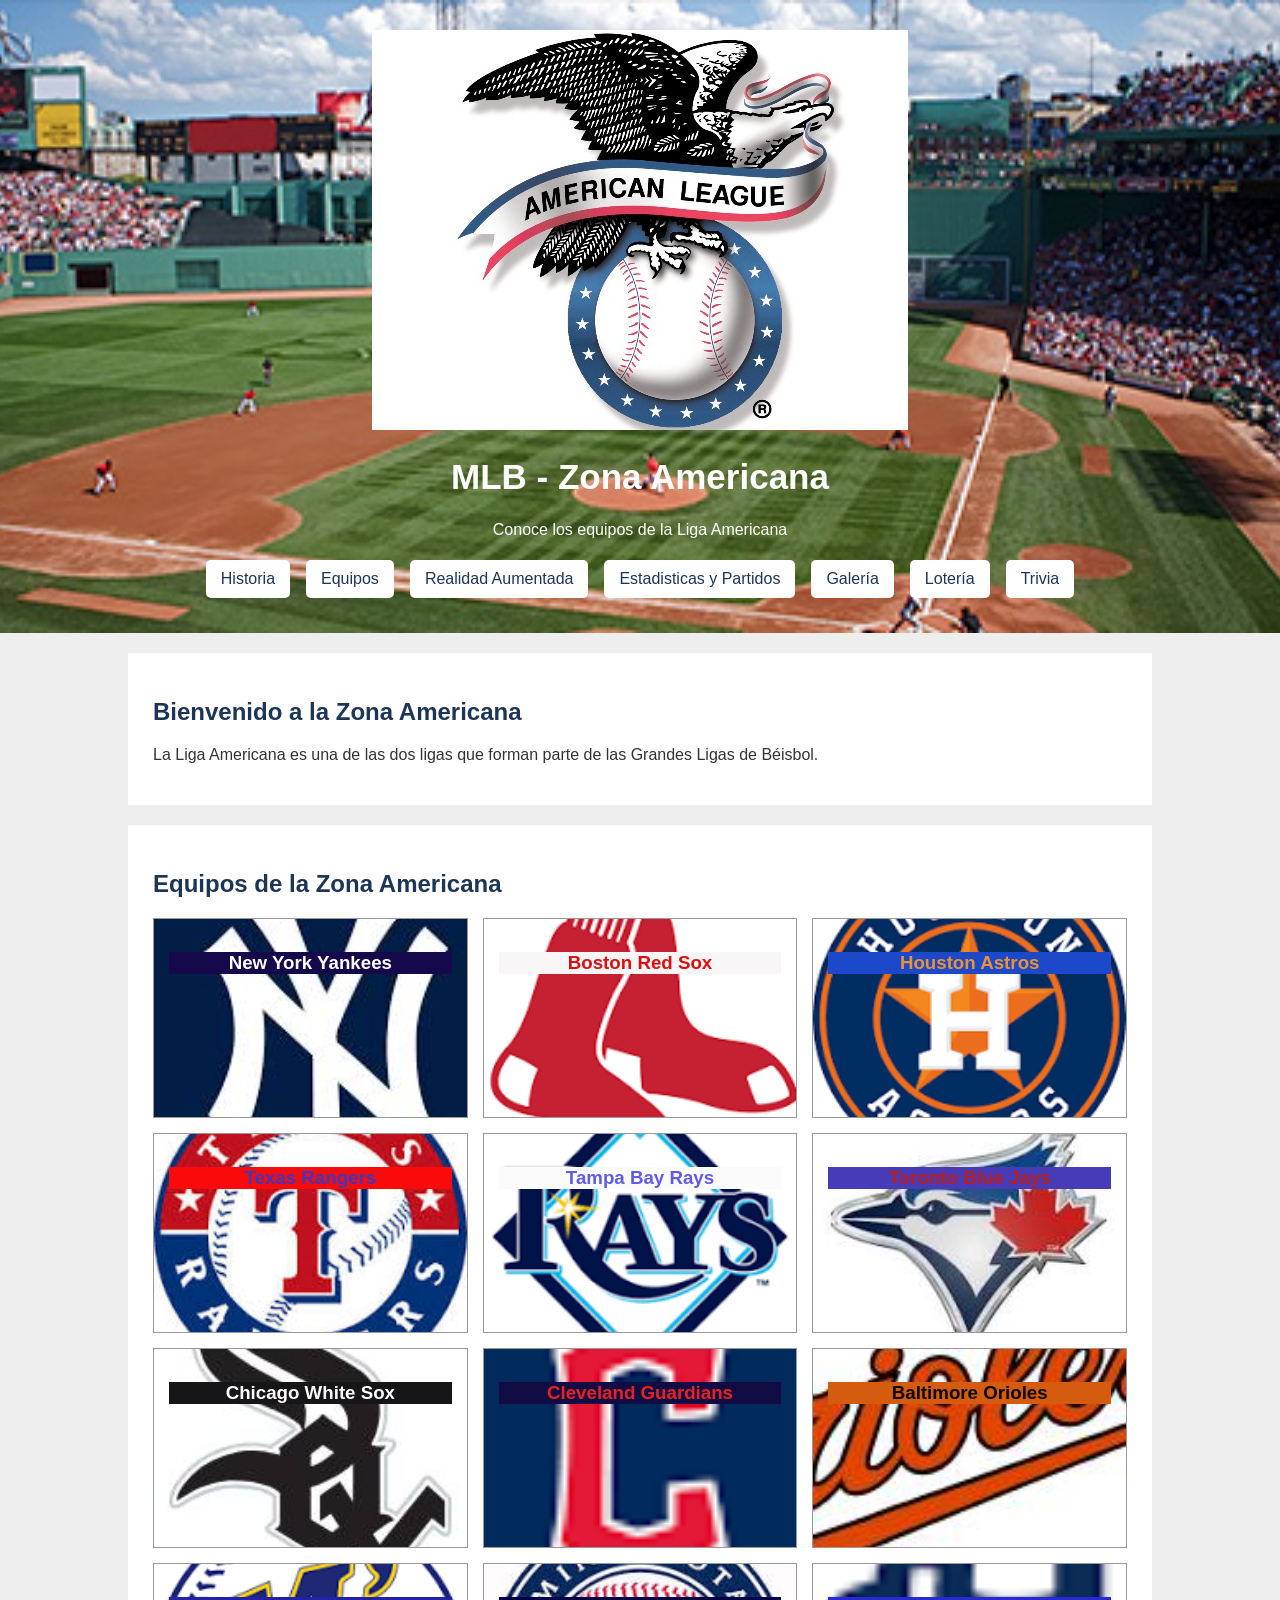
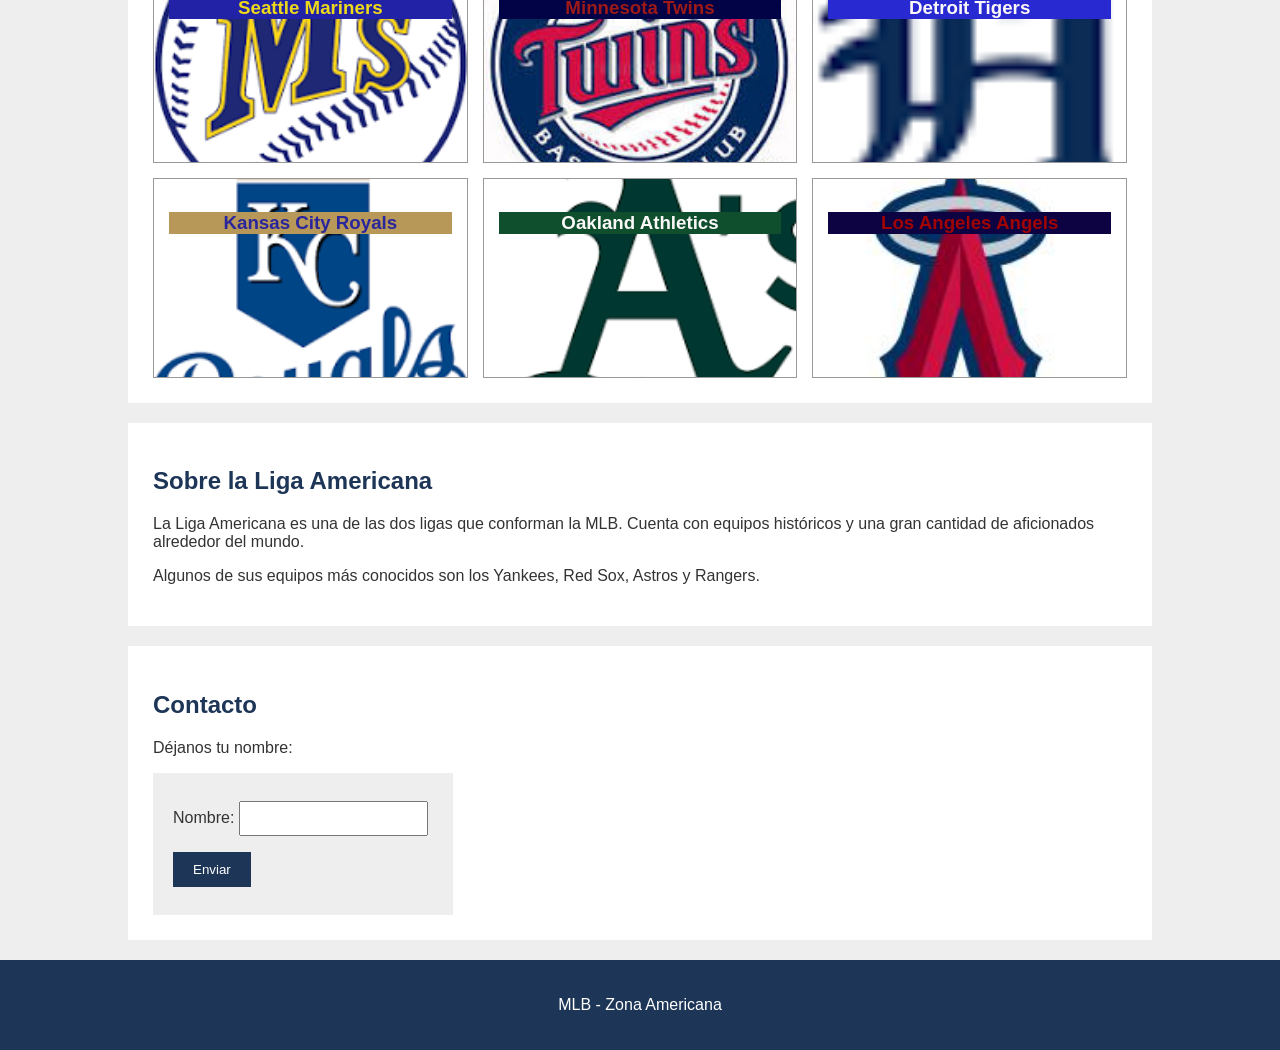
<file: index.html>
<!DOCTYPE html>
<html lang="es">

<head>
    <meta charset="UTF-8">
    <meta name="viewport" content="width=device-width, initial-scale=1.0">

    <title>MLB - Zona Americana</title>

    <link rel="stylesheet" href="index.css">
</head>

<body>

    <header>
        <img src="imgs/AmericanLeague.jpg" alt="Béisbol">
        <h1>MLB - Zona Americana</h1>
        <p>Conoce los equipos de la Liga Americana</p>

        <nav>
            <a href="historia.html">Historia</a>

            <a href="equipos.html">Equipos</a>

            <a href="ar.html">Realidad Aumentada</a>

            <a href="estatistics.html">Estadisticas y Partidos</a>

            <a href="galeria.html">Galería</a>

            <a href="juego.html">Lotería</a>

            <a href="trivia.html">Trivia</a>
        </nav>
    </header>

    <section class="inicio">
        <h2>Bienvenido a la Zona Americana</h2>

        <p>
            La Liga Americana es una de las dos ligas que forman
            parte de las Grandes Ligas de Béisbol.
        </p>

    </section>

    <section id="equipos">
        <h2>Equipos de la Zona Americana</h2>

        <div class="equipos">

            <div class="NYY">
                <h3 style="background-color: rgb(22, 9, 75);color: white;text-align: center;">New York Yankees</h3>
            </div>

            <div class="BRS">
                <h3 style="background-color: rgb(248, 246, 246);color: rgb(223, 14, 14);text-align: center;">Boston Red Sox</h3>
            </div>

            <div class="HAS">
                <h3 style="background-color: rgb(27, 73, 202);color: rgb(235, 146, 50);text-align: center;">Houston Astros</h3>
            </div>

            <div class="TRA">
                <h3 style="background-color: rgb(250, 10, 10);color: rgb(61, 56, 190);text-align: center;">Texas Rangers</h3>
            </div>

            <div class="TBR">
                <h3 style="background-color: rgb(252, 251, 251);color: rgb(96, 91, 235);text-align: center;">Tampa Bay Rays</h3>
            </div>

            <div class="TBJ">
                <h3 style="background-color: rgb(72, 59, 183);color: rgb(183, 31, 31);text-align: center;">Toronto Blue Jays</h3>
            </div>

            <div class="CWS">
                <h3 style="background-color: rgb(22, 22, 24);color: rgb(253, 251, 251);text-align: center;">Chicago White Sox</h3>
            </div>

            <div class="CGR">
                <h3 style="background-color: rgb(18, 12, 69);color: rgb(234, 33, 33);text-align: center;">Cleveland Guardians</h3>
            </div>

            <div class="BOR">
                <h3 style="background-color: rgb(213, 91, 14);color: rgb(10, 8, 8);text-align: center;">Baltimore Orioles</h3>
            </div>

            <div class="STM">
                <h3 style="background-color: rgb(34, 34, 167);color: rgb(239, 218, 26);text-align: center;">Seattle Mariners</h3>
            </div>

            <div class="MTW">
                <h3 style="background-color: rgb(2, 2, 70);color: rgb(157, 26, 23);text-align: center;">Minnesota Twins</h3>
            </div>

            <div class="DTT">
                <h3 style="background-color: rgb(41, 41, 210);color: rgb(251, 248, 248);text-align: center;">Detroit Tigers</h3>
            </div>

            <div class="KCR">
                <h3 style="background-color: rgb(183, 152, 88);color: rgb(41, 37, 157);text-align: center;">Kansas City Royals</h3>
            </div>

            <div class="OAH">
                <h3 style="background-color: rgb(16, 79, 46);color: rgb(251, 248, 248);text-align: center;">Oakland Athletics</h3>
            </div>

            <div class="LAA">
                <h3 style="background-color: rgb(14, 3, 66);color: rgb(159, 3, 3);text-align: center;">Los Angeles Angels</h3>
            </div>

        </div>
    </section>

    <section id="historia">
        <h2>Sobre la Liga Americana</h2>

        <p>
            La Liga Americana es una de las dos ligas que conforman
            la MLB. Cuenta con equipos históricos y una gran cantidad
            de aficionados alrededor del mundo.
        </p>

        <p>
            Algunos de sus equipos más conocidos son los Yankees,
            Red Sox, Astros y Rangers.
        </p>
    </section>

    <section id="contacto">

        <h2>Contacto</h2>

        <p>Déjanos tu nombre:</p>

        <form>
            <label for="nombre">Nombre:</label>
            <input type="text" id="nombre" name="nombre">

            <input type="submit" value="Enviar">
        </form>

    </section>

    <footer>
        <p>MLB - Zona Americana</p>
    </footer>

</body>

</html>
</file>
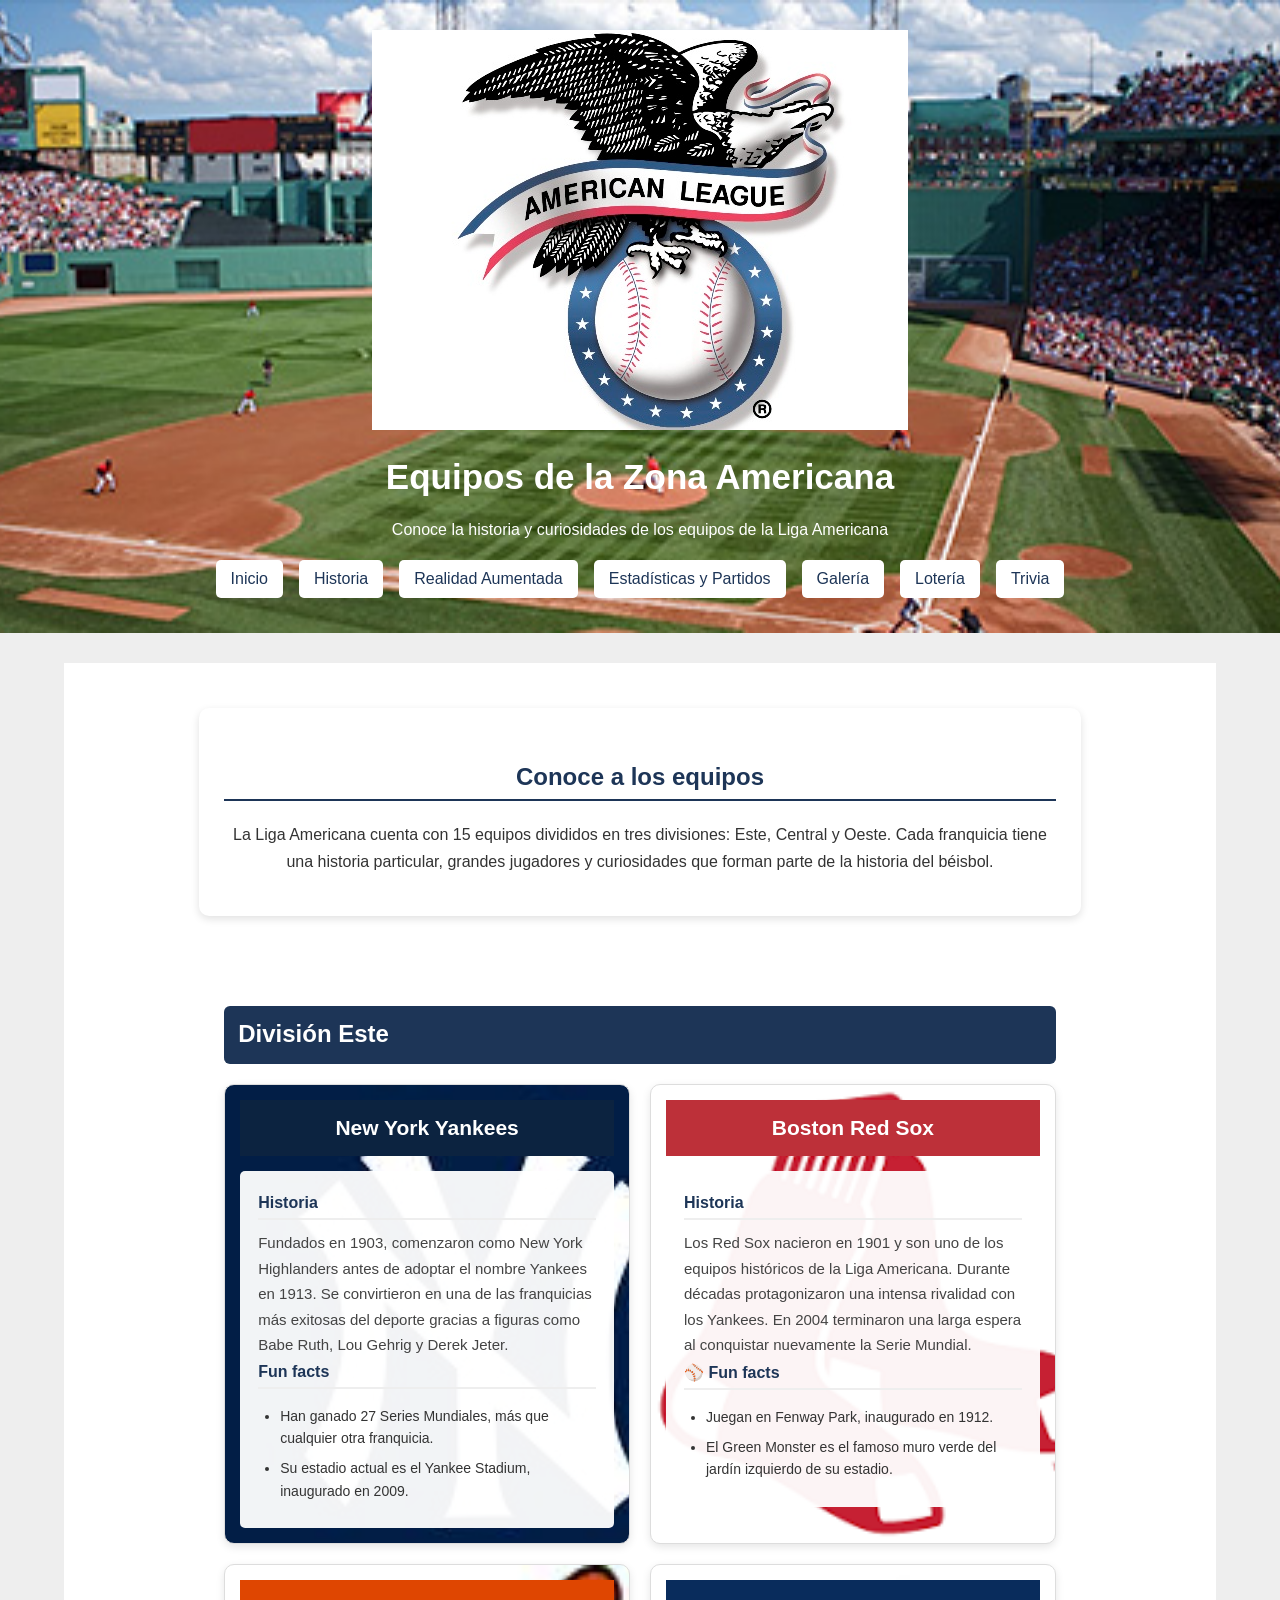
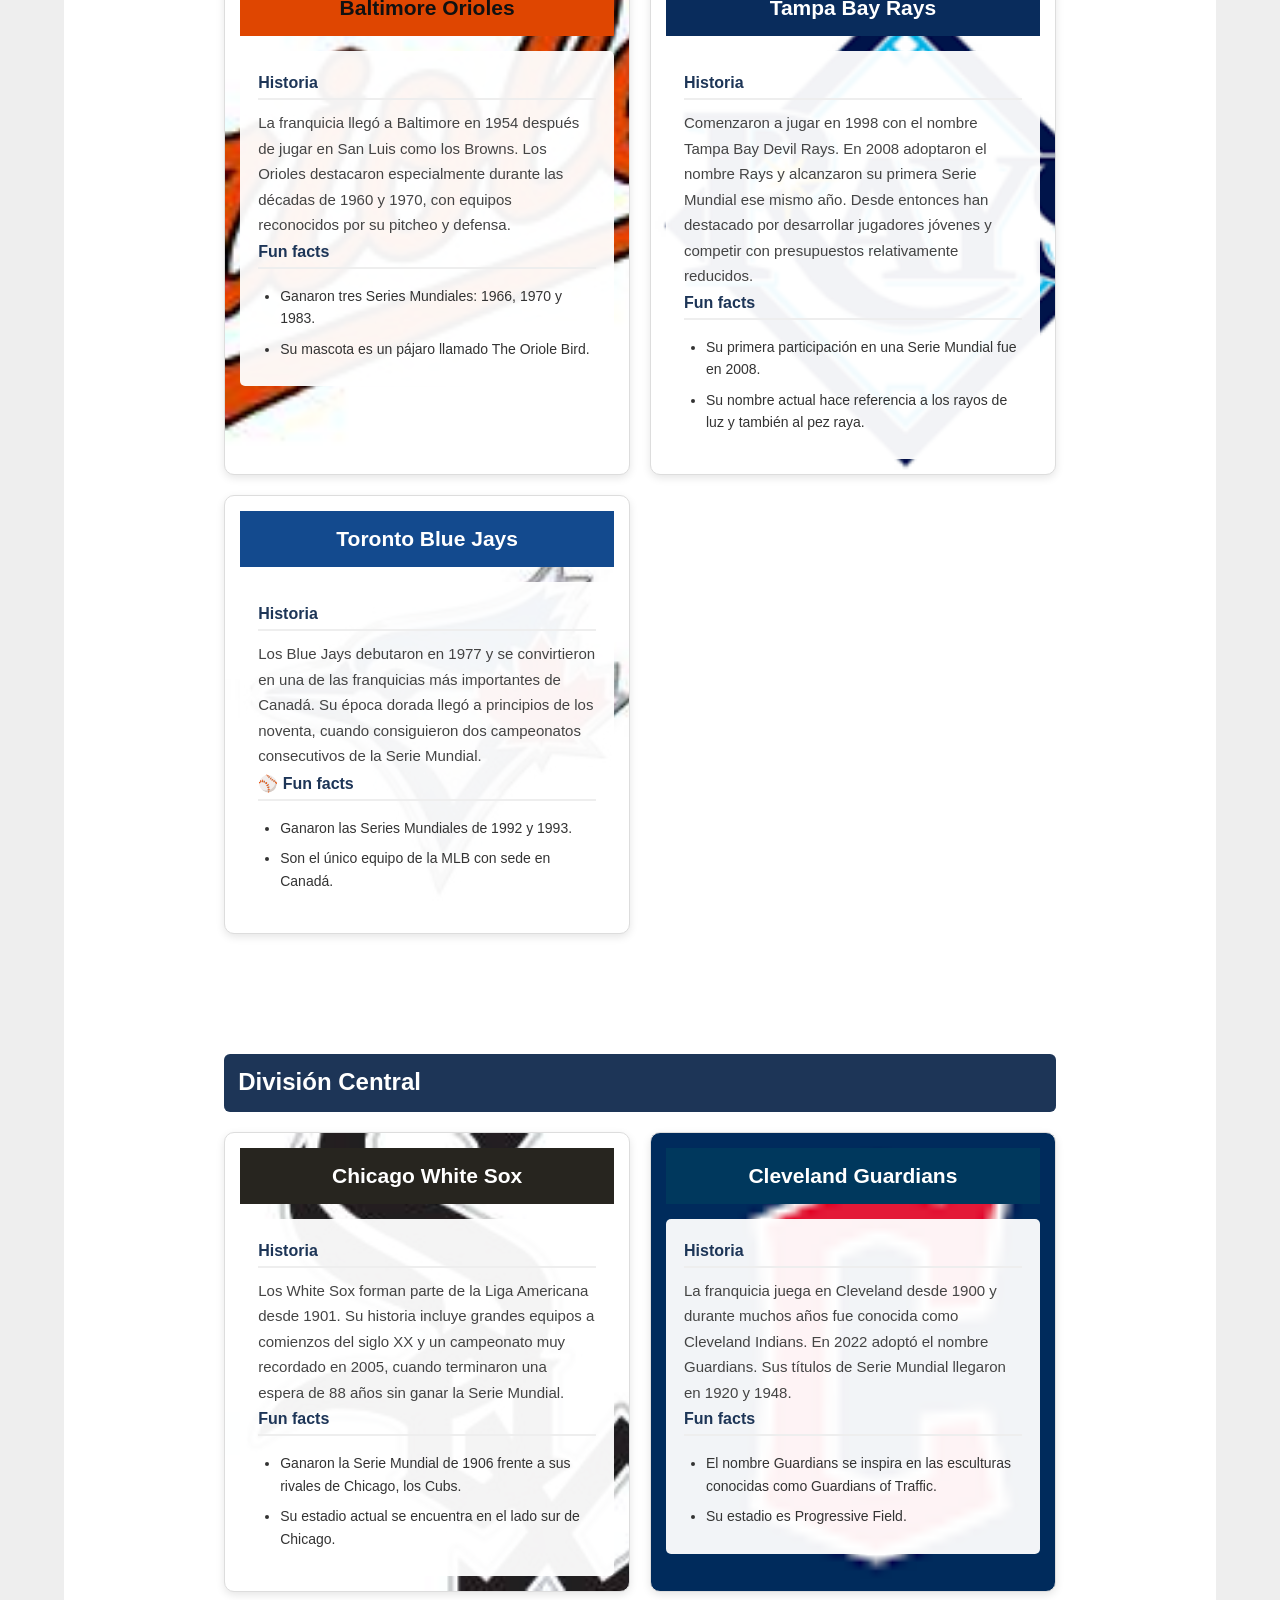
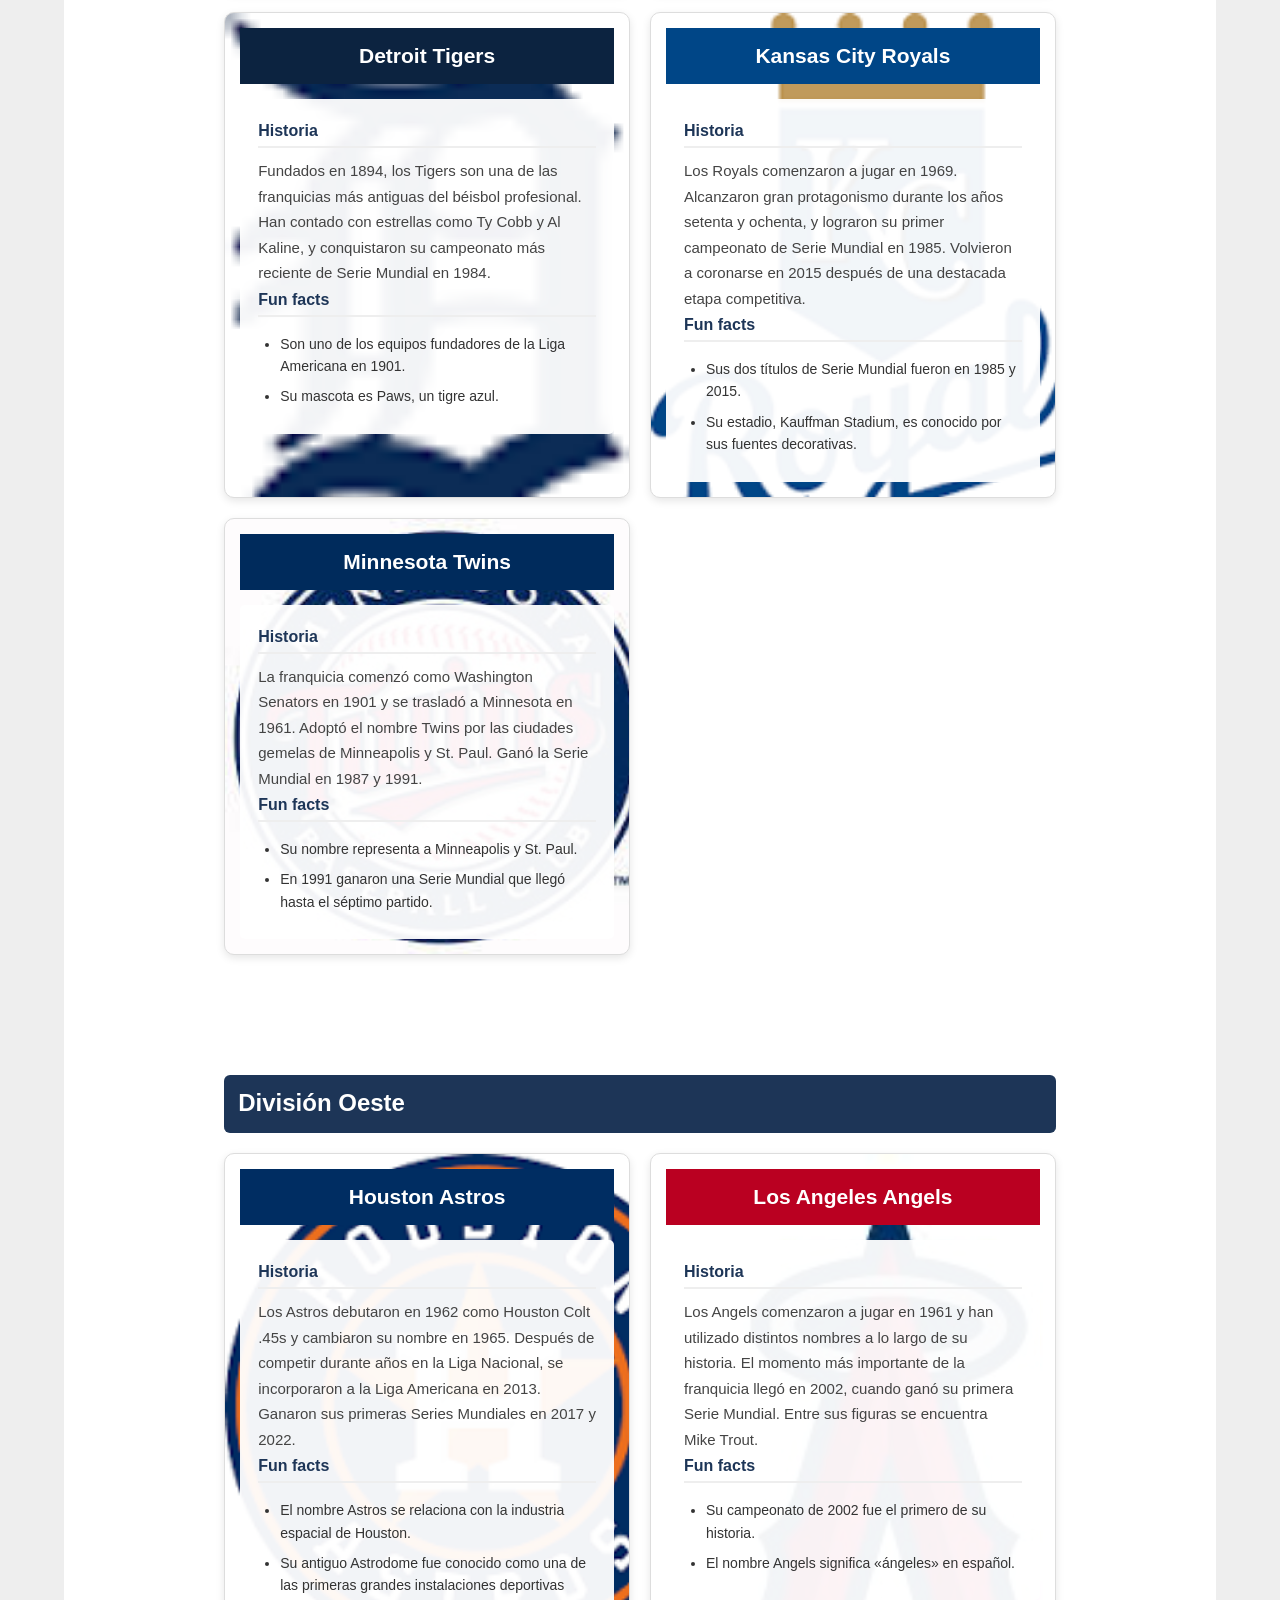
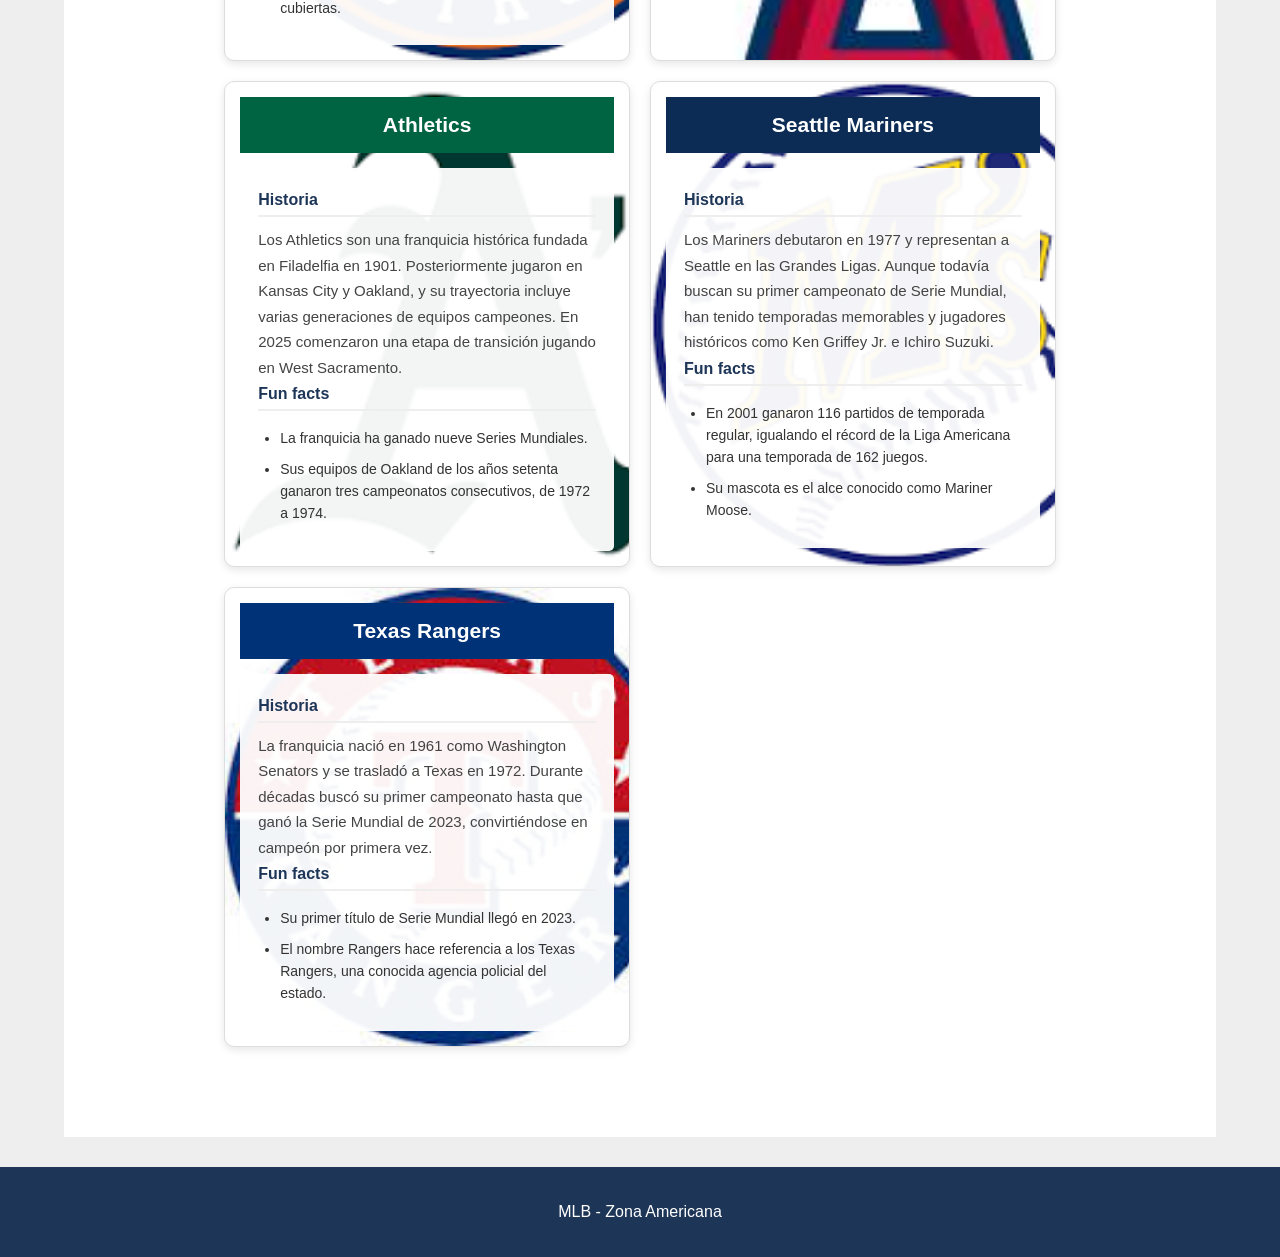
<file: equipos.html>
<!DOCTYPE html>
<html lang="es">

<head>
    <meta charset="UTF-8">
    <meta name="viewport" content="width=device-width, initial-scale=1.0">
    <title>Equipos - MLB Zona Americana</title>
    <link rel="stylesheet" href="index.css">
</head>

<body>

    <header>
        <img src="imgs/AmericanLeague.jpg" alt="Béisbol">
        <h1>Equipos de la Zona Americana</h1>
        <p>Conoce la historia y curiosidades de los equipos de la Liga Americana</p>

        <nav>
            <a href="index.html">Inicio</a>
            <a href="historia.html">Historia</a>
            <a href="ar.html">Realidad Aumentada</a>
            <a href="estatistics.html">Estadísticas y Partidos</a>
            <a href="galeria.html">Galería</a>
            <a href="juego.html">Lotería</a>
            <a href="trivia.html">Trivia</a>
        </nav>
    </header>

    <main class="equipos-pagina">

        <section class="introduccion-equipos">
            <h2>Conoce a los equipos</h2>
            <p>
                La Liga Americana cuenta con 15 equipos divididos en tres
                divisiones: Este, Central y Oeste. Cada franquicia tiene
                una historia particular, grandes jugadores y curiosidades
                que forman parte de la historia del béisbol.
            </p>
        </section>

        <!-- DIVISION ESTE -->

        <section class="division">
            <h2>División Este</h2>

            <div class="lista-equipos">

                <article class="equipo NYY" id="yankees">
                    <h3>New York Yankees</h3>
                    <div class="historia-equipo">
                        <h4>Historia</h4>
                        <p>
                            Fundados en 1903, comenzaron como New York Highlanders
                            antes de adoptar el nombre Yankees en 1913. Se
                            convirtieron en una de las franquicias más exitosas
                            del deporte gracias a figuras como Babe Ruth,
                            Lou Gehrig y Derek Jeter.
                        </p>
                        <h4>Fun facts</h4>
                        <ul>
                            <li>Han ganado 27 Series Mundiales, más que cualquier otra franquicia.</li>
                            <li>Su estadio actual es el Yankee Stadium, inaugurado en 2009.</li>
                        </ul>
                    </div>
                </article>

                <article class="equipo BRS" id="red-sox">
                    <h3>Boston Red Sox</h3>
                    <div class="historia-equipo">
                        <h4>Historia</h4>
                        <p>
                            Los Red Sox nacieron en 1901 y son uno de los equipos
                            históricos de la Liga Americana. Durante décadas
                            protagonizaron una intensa rivalidad con los Yankees.
                            En 2004 terminaron una larga espera al conquistar
                            nuevamente la Serie Mundial.
                        </p>
                        <h4>⚾ Fun facts</h4>
                        <ul>
                            <li>Juegan en Fenway Park, inaugurado en 1912.</li>
                            <li>El Green Monster es el famoso muro verde del jardín izquierdo de su estadio.</li>
                        </ul>
                    </div>
                </article>

                <article class="equipo BOR" id="orioles">
                    <h3>Baltimore Orioles</h3>
                    <div class="historia-equipo">
                        <h4>Historia</h4>
                        <p>
                            La franquicia llegó a Baltimore en 1954 después
                            de jugar en San Luis como los Browns. Los Orioles
                            destacaron especialmente durante las décadas de
                            1960 y 1970, con equipos reconocidos por su pitcheo
                            y defensa.
                        </p>
                        <h4>Fun facts</h4>
                        <ul>
                            <li>Ganaron tres Series Mundiales: 1966, 1970 y 1983.</li>
                            <li>Su mascota es un pájaro llamado The Oriole Bird.</li>
                        </ul>
                    </div>
                </article>

                <article class="equipo TBR" id="tampa-rays">
                    <h3>Tampa Bay Rays</h3>
                    <div class="historia-equipo">
                        <h4>Historia</h4>
                        <p>
                            Comenzaron a jugar en 1998 con el nombre Tampa Bay
                            Devil Rays. En 2008 adoptaron el nombre Rays y
                            alcanzaron su primera Serie Mundial ese mismo año.
                            Desde entonces han destacado por desarrollar
                            jugadores jóvenes y competir con presupuestos
                            relativamente reducidos.
                        </p>
                        <h4>Fun facts</h4>
                        <ul>
                            <li>Su primera participación en una Serie Mundial fue en 2008.</li>
                            <li>Su nombre actual hace referencia a los rayos de luz y también al pez raya.</li>
                        </ul>
                    </div>
                </article>

                <article class="equipo TBJ" id="blue-jays">
                    <h3>Toronto Blue Jays</h3>
                    <div class="historia-equipo">
                        <h4>Historia</h4>
                        <p>
                            Los Blue Jays debutaron en 1977 y se convirtieron
                            en una de las franquicias más importantes de Canadá.
                            Su época dorada llegó a principios de los noventa,
                            cuando consiguieron dos campeonatos consecutivos
                            de la Serie Mundial.
                        </p>
                        <h4>⚾ Fun facts</h4>
                        <ul>
                            <li>Ganaron las Series Mundiales de 1992 y 1993.</li>
                            <li>Son el único equipo de la MLB con sede en Canadá.</li>
                        </ul>
                    </div>
                </article>

            </div>
        </section>

        <!-- DIVISION CENTRAL -->

        <section class="division">
            <h2>División Central</h2>

            <div class="lista-equipos">

                <article class="equipo CWS" id="white-sox">
                    <h3>Chicago White Sox</h3>
                    <div class="historia-equipo">
                        <h4>Historia</h4>
                        <p>
                            Los White Sox forman parte de la Liga Americana
                            desde 1901. Su historia incluye grandes equipos
                            a comienzos del siglo XX y un campeonato muy
                            recordado en 2005, cuando terminaron una espera
                            de 88 años sin ganar la Serie Mundial.
                        </p>
                        <h4>Fun facts</h4>
                        <ul>
                            <li>Ganaron la Serie Mundial de 1906 frente a sus rivales de Chicago, los Cubs.</li>
                            <li>Su estadio actual se encuentra en el lado sur de Chicago.</li>
                        </ul>
                    </div>
                </article>

                <article class="equipo CGR" id="guardians">
                    <h3>Cleveland Guardians</h3>
                    <div class="historia-equipo">
                        <h4>Historia</h4>
                        <p>
                            La franquicia juega en Cleveland desde 1900 y
                            durante muchos años fue conocida como Cleveland
                            Indians. En 2022 adoptó el nombre Guardians.
                            Sus títulos de Serie Mundial llegaron en 1920
                            y 1948.
                        </p>
                        <h4>Fun facts</h4>
                        <ul>
                            <li>El nombre Guardians se inspira en las esculturas conocidas como Guardians of Traffic.</li>
                            <li>Su estadio es Progressive Field.</li>
                        </ul>
                    </div>
                </article>

                <article class="equipo DTT" id="tigers">
                    <h3>Detroit Tigers</h3>
                    <div class="historia-equipo">
                        <h4>Historia</h4>
                        <p>
                            Fundados en 1894, los Tigers son una de las
                            franquicias más antiguas del béisbol profesional.
                            Han contado con estrellas como Ty Cobb y Al Kaline,
                            y conquistaron su campeonato más reciente de
                            Serie Mundial en 1984.
                        </p>
                        <h4>Fun facts</h4>
                        <ul>
                            <li>Son uno de los equipos fundadores de la Liga Americana en 1901.</li>
                            <li>Su mascota es Paws, un tigre azul.</li>
                        </ul>
                    </div>
                </article>

                <article class="equipo KCR" id="royals">
                    <h3>Kansas City Royals</h3>
                    <div class="historia-equipo">
                        <h4>Historia</h4>
                        <p>
                            Los Royals comenzaron a jugar en 1969. Alcanzaron
                            gran protagonismo durante los años setenta y
                            ochenta, y lograron su primer campeonato de Serie
                            Mundial en 1985. Volvieron a coronarse en 2015
                            después de una destacada etapa competitiva.
                        </p>
                        <h4>Fun facts</h4>
                        <ul>
                            <li>Sus dos títulos de Serie Mundial fueron en 1985 y 2015.</li>
                            <li>Su estadio, Kauffman Stadium, es conocido por sus fuentes decorativas.</li>
                        </ul>
                    </div>
                </article>

                <article class="equipo MTW" id="twins">
                    <h3>Minnesota Twins</h3>
                    <div class="historia-equipo">
                        <h4>Historia</h4>
                        <p>
                            La franquicia comenzó como Washington Senators
                            en 1901 y se trasladó a Minnesota en 1961.
                            Adoptó el nombre Twins por las ciudades gemelas
                            de Minneapolis y St. Paul. Ganó la Serie Mundial
                            en 1987 y 1991.
                        </p>
                        <h4>Fun facts</h4>
                        <ul>
                            <li>Su nombre representa a Minneapolis y St. Paul.</li>
                            <li>En 1991 ganaron una Serie Mundial que llegó hasta el séptimo partido.</li>
                        </ul>
                    </div>
                </article>

            </div>
        </section>

        <!-- DIVISION OESTE -->

        <section class="division">
            <h2>División Oeste</h2>

            <div class="lista-equipos">

                <article class="equipo HAS" id="astros">
                    <h3>Houston Astros</h3>
                    <div class="historia-equipo">
                        <h4>Historia</h4>
                        <p>
                            Los Astros debutaron en 1962 como Houston Colt .45s
                            y cambiaron su nombre en 1965. Después de competir
                            durante años en la Liga Nacional, se incorporaron
                            a la Liga Americana en 2013. Ganaron sus primeras
                            Series Mundiales en 2017 y 2022.
                        </p>
                        <h4>Fun facts</h4>
                        <ul>
                            <li>El nombre Astros se relaciona con la industria espacial de Houston.</li>
                            <li>Su antiguo Astrodome fue conocido como una de las primeras grandes instalaciones deportivas cubiertas.</li>
                        </ul>
                    </div>
                </article>

                <article class="equipo LAA" id="angels">
                    <h3>Los Angeles Angels</h3>
                    <div class="historia-equipo">
                        <h4>Historia</h4>
                        <p>
                            Los Angels comenzaron a jugar en 1961 y han
                            utilizado distintos nombres a lo largo de su
                            historia. El momento más importante de la franquicia
                            llegó en 2002, cuando ganó su primera Serie Mundial.
                            Entre sus figuras se encuentra Mike Trout.
                        </p>
                        <h4>Fun facts</h4>
                        <ul>
                            <li>Su campeonato de 2002 fue el primero de su historia.</li>
                            <li>El nombre Angels significa «ángeles» en español.</li>
                        </ul>
                    </div>
                </article>

                <article class="equipo OAH" id="athletics">
                    <h3>Athletics</h3>
                    <div class="historia-equipo">
                        <h4>Historia</h4>
                        <p>
                            Los Athletics son una franquicia histórica fundada
                            en Filadelfia en 1901. Posteriormente jugaron en
                            Kansas City y Oakland, y su trayectoria incluye
                            varias generaciones de equipos campeones.
                            En 2025 comenzaron una etapa de transición
                            jugando en West Sacramento.
                        </p>
                        <h4>Fun facts</h4>
                        <ul>
                            <li>La franquicia ha ganado nueve Series Mundiales.</li>
                            <li>Sus equipos de Oakland de los años setenta ganaron tres campeonatos consecutivos, de 1972 a 1974.</li>
                        </ul>
                    </div>
                </article>

                <article class="equipo STM" id="mariners">
                    <h3>Seattle Mariners</h3>
                    <div class="historia-equipo">
                        <h4>Historia</h4>
                        <p>
                            Los Mariners debutaron en 1977 y representan
                            a Seattle en las Grandes Ligas. Aunque todavía
                            buscan su primer campeonato de Serie Mundial,
                            han tenido temporadas memorables y jugadores
                            históricos como Ken Griffey Jr. e Ichiro Suzuki.
                        </p>
                        <h4>Fun facts</h4>
                        <ul>
                            <li>En 2001 ganaron 116 partidos de temporada regular, igualando el récord de la Liga Americana para una temporada de 162 juegos.</li>
                            <li>Su mascota es el alce conocido como Mariner Moose.</li>
                        </ul>
                    </div>
                </article>

                <article class="equipo TRA" id="rangers">
                    <h3>Texas Rangers</h3>
                    <div class="historia-equipo">
                        <h4>Historia</h4>
                        <p>
                            La franquicia nació en 1961 como Washington
                            Senators y se trasladó a Texas en 1972.
                            Durante décadas buscó su primer campeonato
                            hasta que ganó la Serie Mundial de 2023,
                            convirtiéndose en campeón por primera vez.
                        </p>
                        <h4>Fun facts</h4>
                        <ul>
                            <li>Su primer título de Serie Mundial llegó en 2023.</li>
                            <li>El nombre Rangers hace referencia a los Texas Rangers, una conocida agencia policial del estado.</li>
                        </ul>
                    </div>
                </article>

            </div>
        </section>

    </main>

    <footer>
        <p>MLB - Zona Americana</p>
    </footer>

</body>
</html>
</file>
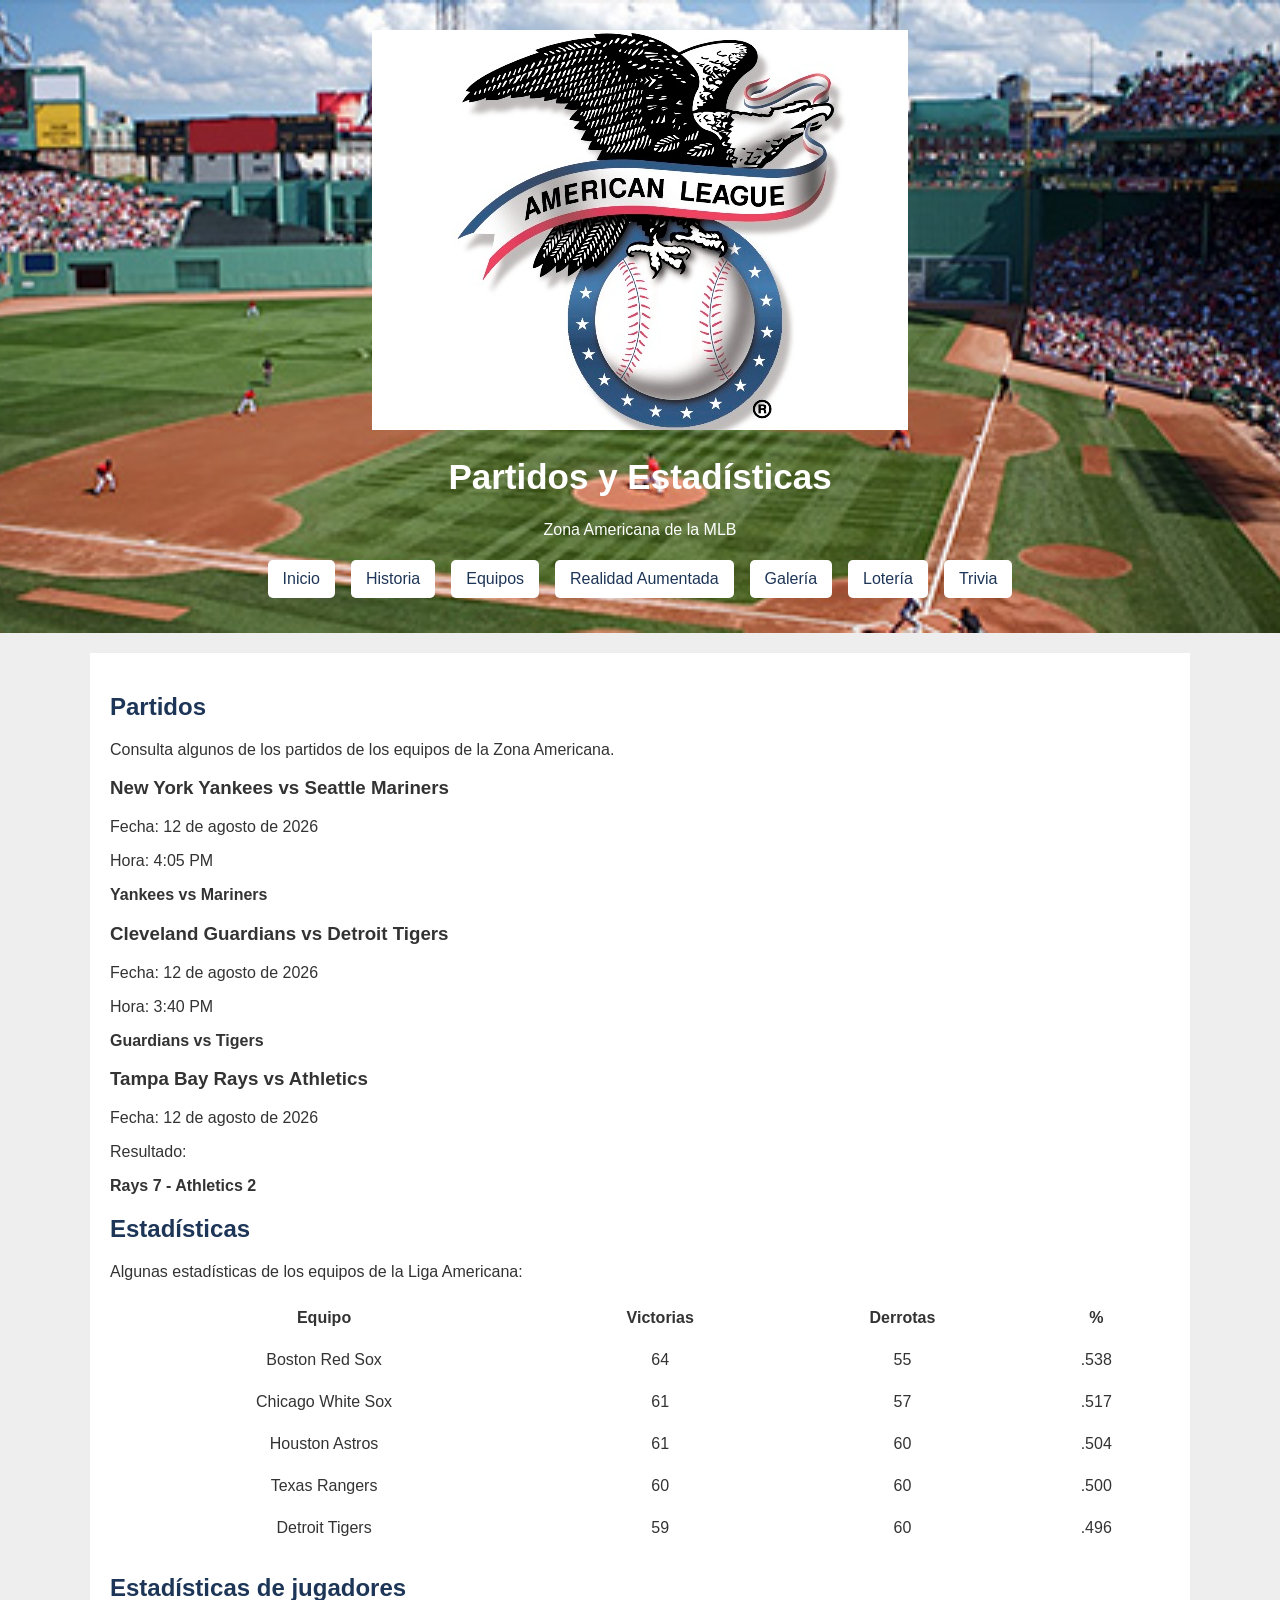
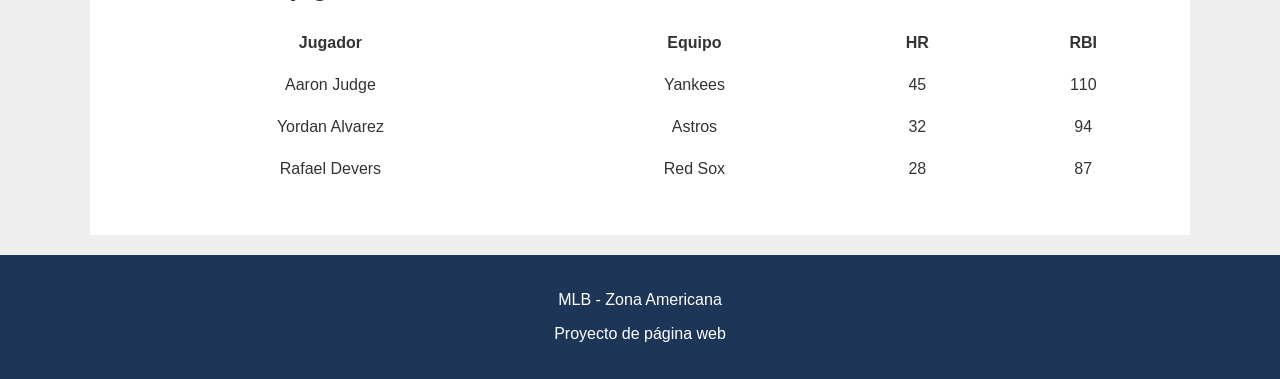
<file: estatistics.html>
<!DOCTYPE html>
<html lang="es">

<head>
    <meta charset="UTF-8">
    <meta name="viewport" content="width=device-width, initial-scale=1.0">

    <title>Partidos y Estadísticas - MLB</title>

    <link rel="stylesheet" href="index.css">
</head>

<body>

    <header>
        <img src="imgs/AmericanLeague.jpg" alt="Béisbol">

        <h1>Partidos y Estadísticas</h1>
        <p>Zona Americana de la MLB</p>

        <nav>
            <a href="index.html">Inicio</a>
            <a href="historia.html">Historia</a>
            <a href="equipos.html">Equipos</a>
            <a href="ar.html">Realidad Aumentada</a>
            <a href="galeria.html">Galería</a>
            <a href="juego.html">Lotería</a>
            <a href="trivia.html">Trivia</a>
        </nav>
    </header>

    <main>
        <section class="partidos">

            <h2>Partidos</h2>

            <p>
                Consulta algunos de los partidos de los equipos
                de la Zona Americana.
            </p>

            <div class="partido">
                <h3>New York Yankees vs Seattle Mariners</h3>

                <p>Fecha: 12 de agosto de 2026</p>
                <p>Hora: 4:05 PM</p>

                <strong>Yankees vs Mariners</strong>
            </div>

            <div class="partido">
                <h3>Cleveland Guardians vs Detroit Tigers</h3>

                <p>Fecha: 12 de agosto de 2026</p>
                <p>Hora: 3:40 PM</p>

                <strong>Guardians vs Tigers</strong>
            </div>

            <div class="partido">
                <h3>Tampa Bay Rays vs Athletics</h3>

                <p>Fecha: 12 de agosto de 2026</p>
                <p>Resultado:</p>

                <strong>Rays 7 - Athletics 2</strong>
            </div>

            <h2>Estadísticas</h2>

            <p>
                Algunas estadísticas de los equipos de la
                Liga Americana:
            </p>

            <div class="tabla-responsive">
                <table>
                    <thead>
                        <tr>
                            <th>Equipo</th>
                            <th>Victorias</th>
                            <th>Derrotas</th>
                            <th>%</th>
                        </tr>
                    </thead>

                    <tbody>
                        <tr>
                            <td>Boston Red Sox</td>
                            <td>64</td>
                            <td>55</td>
                            <td>.538</td>
                        </tr>

                        <tr>
                            <td>Chicago White Sox</td>
                            <td>61</td>
                            <td>57</td>
                            <td>.517</td>
                        </tr>

                        <tr>
                            <td>Houston Astros</td>
                            <td>61</td>
                            <td>60</td>
                            <td>.504</td>
                        </tr>

                        <tr>
                            <td>Texas Rangers</td>
                            <td>60</td>
                            <td>60</td>
                            <td>.500</td>
                        </tr>

                        <tr>
                            <td>Detroit Tigers</td>
                            <td>59</td>
                            <td>60</td>
                            <td>.496</td>
                        </tr>
                    </tbody>
                </table>
            </div>

            <h2>Estadísticas de jugadores</h2>

            <div class="tabla-responsive">
                <table>
                    <thead>
                        <tr>
                            <th>Jugador</th>
                            <th>Equipo</th>
                            <th>HR</th>
                            <th>RBI</th>
                        </tr>
                    </thead>

                    <tbody>
                        <tr>
                            <td>Aaron Judge</td>
                            <td>Yankees</td>
                            <td>45</td>
                            <td>110</td>
                        </tr>

                        <tr>
                            <td>Yordan Alvarez</td>
                            <td>Astros</td>
                            <td>32</td>
                            <td>94</td>
                        </tr>

                        <tr>
                            <td>Rafael Devers</td>
                            <td>Red Sox</td>
                            <td>28</td>
                            <td>87</td>
                        </tr>
                    </tbody>
                </table>
            </div>

        </section>
    </main>

    <footer>
        <p>MLB - Zona Americana</p>
        <p>Proyecto de página web</p>
    </footer>

</body>

</html>
</file>
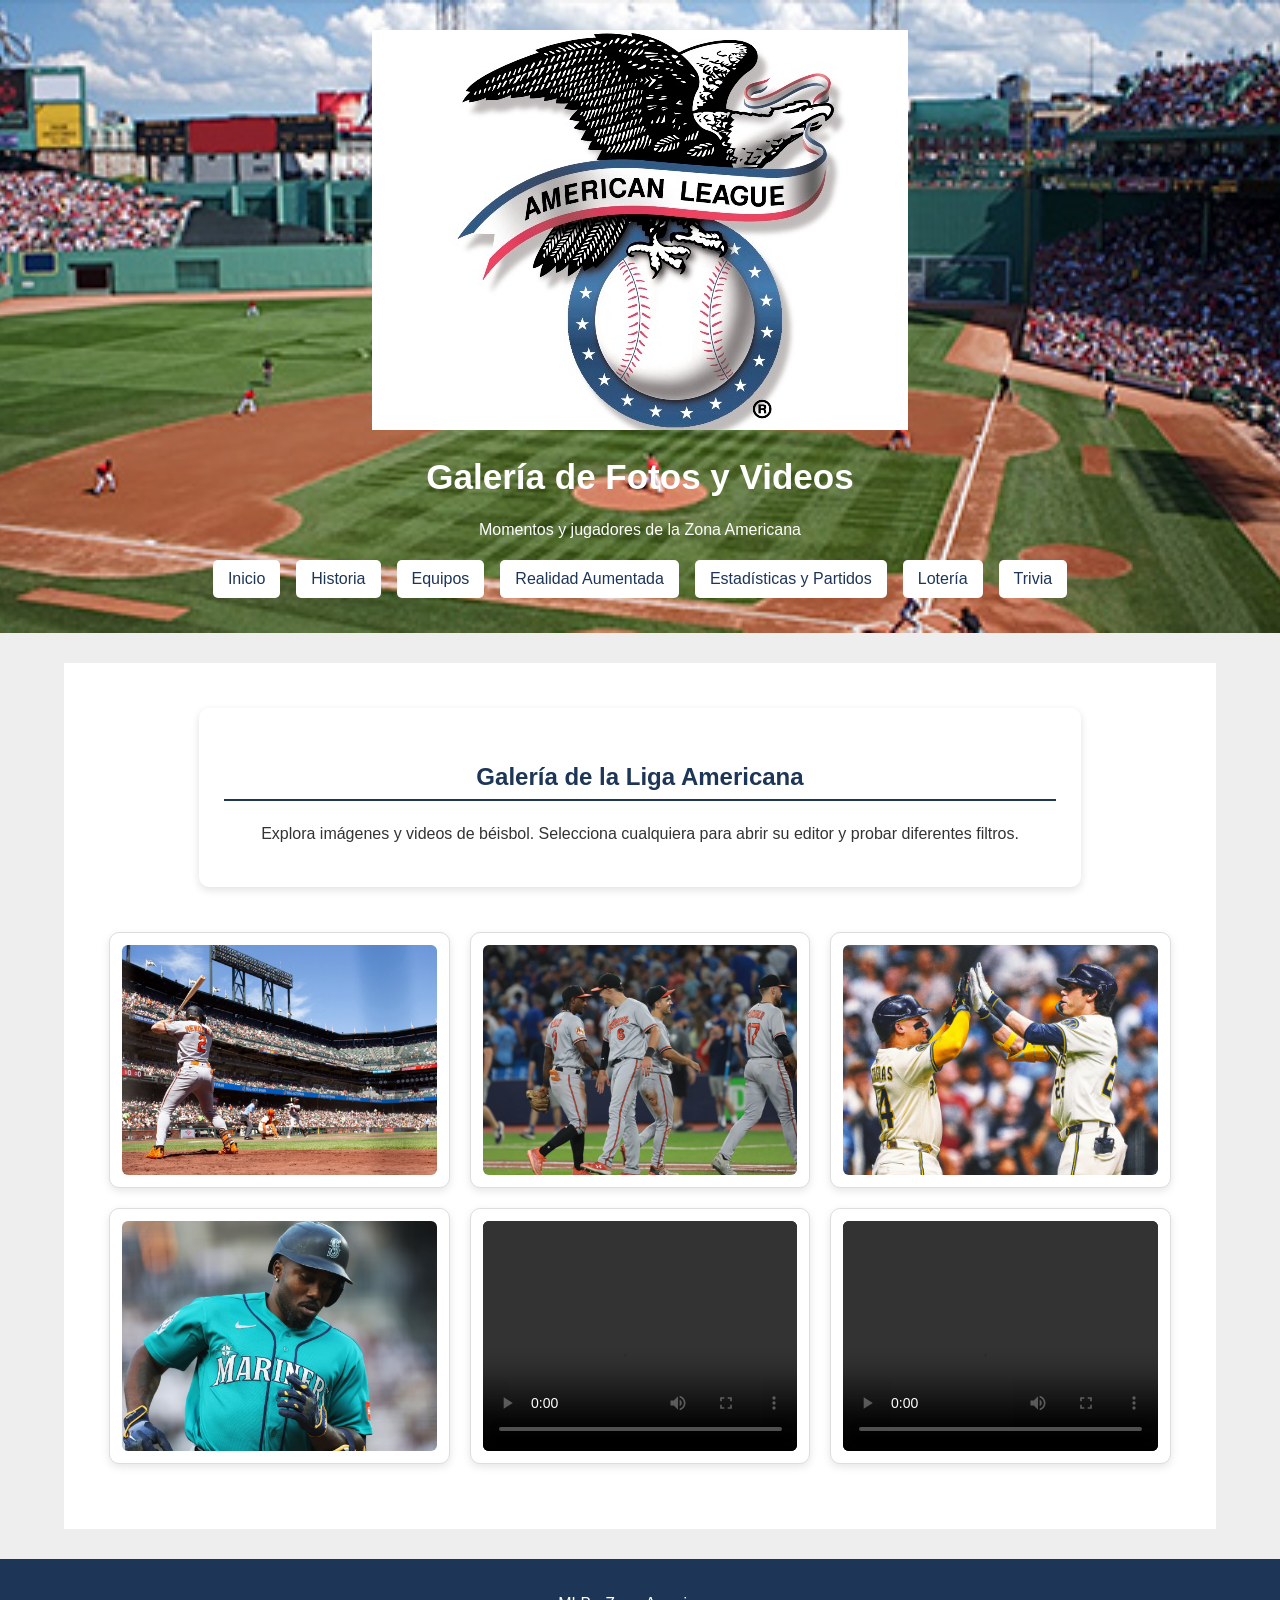
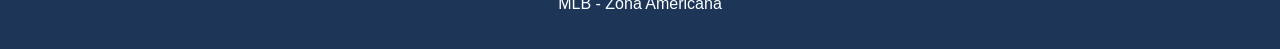
<file: galeria.html>
<!DOCTYPE html>
<html lang="es">

<head>
    <meta charset="UTF-8">
    <meta name="viewport"
          content="width=device-width, initial-scale=1.0">

    <title>Galería - MLB Zona Americana</title>

    <link rel="stylesheet" href="index.css">
</head>

<body>

    <!-- ENCABEZADO -->

    <header>
        <img src="imgs/AmericanLeague.jpg"
             alt="Béisbol">

        <h1>Galería de Fotos y Videos</h1>

        <p>Momentos y jugadores de la Zona Americana</p>

        <nav>
            <a href="index.html">Inicio</a>
            <a href="historia.html">Historia</a>
            <a href="equipos.html">Equipos</a>
            <a href="ar.html">Realidad Aumentada</a>
            <a href="estatistics.html">
                Estadísticas y Partidos
            </a>
            <a href="juego.html">Lotería</a>
            <a href="trivia.html">Trivia</a>
        </nav>
    </header>

    <!-- GALERÍA PRINCIPAL -->

    <main class="galeria">

        <section class="galeria-intro">

            <h2>Galería de la Liga Americana</h2>

            <p>
                Explora imágenes y videos de béisbol.
                Selecciona cualquiera para abrir su editor
                y probar diferentes filtros.
            </p>

        </section>

        <!-- FOTOGRAFÍAS Y VIDEOS -->

        <section id="galeria-fotos">

            <!-- IMAGEN 1 -->

            <div class="elemento-galeria">

                <img
                    src="imgsfiltro/img1.jpg"
                    alt="Foto de béisbol"
                    onclick="abrirEditor(this)"
                    loading="lazy">

            </div>

            <!-- IMAGEN 2 -->

            <div class="elemento-galeria">

                <img
                    src="imgsfiltro/img2.jpg"
                    alt="Jugador de béisbol"
                    onclick="abrirEditor(this)"
                    loading="lazy">

            </div>

            <!-- IMAGEN 3 -->

            <div class="elemento-galeria">

                <img
                    src="imgsfiltro/img3.jpg"
                    alt="Partido de béisbol"
                    onclick="abrirEditor(this)"
                    loading="lazy">

            </div>

            <!-- IMAGEN 4 -->

            <div class="elemento-galeria">

                <img
                    src="imgsfiltro/img4.jpg"
                    alt="Jugador de béisbol"
                    onclick="abrirEditor(this)"
                    loading="lazy">

            </div>

            <!-- VIDEO 1 -->

            <div class="elemento-galeria">

                <video
                    controls
                    preload="metadata"
                    playsinline
                    onclick="abrirEditorVideo(this)">

                    <source
                        src="imgsfiltro/altasaturacion.mp4"
                        type="video/mp4">

                    Tu navegador no soporta video.

                </video>

            </div>

            <!-- VIDEO 2 -->

            <div class="elemento-galeria">

                <video
                    controls
                    preload="metadata"
                    playsinline
                    onclick="abrirEditorVideo(this)">

                    <source
                        src="imgsfiltro/Desenfoque.mp4"
                        type="video/mp4">

                    Tu navegador no soporta video.

                </video>

            </div>

        </section>

    </main>

    <!-- ======================================
         EDITOR DE IMÁGENES
    ======================================= -->

    <div id="editor"
         role="dialog"
         aria-modal="true"
         aria-label="Editor de imagen">

        <div class="editor-contenido">

            <!-- BOTÓN CERRAR IMAGEN -->

            <button
                type="button"
                class="cerrar-editor"
                onclick="cerrarEditor()"
                aria-label="Cerrar editor de imagen">
                ✕
            </button>

            <h2>Editor de imagen</h2>

            <!-- CANVAS DE IMAGEN -->

            <div class="canvas-contenedor">

                <canvas id="canvasEditor"></canvas>

            </div>

            <!-- FILTROS DE IMAGEN -->

            <div class="filtros">

                <h3>Filtros</h3>

                <button
                    type="button"
                    onclick="aplicarFiltro('normal')">
                    Normal
                </button>

                <button
                    type="button"
                    onclick="aplicarFiltro('desenfoque')">
                    Desenfoque
                </button>

                <button
                    type="button"
                    onclick="aplicarFiltro('pixelado')">
                    Pixelado
                </button>

                <button
                    type="button"
                    onclick="aplicarFiltro('termica')">
                    Cámara térmica
                </button>

                <button
                    type="button"
                    onclick="aplicarFiltro('saturado')">
                    Alta saturación
                </button>

                <button
                    type="button"
                    onclick="aplicarFiltro('pastel')">
                    Colores pastel
                </button>

                <button
                    type="button"
                    onclick="aplicarFiltro('suave')">
                    Suavizado
                </button>

            </div>

            <!-- ACCIONES DE IMAGEN -->

            <div class="controles-editor">

                <button
                    type="button"
                    onclick="restaurarImagen()">
                    Restaurar
                </button>

                <button
                    type="button"
                    onclick="guardarImagen()">
                    Guardar imagen
                </button>

            </div>

        </div>

    </div>

    <!-- ======================================
         EDITOR DE VIDEOS
    ======================================= -->

    <section
        class="editor-video"
        id="editorVideo"
        role="dialog"
        aria-modal="true"
        aria-label="Editor de video">

        <div class="editor-video-contenido">

            <!-- BOTÓN CERRAR VIDEO -->

            <button
                type="button"
                class="cerrar-editor"
                onclick="cerrarEditorVideo()"
                aria-label="Cerrar editor de video">
                ✕
            </button>

            <h2>Editor de video</h2>

            <p class="descripcion-editor">
                Prueba los filtros y guarda una versión
                del video editado.
            </p>

            <!-- VISTAS DEL VIDEO -->

            <div class="videos-editor">

                <!-- VIDEO ORIGINAL -->

                <div class="vista-video">

                    <h3>Video original</h3>

                    <video
                        id="videoOriginal"
                        controls
                        playsinline
                        preload="metadata">
                    </video>

                </div>

                <!-- VISTA CON FILTRO -->

                <div class="vista-video">

                    <h3>Vista previa con filtro</h3>

                    <canvas id="canvasVideo"></canvas>

                </div>

            </div>

            <!-- FILTROS DE VIDEO -->

            <div class="controles-video">

                <h3>Filtros</h3>

                <button
                    type="button"
                    onclick="aplicarFiltroVideo('normal')">
                    Normal
                </button>

                <button
                    type="button"
                    onclick="aplicarFiltroVideo('desenfoque')">
                    Desenfoque
                </button>

                <button
                    type="button"
                    onclick="aplicarFiltroVideo('pixelado')">
                    Pixelado
                </button>

                <button
                    type="button"
                    onclick="aplicarFiltroVideo('termica')">
                    Cámara térmica
                </button>

                <button
                    type="button"
                    onclick="aplicarFiltroVideo('saturado')">
                    Alta saturación
                </button>

                <button
                    type="button"
                    onclick="aplicarFiltroVideo('pastel')">
                    Colores pastel
                </button>

                <button
                    type="button"
                    onclick="aplicarFiltroVideo('suave')">
                    Suavizado
                </button>

            </div>

            <!-- GRABACIÓN Y DESCARGA -->

            <div class="acciones-video">

                <button
                    type="button"
                    onclick="comenzarGrabacion()">
                    Iniciar grabación
                </button>

                <button
                    type="button"
                    onclick="detenerGrabacion()">
                    Guardar video filtrado
                </button>

            </div>

        </div>

    </section>

    <!-- PIE DE PÁGINA -->

    <footer>
        <p>MLB - Zona Americana</p>
    </footer>

    <!-- JAVASCRIPT -->

    <script src="galeria.js"></script>

</body>

</html>
</file>
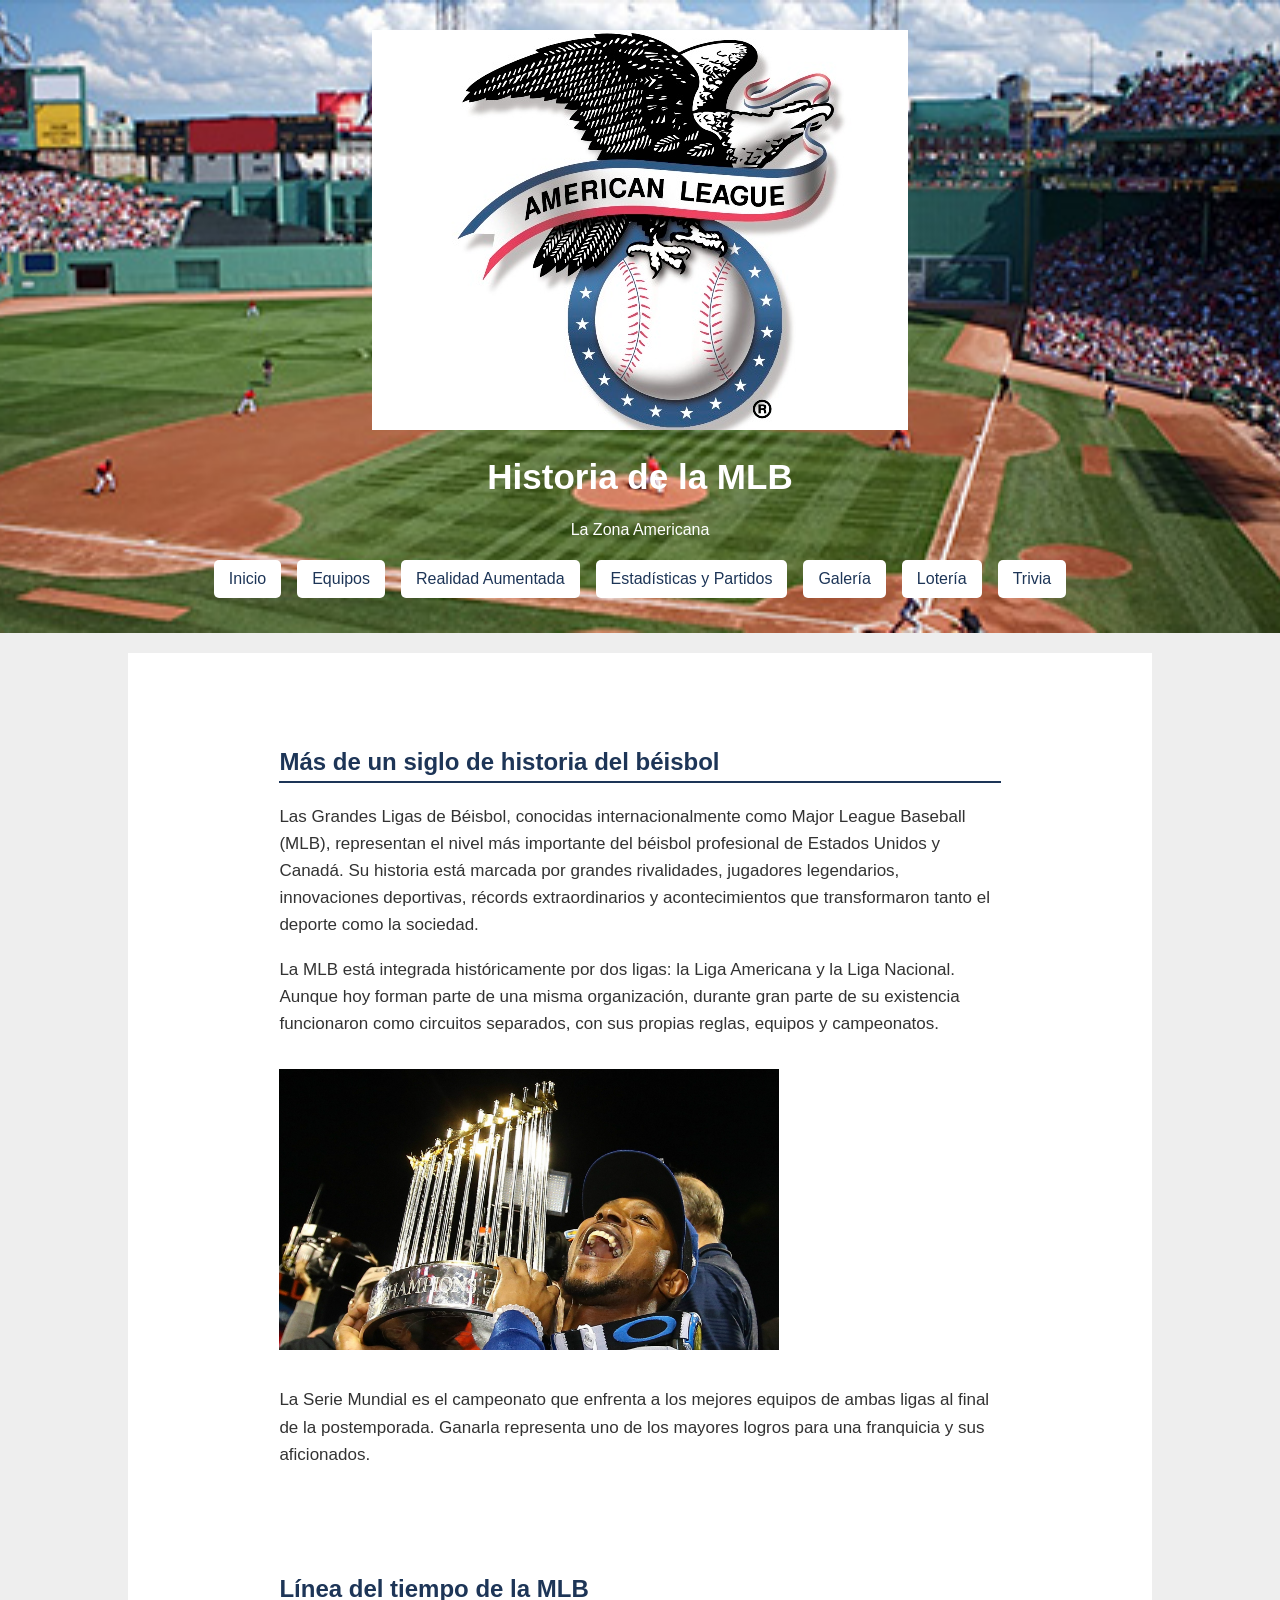
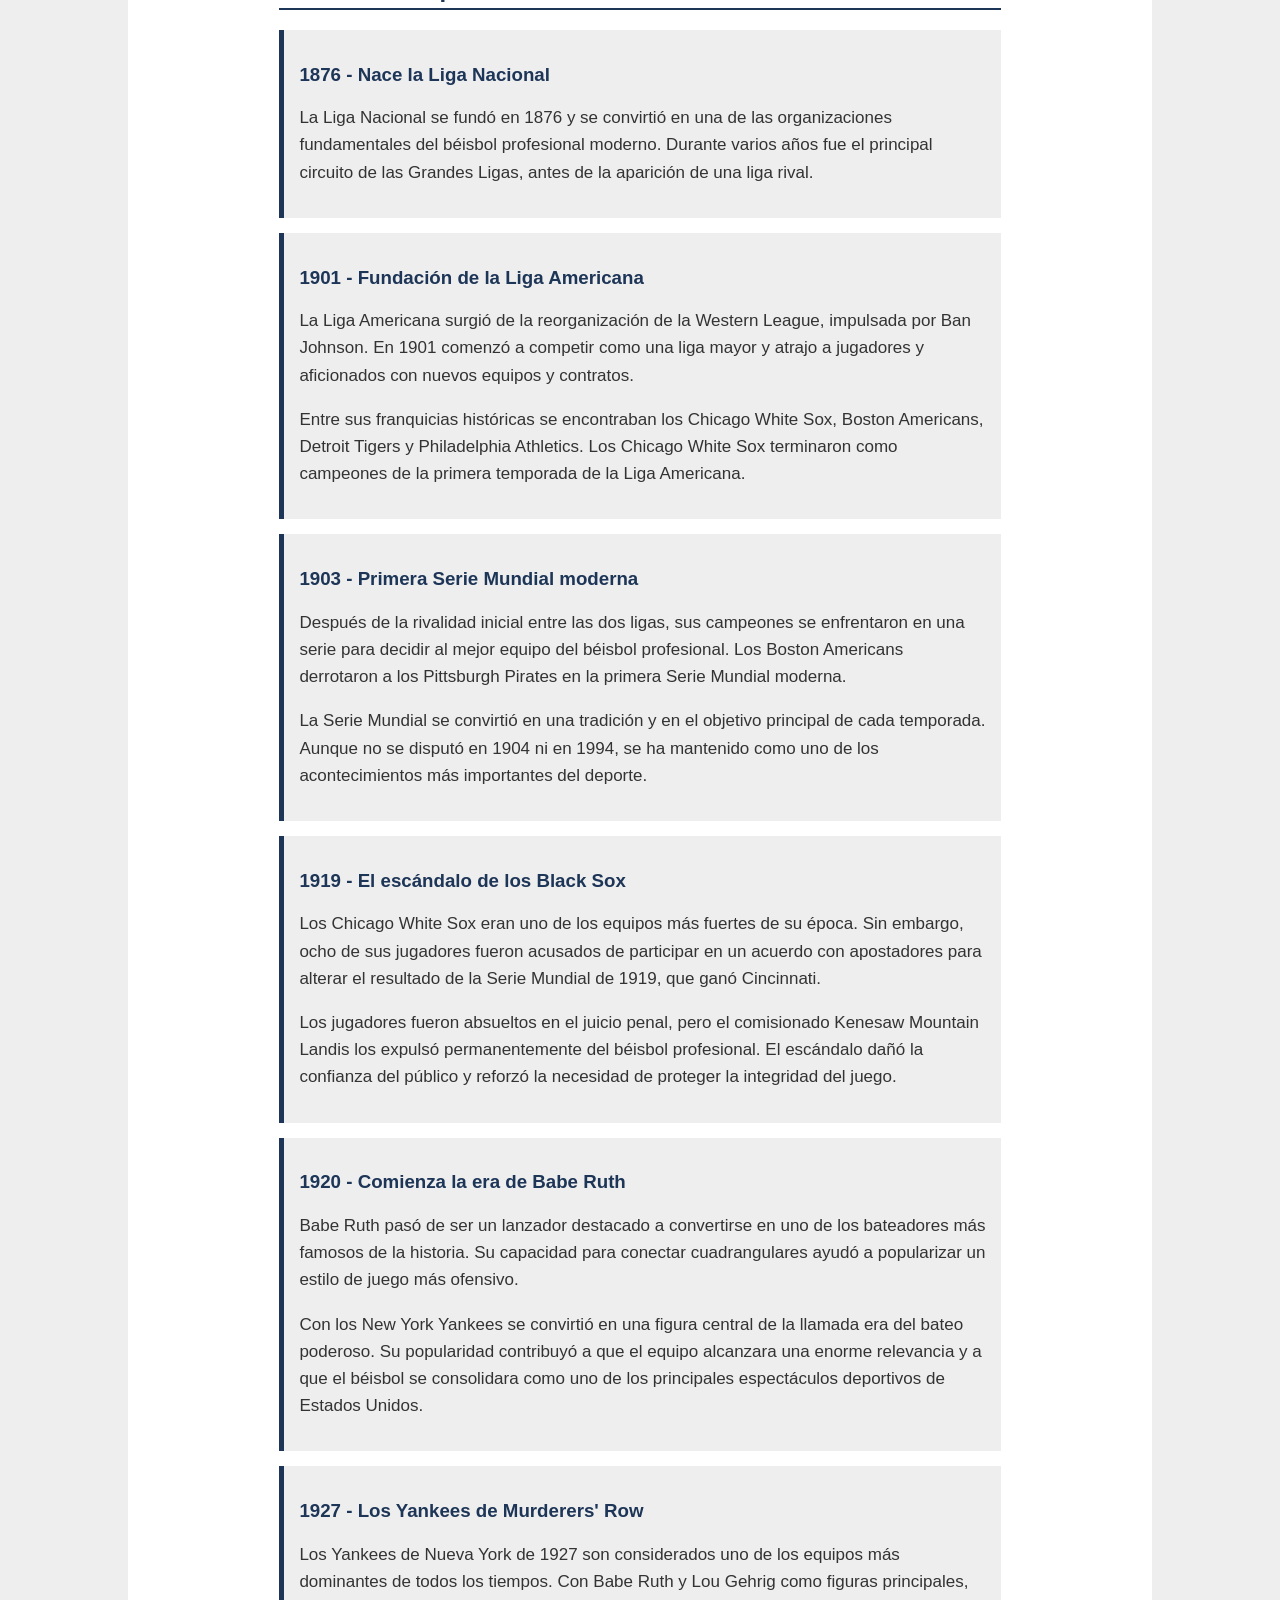
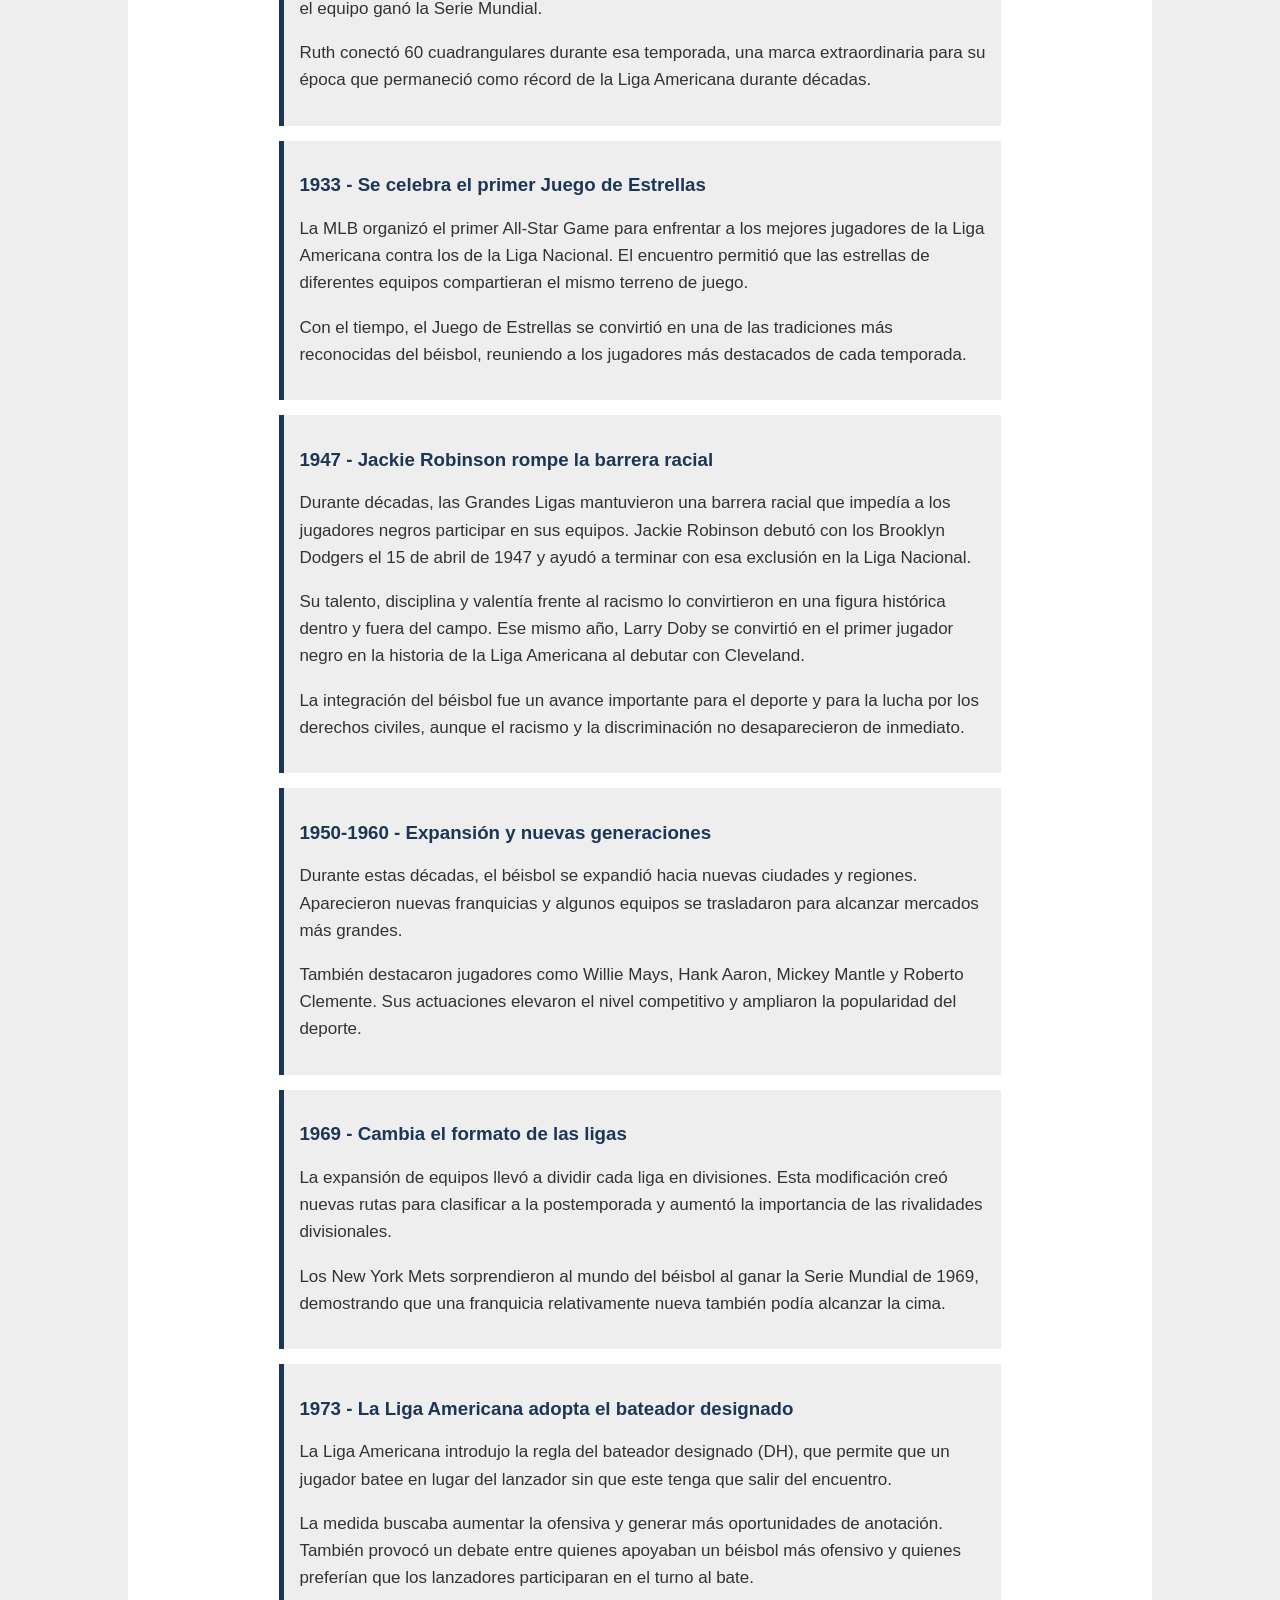
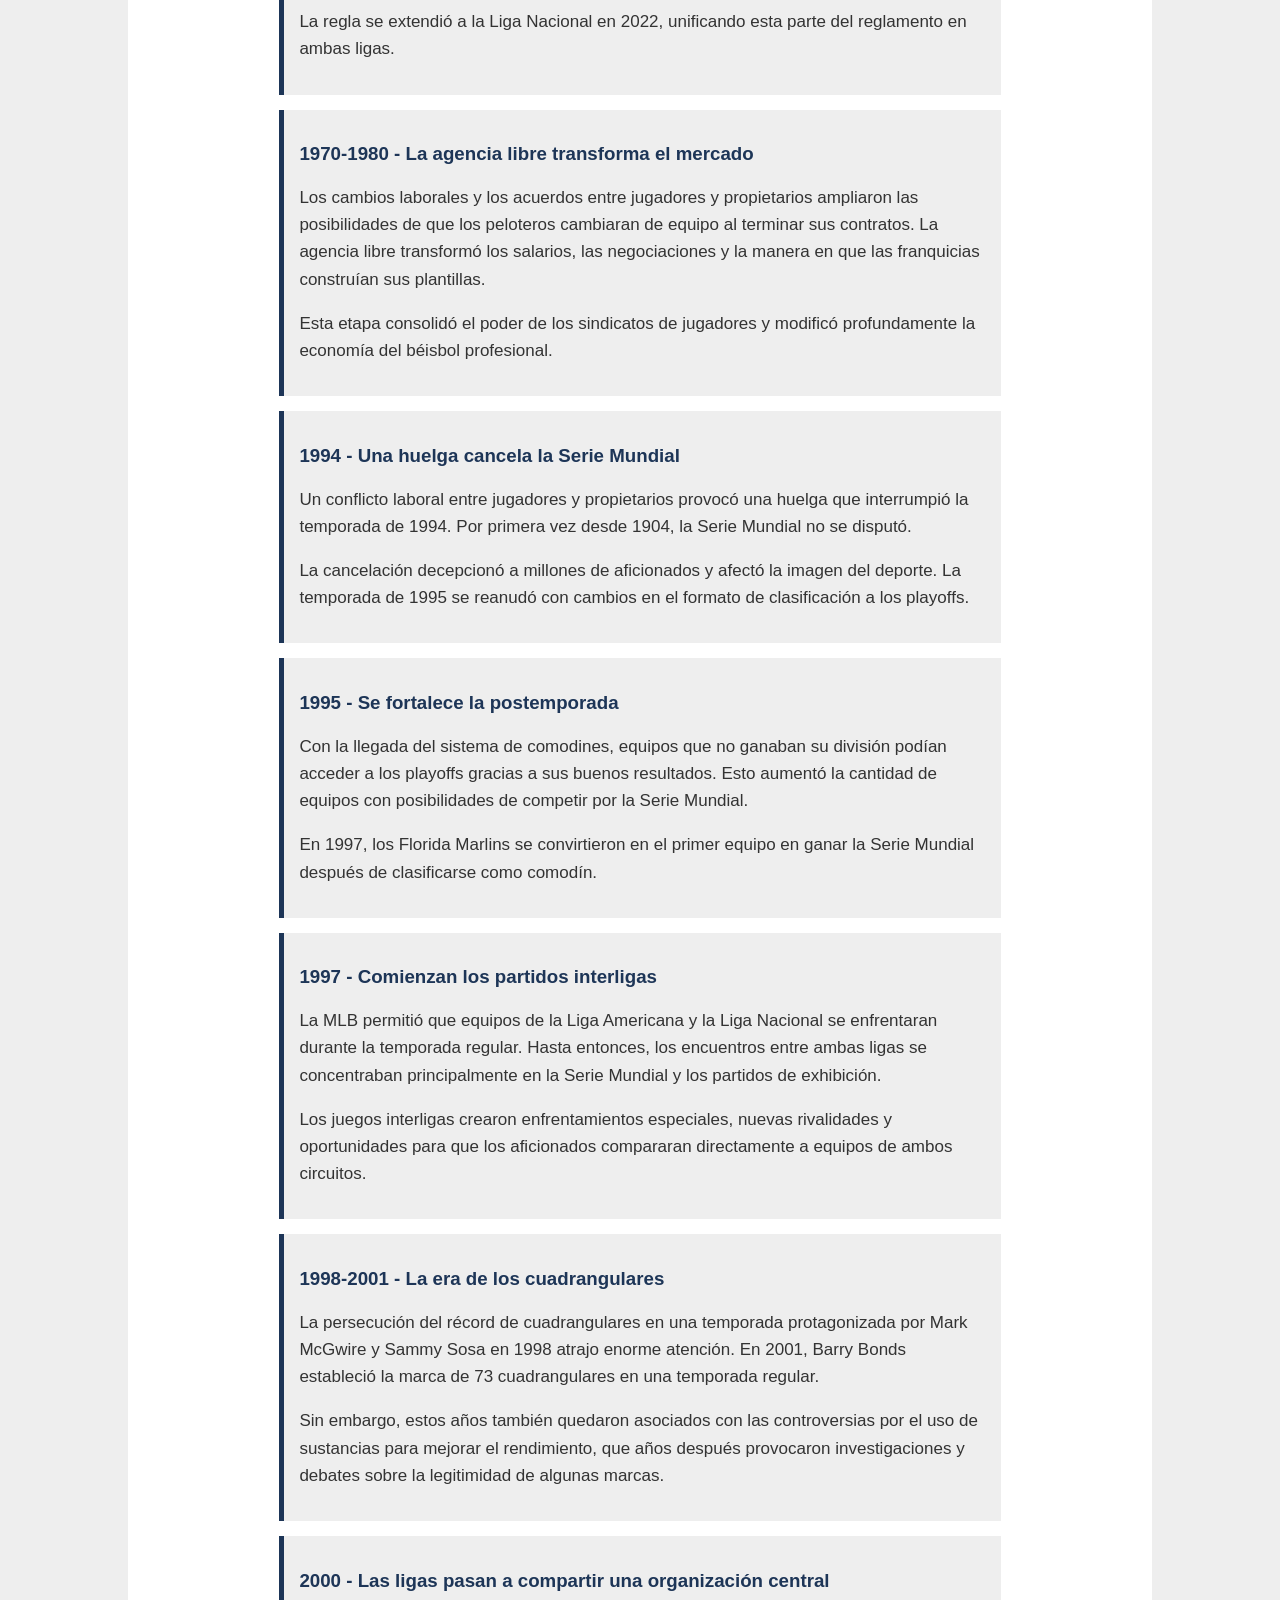
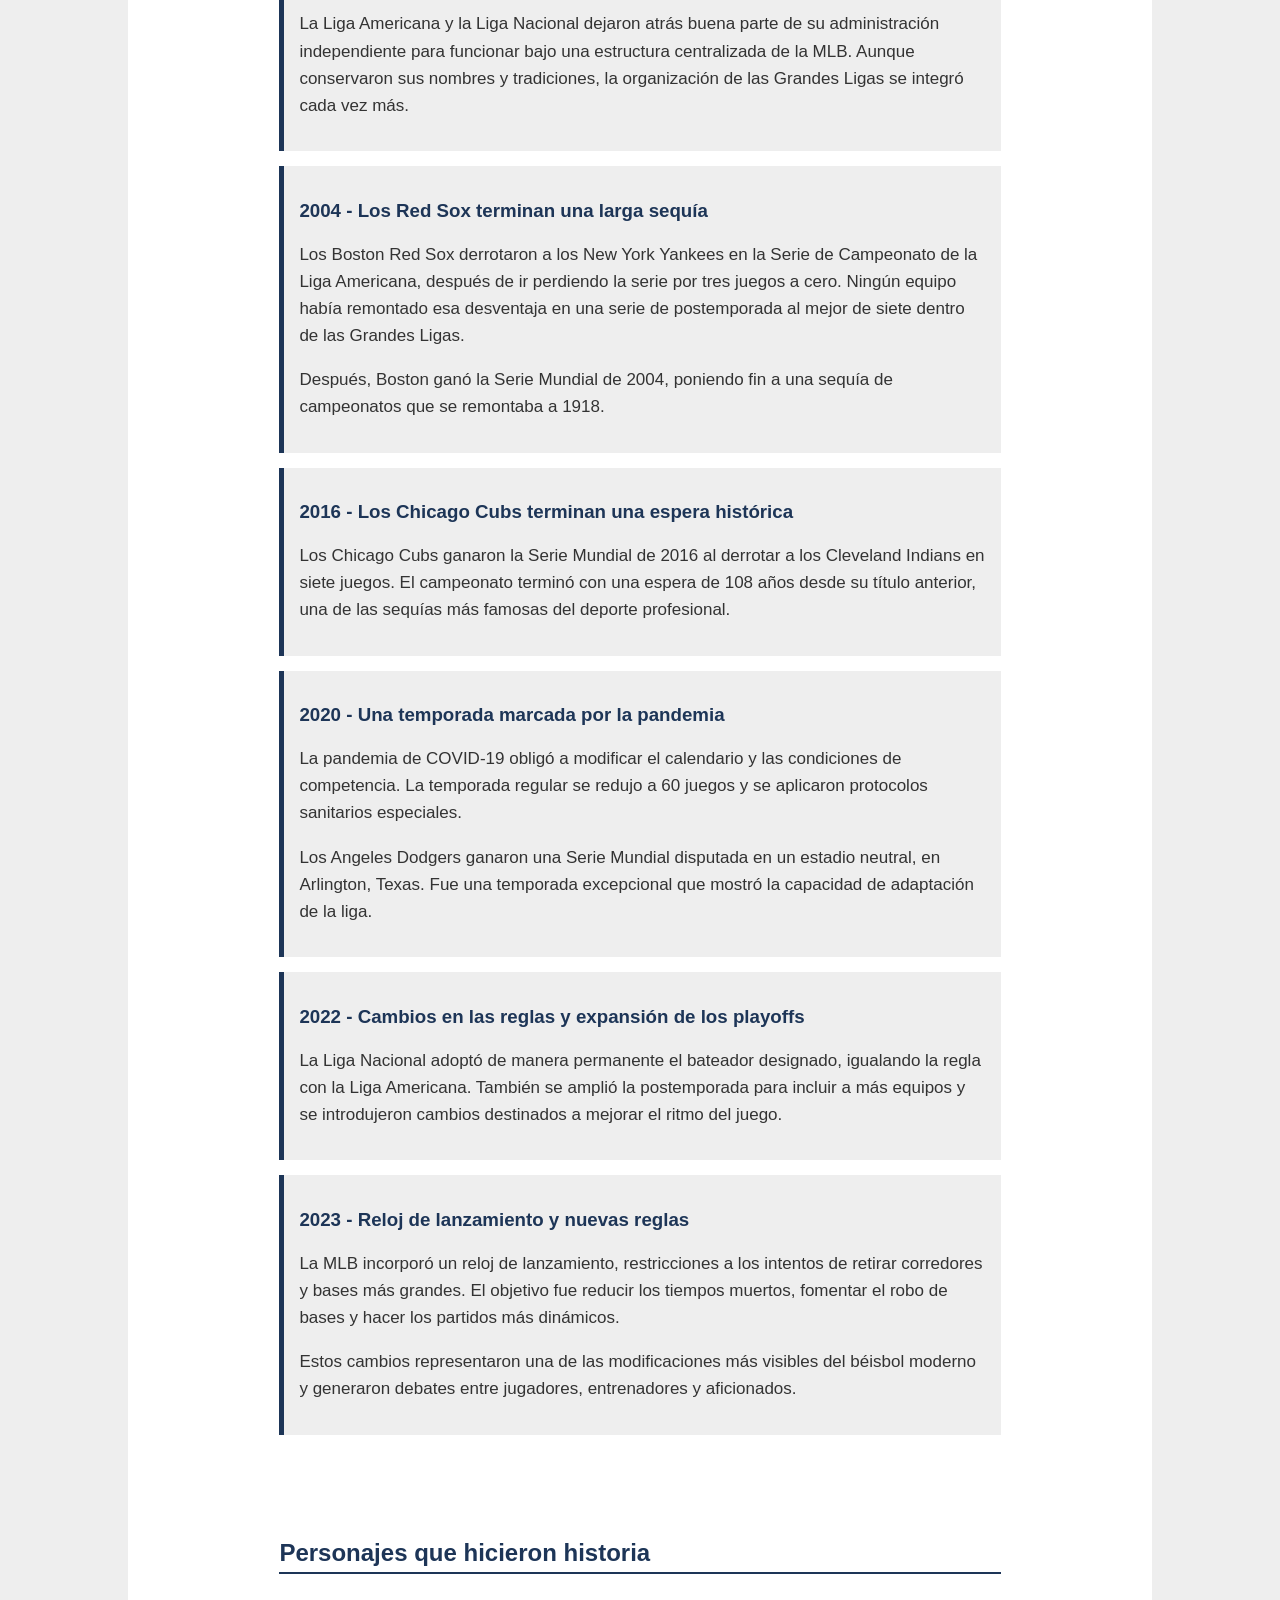
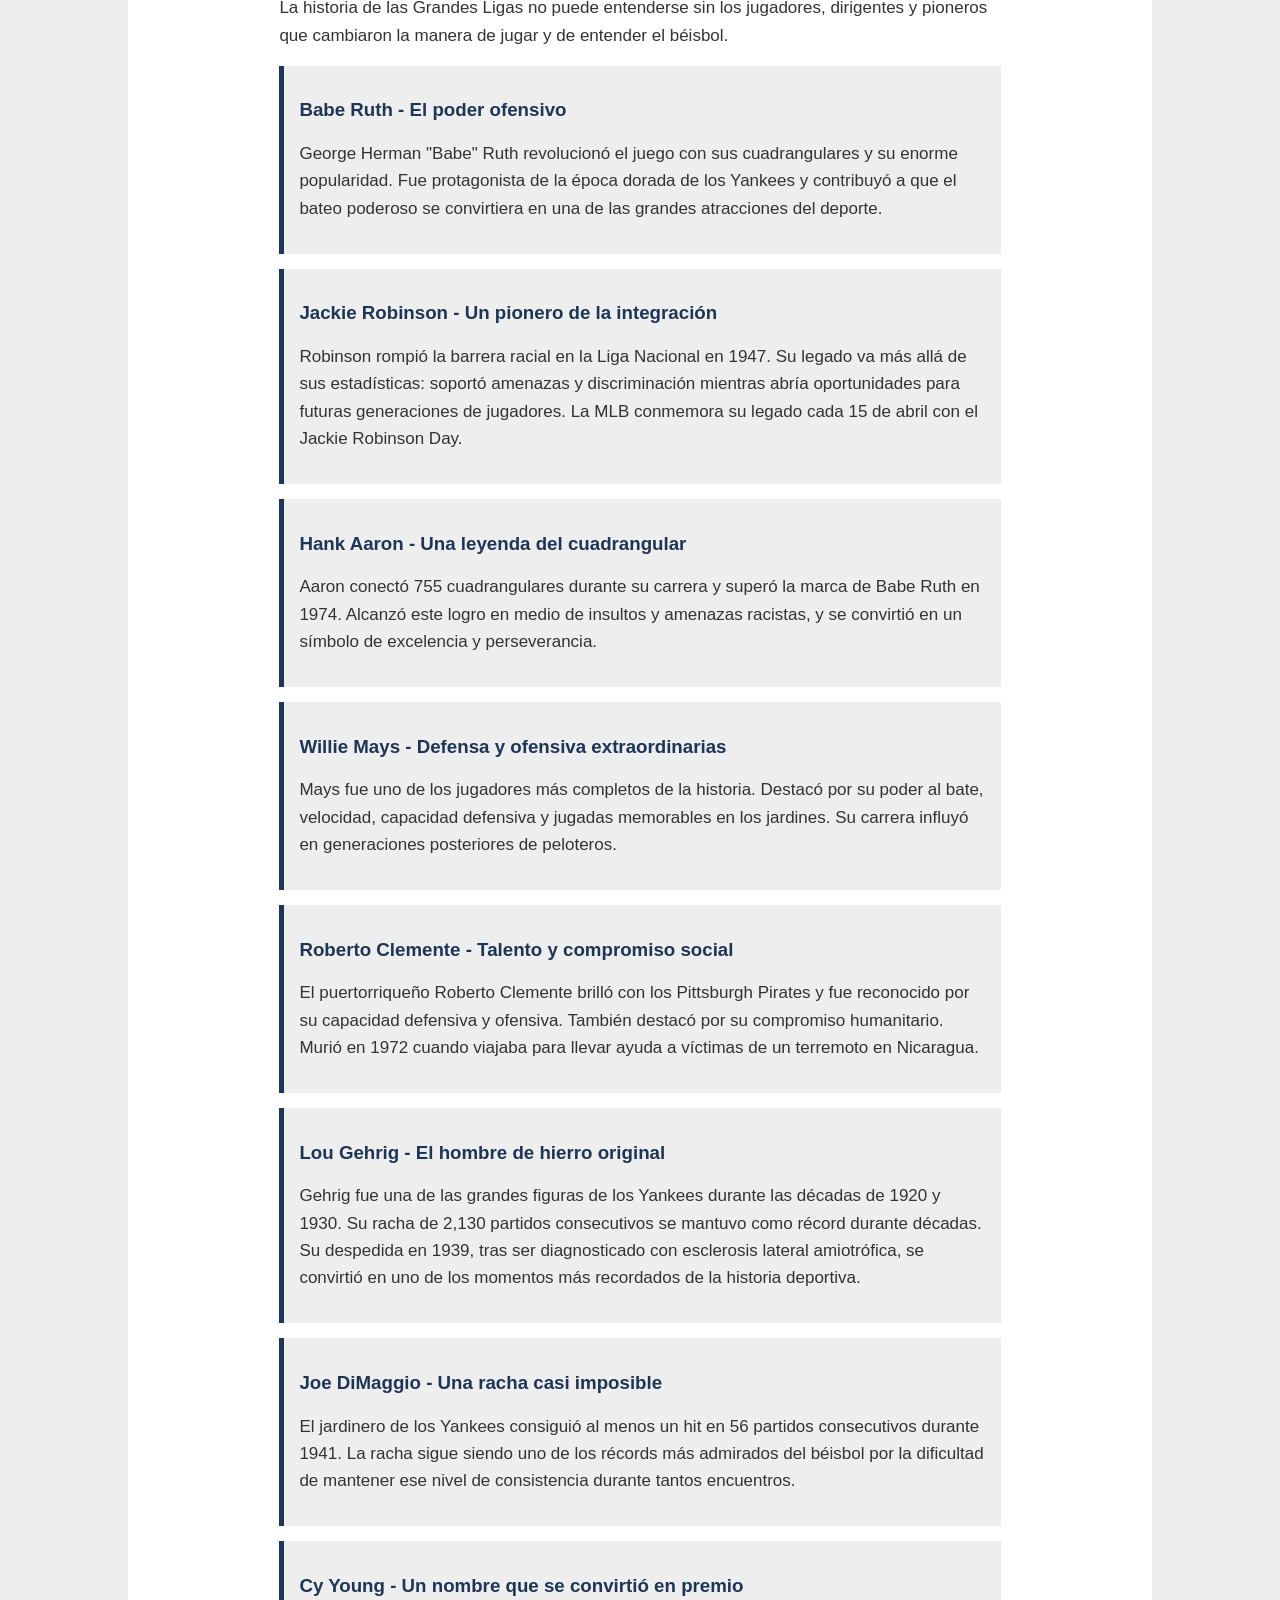
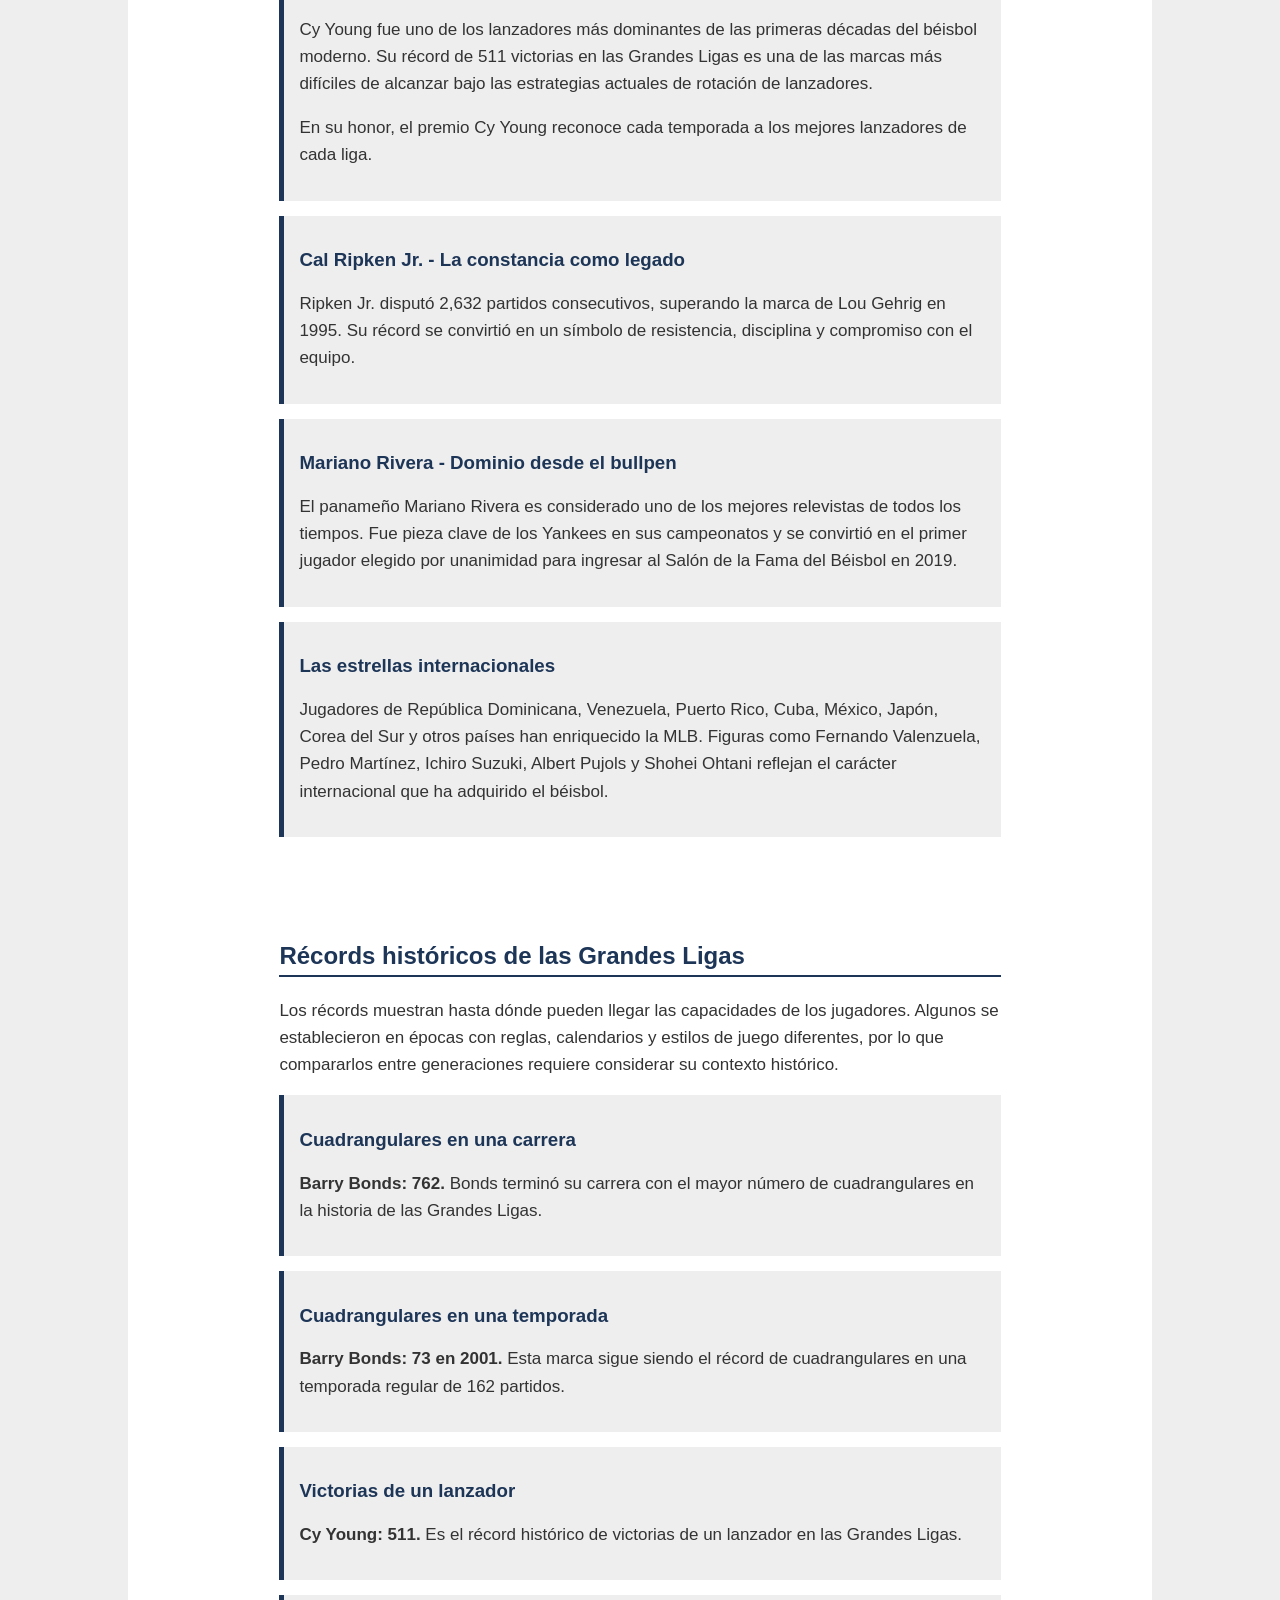
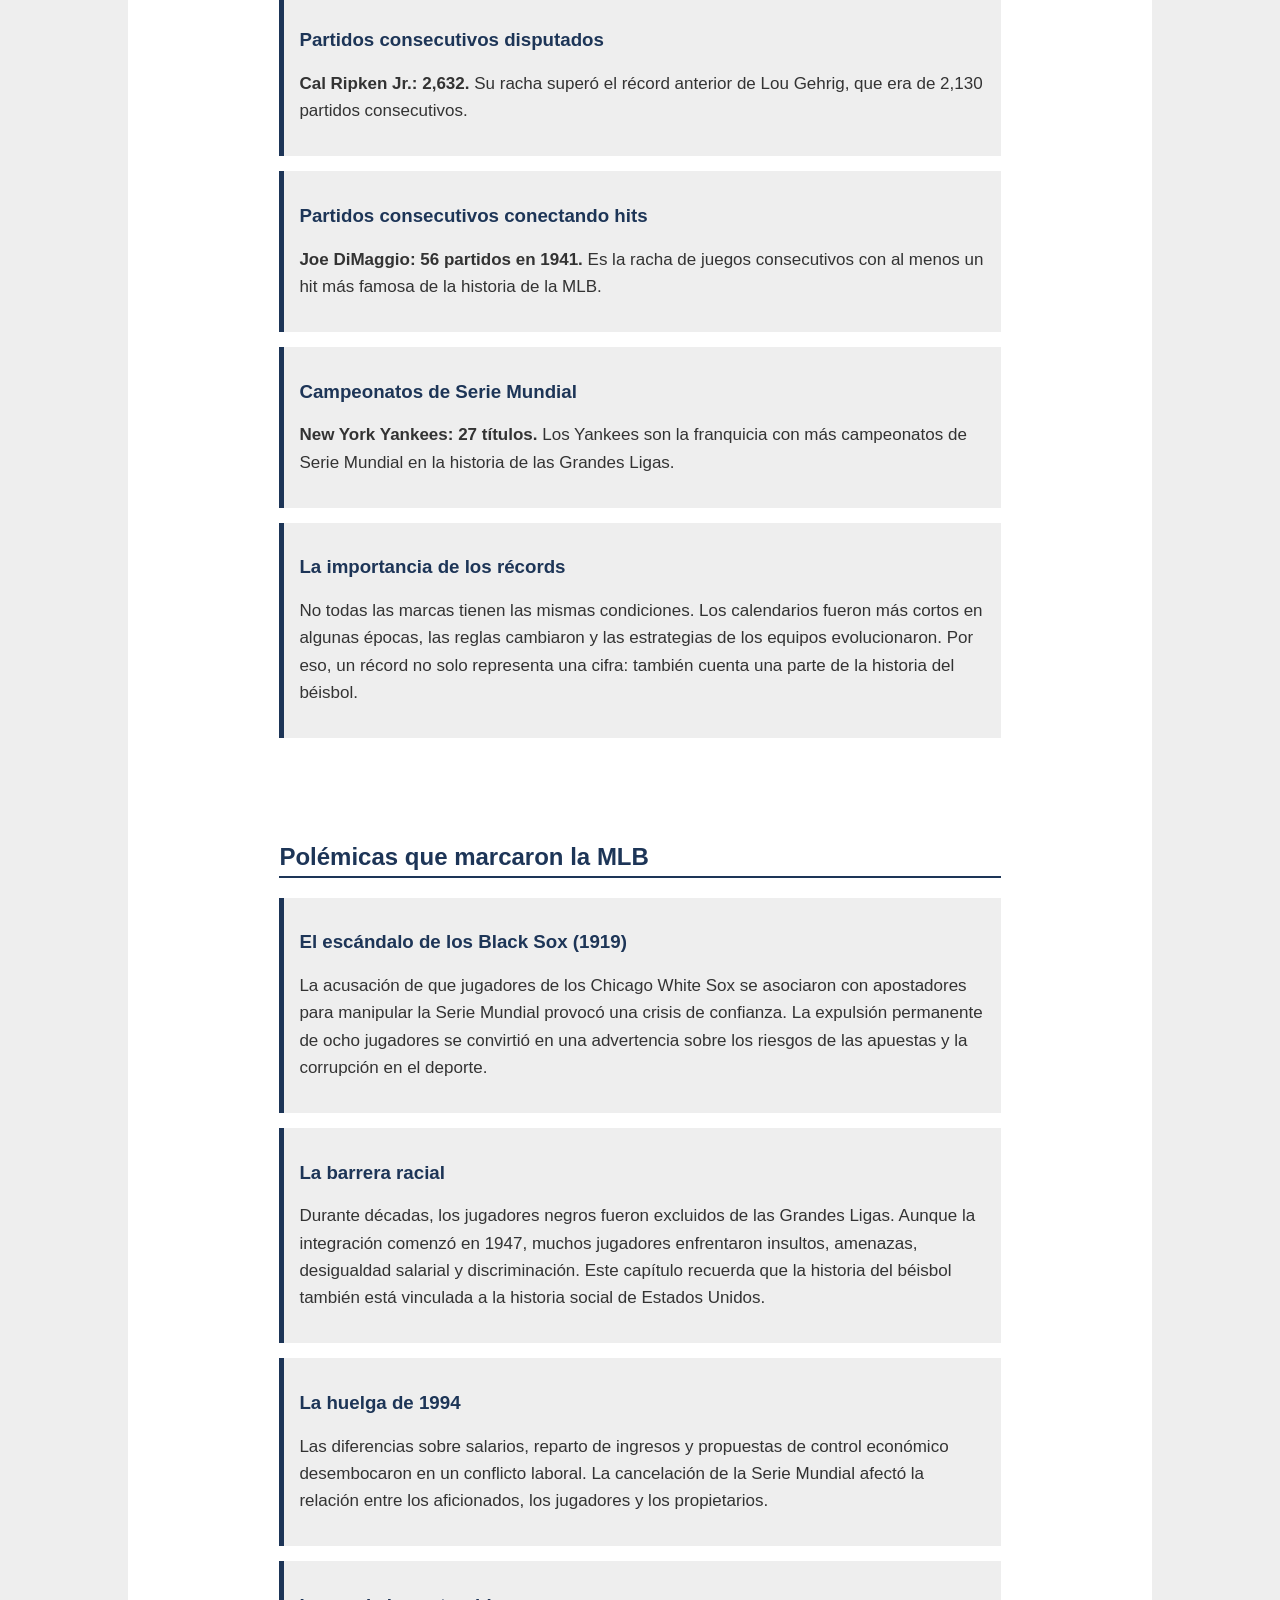
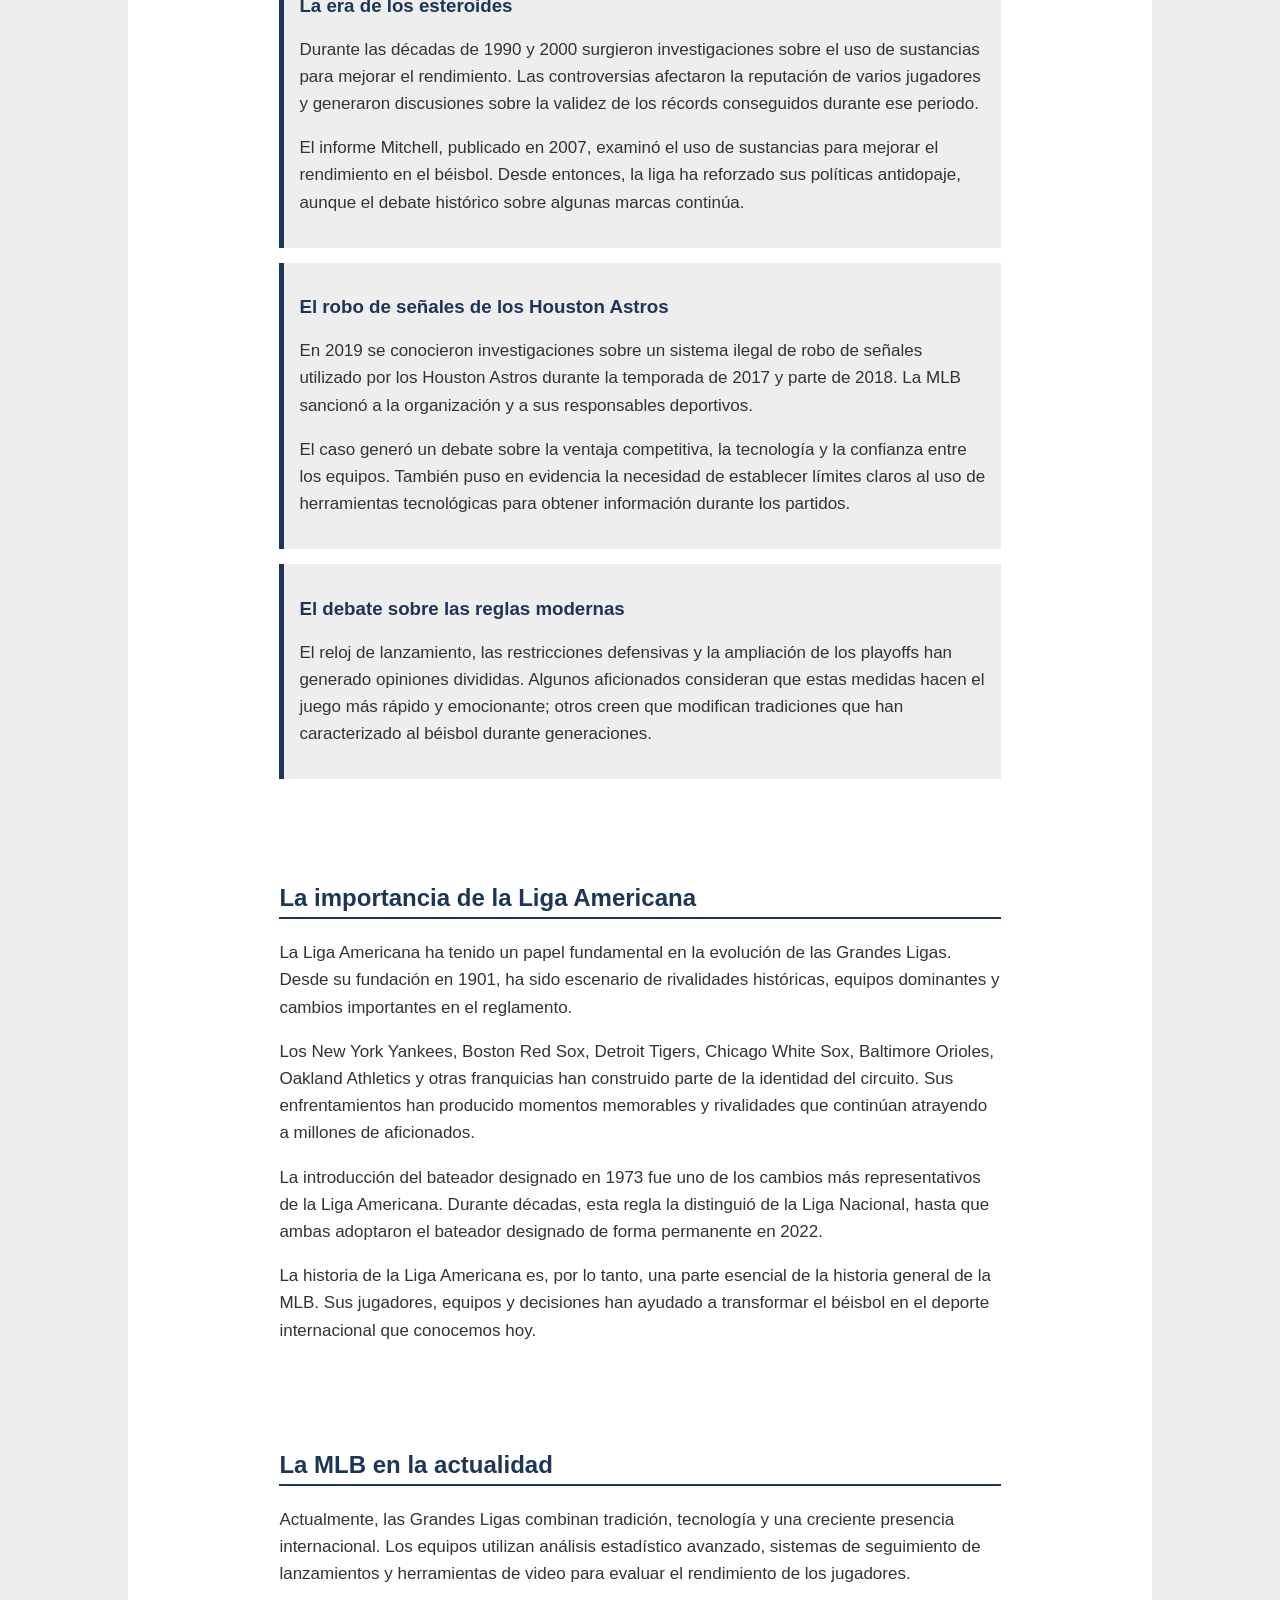
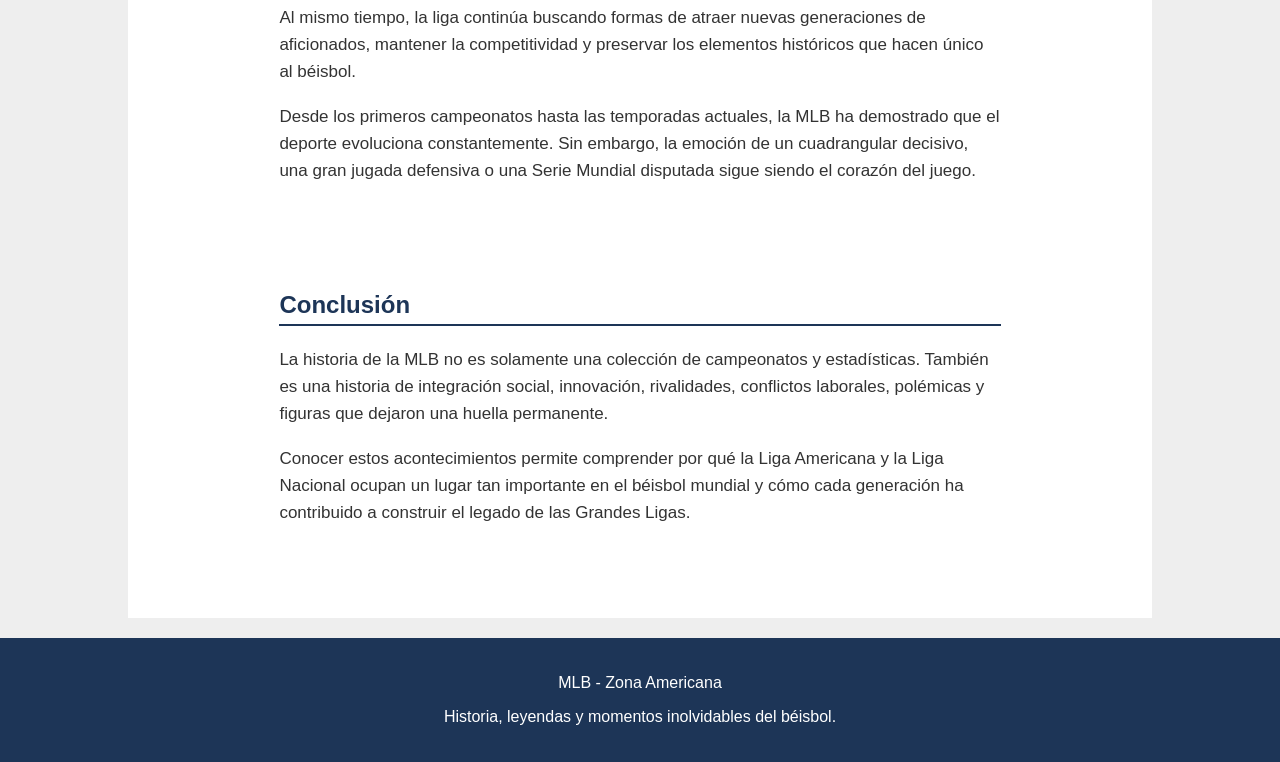
<file: historia.html>
<!DOCTYPE html>
<html lang="es">

<head>
    <meta charset="UTF-8">
    <meta name="viewport" content="width=device-width, initial-scale=1.0">
    <meta name="description" content="Historia de las Grandes Ligas de Béisbol, desde sus orígenes hasta la MLB moderna, con acontecimientos, leyendas, récords y polémicas.">
    <title>Historia - MLB Zona Americana</title>
    <link rel="stylesheet" href="index.css">
</head>

<body>

    <header>
        <img src="imgs/AmericanLeague.jpg" alt="Liga Americana de Béisbol">
        <h1>Historia de la MLB</h1>
        <p>La Zona Americana</p>

        <nav>
            <a href="index.html">Inicio</a>
            <a href="equipos.html">Equipos</a>
            <a href="ar.html">Realidad Aumentada</a>
            <a href="estatistics.html">Estadísticas y Partidos</a>
            <a href="galeria.html">Galería</a>
            <a href="juego.html">Lotería</a>
            <a href="trivia.html">Trivia</a>
        </nav>
    </header>

    <main class="historia">

        <section class="introduccion-historia">
            <h2>Más de un siglo de historia del béisbol</h2>

            <p>
                Las Grandes Ligas de Béisbol, conocidas internacionalmente
                como Major League Baseball (MLB), representan el nivel más
                importante del béisbol profesional de Estados Unidos y Canadá.
                Su historia está marcada por grandes rivalidades, jugadores
                legendarios, innovaciones deportivas, récords extraordinarios
                y acontecimientos que transformaron tanto el deporte como
                la sociedad.
            </p>

            <p>
                La MLB está integrada históricamente por dos ligas:
                la Liga Americana y la Liga Nacional. Aunque hoy forman
                parte de una misma organización, durante gran parte de su
                existencia funcionaron como circuitos separados, con sus
                propias reglas, equipos y campeonatos.
            </p>

            <img
                src="imgs/trofeomlb.jpg"
                alt="Trofeo de la Serie Mundial de las Grandes Ligas"
                class="imagen-historia"
            >

            <p>
                La Serie Mundial es el campeonato que enfrenta a los mejores
                equipos de ambas ligas al final de la postemporada. Ganarla
                representa uno de los mayores logros para una franquicia y
                sus aficionados.
            </p>
        </section>

        <section class="linea-tiempo">
            <h2>Línea del tiempo de la MLB</h2>

            <article class="evento">
                <h3>1876 - Nace la Liga Nacional</h3>
                <p>
                    La Liga Nacional se fundó en 1876 y se convirtió en una
                    de las organizaciones fundamentales del béisbol
                    profesional moderno. Durante varios años fue el principal
                    circuito de las Grandes Ligas, antes de la aparición de
                    una liga rival.
                </p>
            </article>

            <article class="evento">
                <h3>1901 - Fundación de la Liga Americana</h3>
                <p>
                    La Liga Americana surgió de la reorganización de la
                    Western League, impulsada por Ban Johnson. En 1901
                    comenzó a competir como una liga mayor y atrajo a
                    jugadores y aficionados con nuevos equipos y contratos.
                </p>

                <p>
                    Entre sus franquicias históricas se encontraban los
                    Chicago White Sox, Boston Americans, Detroit Tigers
                    y Philadelphia Athletics. Los Chicago White Sox
                    terminaron como campeones de la primera temporada
                    de la Liga Americana.
                </p>
            </article>

            <article class="evento">
                <h3>1903 - Primera Serie Mundial moderna</h3>
                <p>
                    Después de la rivalidad inicial entre las dos ligas,
                    sus campeones se enfrentaron en una serie para decidir
                    al mejor equipo del béisbol profesional. Los Boston
                    Americans derrotaron a los Pittsburgh Pirates en la
                    primera Serie Mundial moderna.
                </p>

                <p>
                    La Serie Mundial se convirtió en una tradición y en
                    el objetivo principal de cada temporada. Aunque no
                    se disputó en 1904 ni en 1994, se ha mantenido como
                    uno de los acontecimientos más importantes del deporte.
                </p>
            </article>

            <article class="evento">
                <h3>1919 - El escándalo de los Black Sox</h3>
                <p>
                    Los Chicago White Sox eran uno de los equipos más
                    fuertes de su época. Sin embargo, ocho de sus jugadores
                    fueron acusados de participar en un acuerdo con
                    apostadores para alterar el resultado de la Serie
                    Mundial de 1919, que ganó Cincinnati.
                </p>

                <p>
                    Los jugadores fueron absueltos en el juicio penal,
                    pero el comisionado Kenesaw Mountain Landis los
                    expulsó permanentemente del béisbol profesional.
                    El escándalo dañó la confianza del público y reforzó
                    la necesidad de proteger la integridad del juego.
                </p>
            </article>

            <article class="evento">
                <h3>1920 - Comienza la era de Babe Ruth</h3>
                <p>
                    Babe Ruth pasó de ser un lanzador destacado a convertirse
                    en uno de los bateadores más famosos de la historia.
                    Su capacidad para conectar cuadrangulares ayudó a
                    popularizar un estilo de juego más ofensivo.
                </p>

                <p>
                    Con los New York Yankees se convirtió en una figura
                    central de la llamada era del bateo poderoso. Su
                    popularidad contribuyó a que el equipo alcanzara una
                    enorme relevancia y a que el béisbol se consolidara
                    como uno de los principales espectáculos deportivos
                    de Estados Unidos.
                </p>
            </article>

            <article class="evento">
                <h3>1927 - Los Yankees de Murderers' Row</h3>
                <p>
                    Los Yankees de Nueva York de 1927 son considerados
                    uno de los equipos más dominantes de todos los tiempos.
                    Con Babe Ruth y Lou Gehrig como figuras principales,
                    el equipo ganó la Serie Mundial.
                </p>

                <p>
                    Ruth conectó 60 cuadrangulares durante esa temporada,
                    una marca extraordinaria para su época que permaneció
                    como récord de la Liga Americana durante décadas.
                </p>
            </article>

            <article class="evento">
                <h3>1933 - Se celebra el primer Juego de Estrellas</h3>
                <p>
                    La MLB organizó el primer All-Star Game para enfrentar
                    a los mejores jugadores de la Liga Americana contra
                    los de la Liga Nacional. El encuentro permitió que
                    las estrellas de diferentes equipos compartieran
                    el mismo terreno de juego.
                </p>

                <p>
                    Con el tiempo, el Juego de Estrellas se convirtió
                    en una de las tradiciones más reconocidas del béisbol,
                    reuniendo a los jugadores más destacados de cada
                    temporada.
                </p>
            </article>

            <article class="evento">
                <h3>1947 - Jackie Robinson rompe la barrera racial</h3>
                <p>
                    Durante décadas, las Grandes Ligas mantuvieron una
                    barrera racial que impedía a los jugadores negros
                    participar en sus equipos. Jackie Robinson debutó
                    con los Brooklyn Dodgers el 15 de abril de 1947
                    y ayudó a terminar con esa exclusión en la Liga Nacional.
                </p>

                <p>
                    Su talento, disciplina y valentía frente al racismo
                    lo convirtieron en una figura histórica dentro y fuera
                    del campo. Ese mismo año, Larry Doby se convirtió
                    en el primer jugador negro en la historia de la
                    Liga Americana al debutar con Cleveland.
                </p>

                <p>
                    La integración del béisbol fue un avance importante
                    para el deporte y para la lucha por los derechos civiles,
                    aunque el racismo y la discriminación no desaparecieron
                    de inmediato.
                </p>
            </article>

            <article class="evento">
                <h3>1950-1960 - Expansión y nuevas generaciones</h3>
                <p>
                    Durante estas décadas, el béisbol se expandió hacia
                    nuevas ciudades y regiones. Aparecieron nuevas
                    franquicias y algunos equipos se trasladaron para
                    alcanzar mercados más grandes.
                </p>

                <p>
                    También destacaron jugadores como Willie Mays,
                    Hank Aaron, Mickey Mantle y Roberto Clemente.
                    Sus actuaciones elevaron el nivel competitivo y
                    ampliaron la popularidad del deporte.
                </p>
            </article>

            <article class="evento">
                <h3>1969 - Cambia el formato de las ligas</h3>
                <p>
                    La expansión de equipos llevó a dividir cada liga
                    en divisiones. Esta modificación creó nuevas rutas
                    para clasificar a la postemporada y aumentó la
                    importancia de las rivalidades divisionales.
                </p>

                <p>
                    Los New York Mets sorprendieron al mundo del béisbol
                    al ganar la Serie Mundial de 1969, demostrando que
                    una franquicia relativamente nueva también podía
                    alcanzar la cima.
                </p>
            </article>

            <article class="evento">
                <h3>1973 - La Liga Americana adopta el bateador designado</h3>
                <p>
                    La Liga Americana introdujo la regla del bateador
                    designado (DH), que permite que un jugador batee
                    en lugar del lanzador sin que este tenga que salir
                    del encuentro.
                </p>

                <p>
                    La medida buscaba aumentar la ofensiva y generar
                    más oportunidades de anotación. También provocó
                    un debate entre quienes apoyaban un béisbol más
                    ofensivo y quienes preferían que los lanzadores
                    participaran en el turno al bate.
                </p>

                <p>
                    La regla se extendió a la Liga Nacional en 2022,
                    unificando esta parte del reglamento en ambas ligas.
                </p>
            </article>

            <article class="evento">
                <h3>1970-1980 - La agencia libre transforma el mercado</h3>
                <p>
                    Los cambios laborales y los acuerdos entre jugadores
                    y propietarios ampliaron las posibilidades de que
                    los peloteros cambiaran de equipo al terminar sus
                    contratos. La agencia libre transformó los salarios,
                    las negociaciones y la manera en que las franquicias
                    construían sus plantillas.
                </p>

                <p>
                    Esta etapa consolidó el poder de los sindicatos
                    de jugadores y modificó profundamente la economía
                    del béisbol profesional.
                </p>
            </article>

            <article class="evento">
                <h3>1994 - Una huelga cancela la Serie Mundial</h3>
                <p>
                    Un conflicto laboral entre jugadores y propietarios
                    provocó una huelga que interrumpió la temporada de
                    1994. Por primera vez desde 1904, la Serie Mundial
                    no se disputó.
                </p>

                <p>
                    La cancelación decepcionó a millones de aficionados
                    y afectó la imagen del deporte. La temporada de
                    1995 se reanudó con cambios en el formato de
                    clasificación a los playoffs.
                </p>
            </article>

            <article class="evento">
                <h3>1995 - Se fortalece la postemporada</h3>
                <p>
                    Con la llegada del sistema de comodines, equipos
                    que no ganaban su división podían acceder a los
                    playoffs gracias a sus buenos resultados.
                    Esto aumentó la cantidad de equipos con posibilidades
                    de competir por la Serie Mundial.
                </p>

                <p>
                    En 1997, los Florida Marlins se convirtieron en el
                    primer equipo en ganar la Serie Mundial después
                    de clasificarse como comodín.
                </p>
            </article>

            <article class="evento">
                <h3>1997 - Comienzan los partidos interligas</h3>
                <p>
                    La MLB permitió que equipos de la Liga Americana
                    y la Liga Nacional se enfrentaran durante la
                    temporada regular. Hasta entonces, los encuentros
                    entre ambas ligas se concentraban principalmente
                    en la Serie Mundial y los partidos de exhibición.
                </p>

                <p>
                    Los juegos interligas crearon enfrentamientos
                    especiales, nuevas rivalidades y oportunidades
                    para que los aficionados compararan directamente
                    a equipos de ambos circuitos.
                </p>
            </article>

            <article class="evento">
                <h3>1998-2001 - La era de los cuadrangulares</h3>
                <p>
                    La persecución del récord de cuadrangulares en una
                    temporada protagonizada por Mark McGwire y Sammy Sosa
                    en 1998 atrajo enorme atención. En 2001, Barry Bonds
                    estableció la marca de 73 cuadrangulares en una
                    temporada regular.
                </p>

                <p>
                    Sin embargo, estos años también quedaron asociados
                    con las controversias por el uso de sustancias
                    para mejorar el rendimiento, que años después
                    provocaron investigaciones y debates sobre la
                    legitimidad de algunas marcas.
                </p>
            </article>

            <article class="evento">
                <h3>2000 - Las ligas pasan a compartir una organización central</h3>
                <p>
                    La Liga Americana y la Liga Nacional dejaron atrás
                    buena parte de su administración independiente
                    para funcionar bajo una estructura centralizada
                    de la MLB. Aunque conservaron sus nombres y
                    tradiciones, la organización de las Grandes Ligas
                    se integró cada vez más.
                </p>
            </article>

            <article class="evento">
                <h3>2004 - Los Red Sox terminan una larga sequía</h3>
                <p>
                    Los Boston Red Sox derrotaron a los New York Yankees
                    en la Serie de Campeonato de la Liga Americana,
                    después de ir perdiendo la serie por tres juegos
                    a cero. Ningún equipo había remontado esa desventaja
                    en una serie de postemporada al mejor de siete
                    dentro de las Grandes Ligas.
                </p>

                <p>
                    Después, Boston ganó la Serie Mundial de 2004,
                    poniendo fin a una sequía de campeonatos que
                    se remontaba a 1918.
                </p>
            </article>

            <article class="evento">
                <h3>2016 - Los Chicago Cubs terminan una espera histórica</h3>
                <p>
                    Los Chicago Cubs ganaron la Serie Mundial de 2016
                    al derrotar a los Cleveland Indians en siete juegos.
                    El campeonato terminó con una espera de 108 años
                    desde su título anterior, una de las sequías más
                    famosas del deporte profesional.
                </p>
            </article>

            <article class="evento">
                <h3>2020 - Una temporada marcada por la pandemia</h3>
                <p>
                    La pandemia de COVID-19 obligó a modificar el
                    calendario y las condiciones de competencia.
                    La temporada regular se redujo a 60 juegos y
                    se aplicaron protocolos sanitarios especiales.
                </p>

                <p>
                    Los Angeles Dodgers ganaron una Serie Mundial
                    disputada en un estadio neutral, en Arlington,
                    Texas. Fue una temporada excepcional que mostró
                    la capacidad de adaptación de la liga.
                </p>
            </article>

            <article class="evento">
                <h3>2022 - Cambios en las reglas y expansión de los playoffs</h3>
                <p>
                    La Liga Nacional adoptó de manera permanente el
                    bateador designado, igualando la regla con la
                    Liga Americana. También se amplió la postemporada
                    para incluir a más equipos y se introdujeron
                    cambios destinados a mejorar el ritmo del juego.
                </p>
            </article>

            <article class="evento">
                <h3>2023 - Reloj de lanzamiento y nuevas reglas</h3>
                <p>
                    La MLB incorporó un reloj de lanzamiento, restricciones
                    a los intentos de retirar corredores y bases más
                    grandes. El objetivo fue reducir los tiempos muertos,
                    fomentar el robo de bases y hacer los partidos
                    más dinámicos.
                </p>

                <p>
                    Estos cambios representaron una de las modificaciones
                    más visibles del béisbol moderno y generaron debates
                    entre jugadores, entrenadores y aficionados.
                </p>
            </article>
        </section>

        <section class="personajes-historicos">
            <h2>Personajes que hicieron historia</h2>

            <p>
                La historia de las Grandes Ligas no puede entenderse
                sin los jugadores, dirigentes y pioneros que cambiaron
                la manera de jugar y de entender el béisbol.
            </p>

            <article class="evento">
                <h3>Babe Ruth - El poder ofensivo</h3>
                <p>
                    George Herman "Babe" Ruth revolucionó el juego con
                    sus cuadrangulares y su enorme popularidad. Fue
                    protagonista de la época dorada de los Yankees
                    y contribuyó a que el bateo poderoso se convirtiera
                    en una de las grandes atracciones del deporte.
                </p>
            </article>

            <article class="evento">
                <h3>Jackie Robinson - Un pionero de la integración</h3>
                <p>
                    Robinson rompió la barrera racial en la Liga Nacional
                    en 1947. Su legado va más allá de sus estadísticas:
                    soportó amenazas y discriminación mientras abría
                    oportunidades para futuras generaciones de jugadores.
                    La MLB conmemora su legado cada 15 de abril con
                    el Jackie Robinson Day.
                </p>
            </article>

            <article class="evento">
                <h3>Hank Aaron - Una leyenda del cuadrangular</h3>
                <p>
                    Aaron conectó 755 cuadrangulares durante su carrera
                    y superó la marca de Babe Ruth en 1974. Alcanzó
                    este logro en medio de insultos y amenazas racistas,
                    y se convirtió en un símbolo de excelencia y
                    perseverancia.
                </p>
            </article>

            <article class="evento">
                <h3>Willie Mays - Defensa y ofensiva extraordinarias</h3>
                <p>
                    Mays fue uno de los jugadores más completos de
                    la historia. Destacó por su poder al bate, velocidad,
                    capacidad defensiva y jugadas memorables en los
                    jardines. Su carrera influyó en generaciones
                    posteriores de peloteros.
                </p>
            </article>

            <article class="evento">
                <h3>Roberto Clemente - Talento y compromiso social</h3>
                <p>
                    El puertorriqueño Roberto Clemente brilló con los
                    Pittsburgh Pirates y fue reconocido por su capacidad
                    defensiva y ofensiva. También destacó por su
                    compromiso humanitario. Murió en 1972 cuando
                    viajaba para llevar ayuda a víctimas de un terremoto
                    en Nicaragua.
                </p>
            </article>

            <article class="evento">
                <h3>Lou Gehrig - El hombre de hierro original</h3>
                <p>
                    Gehrig fue una de las grandes figuras de los Yankees
                    durante las décadas de 1920 y 1930. Su racha de
                    2,130 partidos consecutivos se mantuvo como récord
                    durante décadas. Su despedida en 1939, tras ser
                    diagnosticado con esclerosis lateral amiotrófica,
                    se convirtió en uno de los momentos más recordados
                    de la historia deportiva.
                </p>
            </article>

            <article class="evento">
                <h3>Joe DiMaggio - Una racha casi imposible</h3>
                <p>
                    El jardinero de los Yankees consiguió al menos
                    un hit en 56 partidos consecutivos durante 1941.
                    La racha sigue siendo uno de los récords más
                    admirados del béisbol por la dificultad de mantener
                    ese nivel de consistencia durante tantos encuentros.
                </p>
            </article>

            <article class="evento">
                <h3>Cy Young - Un nombre que se convirtió en premio</h3>
                <p>
                    Cy Young fue uno de los lanzadores más dominantes
                    de las primeras décadas del béisbol moderno.
                    Su récord de 511 victorias en las Grandes Ligas
                    es una de las marcas más difíciles de alcanzar
                    bajo las estrategias actuales de rotación de
                    lanzadores.
                </p>

                <p>
                    En su honor, el premio Cy Young reconoce cada
                    temporada a los mejores lanzadores de cada liga.
                </p>
            </article>

            <article class="evento">
                <h3>Cal Ripken Jr. - La constancia como legado</h3>
                <p>
                    Ripken Jr. disputó 2,632 partidos consecutivos,
                    superando la marca de Lou Gehrig en 1995.
                    Su récord se convirtió en un símbolo de resistencia,
                    disciplina y compromiso con el equipo.
                </p>
            </article>

            <article class="evento">
                <h3>Mariano Rivera - Dominio desde el bullpen</h3>
                <p>
                    El panameño Mariano Rivera es considerado uno de
                    los mejores relevistas de todos los tiempos.
                    Fue pieza clave de los Yankees en sus campeonatos
                    y se convirtió en el primer jugador elegido
                    por unanimidad para ingresar al Salón de la Fama
                    del Béisbol en 2019.
                </p>
            </article>

            <article class="evento">
                <h3>Las estrellas internacionales</h3>
                <p>
                    Jugadores de República Dominicana, Venezuela,
                    Puerto Rico, Cuba, México, Japón, Corea del Sur
                    y otros países han enriquecido la MLB.
                    Figuras como Fernando Valenzuela, Pedro Martínez,
                    Ichiro Suzuki, Albert Pujols y Shohei Ohtani
                    reflejan el carácter internacional que ha
                    adquirido el béisbol.
                </p>
            </article>
        </section>

        <section class="records-mlb">
            <h2>Récords históricos de las Grandes Ligas</h2>

            <p>
                Los récords muestran hasta dónde pueden llegar las
                capacidades de los jugadores. Algunos se establecieron
                en épocas con reglas, calendarios y estilos de juego
                diferentes, por lo que compararlos entre generaciones
                requiere considerar su contexto histórico.
            </p>

            <div class="evento">
                <h3>Cuadrangulares en una carrera</h3>
                <p>
                    <strong>Barry Bonds: 762.</strong> Bonds terminó
                    su carrera con el mayor número de cuadrangulares
                    en la historia de las Grandes Ligas.
                </p>
            </div>

            <div class="evento">
                <h3>Cuadrangulares en una temporada</h3>
                <p>
                    <strong>Barry Bonds: 73 en 2001.</strong> Esta
                    marca sigue siendo el récord de cuadrangulares
                    en una temporada regular de 162 partidos.
                </p>
            </div>

            <div class="evento">
                <h3>Victorias de un lanzador</h3>
                <p>
                    <strong>Cy Young: 511.</strong> Es el récord
                    histórico de victorias de un lanzador en las
                    Grandes Ligas.
                </p>
            </div>

            <div class="evento">
                <h3>Partidos consecutivos disputados</h3>
                <p>
                    <strong>Cal Ripken Jr.: 2,632.</strong> Su racha
                    superó el récord anterior de Lou Gehrig, que era
                    de 2,130 partidos consecutivos.
                </p>
            </div>

            <div class="evento">
                <h3>Partidos consecutivos conectando hits</h3>
                <p>
                    <strong>Joe DiMaggio: 56 partidos en 1941.</strong>
                    Es la racha de juegos consecutivos con al menos
                    un hit más famosa de la historia de la MLB.
                </p>
            </div>

            <div class="evento">
                <h3>Campeonatos de Serie Mundial</h3>
                <p>
                    <strong>New York Yankees: 27 títulos.</strong>
                    Los Yankees son la franquicia con más campeonatos
                    de Serie Mundial en la historia de las Grandes Ligas.
                </p>
            </div>

            <div class="evento">
                <h3>La importancia de los récords</h3>
                <p>
                    No todas las marcas tienen las mismas condiciones.
                    Los calendarios fueron más cortos en algunas épocas,
                    las reglas cambiaron y las estrategias de los equipos
                    evolucionaron. Por eso, un récord no solo representa
                    una cifra: también cuenta una parte de la historia
                    del béisbol.
                </p>
            </div>
        </section>

        <section class="polemicas-mlb">
            <h2>Polémicas que marcaron la MLB</h2>

            <article class="evento">
                <h3>El escándalo de los Black Sox (1919)</h3>
                <p>
                    La acusación de que jugadores de los Chicago White Sox
                    se asociaron con apostadores para manipular la Serie
                    Mundial provocó una crisis de confianza. La expulsión
                    permanente de ocho jugadores se convirtió en una
                    advertencia sobre los riesgos de las apuestas
                    y la corrupción en el deporte.
                </p>
            </article>

            <article class="evento">
                <h3>La barrera racial</h3>
                <p>
                    Durante décadas, los jugadores negros fueron excluidos
                    de las Grandes Ligas. Aunque la integración comenzó
                    en 1947, muchos jugadores enfrentaron insultos,
                    amenazas, desigualdad salarial y discriminación.
                    Este capítulo recuerda que la historia del béisbol
                    también está vinculada a la historia social de Estados
                    Unidos.
                </p>
            </article>

            <article class="evento">
                <h3>La huelga de 1994</h3>
                <p>
                    Las diferencias sobre salarios, reparto de ingresos
                    y propuestas de control económico desembocaron en
                    un conflicto laboral. La cancelación de la Serie
                    Mundial afectó la relación entre los aficionados,
                    los jugadores y los propietarios.
                </p>
            </article>

            <article class="evento">
                <h3>La era de los esteroides</h3>
                <p>
                    Durante las décadas de 1990 y 2000 surgieron
                    investigaciones sobre el uso de sustancias para
                    mejorar el rendimiento. Las controversias afectaron
                    la reputación de varios jugadores y generaron
                    discusiones sobre la validez de los récords
                    conseguidos durante ese periodo.
                </p>

                <p>
                    El informe Mitchell, publicado en 2007, examinó
                    el uso de sustancias para mejorar el rendimiento
                    en el béisbol. Desde entonces, la liga ha reforzado
                    sus políticas antidopaje, aunque el debate histórico
                    sobre algunas marcas continúa.
                </p>
            </article>

            <article class="evento">
                <h3>El robo de señales de los Houston Astros</h3>
                <p>
                    En 2019 se conocieron investigaciones sobre un
                    sistema ilegal de robo de señales utilizado por
                    los Houston Astros durante la temporada de 2017
                    y parte de 2018. La MLB sancionó a la organización
                    y a sus responsables deportivos.
                </p>

                <p>
                    El caso generó un debate sobre la ventaja competitiva,
                    la tecnología y la confianza entre los equipos.
                    También puso en evidencia la necesidad de establecer
                    límites claros al uso de herramientas tecnológicas
                    para obtener información durante los partidos.
                </p>
            </article>

            <article class="evento">
                <h3>El debate sobre las reglas modernas</h3>
                <p>
                    El reloj de lanzamiento, las restricciones defensivas
                    y la ampliación de los playoffs han generado opiniones
                    divididas. Algunos aficionados consideran que estas
                    medidas hacen el juego más rápido y emocionante;
                    otros creen que modifican tradiciones que han
                    caracterizado al béisbol durante generaciones.
                </p>
            </article>
        </section>

        <section class="liga-americana">
            <h2>La importancia de la Liga Americana</h2>

            <p>
                La Liga Americana ha tenido un papel fundamental en
                la evolución de las Grandes Ligas. Desde su fundación
                en 1901, ha sido escenario de rivalidades históricas,
                equipos dominantes y cambios importantes en el reglamento.
            </p>

            <p>
                Los New York Yankees, Boston Red Sox, Detroit Tigers,
                Chicago White Sox, Baltimore Orioles, Oakland Athletics
                y otras franquicias han construido parte de la identidad
                del circuito. Sus enfrentamientos han producido momentos
                memorables y rivalidades que continúan atrayendo a
                millones de aficionados.
            </p>

            <p>
                La introducción del bateador designado en 1973 fue
                uno de los cambios más representativos de la Liga
                Americana. Durante décadas, esta regla la distinguió
                de la Liga Nacional, hasta que ambas adoptaron el
                bateador designado de forma permanente en 2022.
            </p>

            <p>
                La historia de la Liga Americana es, por lo tanto,
                una parte esencial de la historia general de la MLB.
                Sus jugadores, equipos y decisiones han ayudado a
                transformar el béisbol en el deporte internacional
                que conocemos hoy.
            </p>
        </section>

        <section class="mlb-actualidad">
            <h2>La MLB en la actualidad</h2>

            <p>
                Actualmente, las Grandes Ligas combinan tradición,
                tecnología y una creciente presencia internacional.
                Los equipos utilizan análisis estadístico avanzado,
                sistemas de seguimiento de lanzamientos y herramientas
                de video para evaluar el rendimiento de los jugadores.
            </p>

            <p>
                Al mismo tiempo, la liga continúa buscando formas de
                atraer nuevas generaciones de aficionados, mantener
                la competitividad y preservar los elementos históricos
                que hacen único al béisbol.
            </p>

            <p>
                Desde los primeros campeonatos hasta las temporadas
                actuales, la MLB ha demostrado que el deporte evoluciona
                constantemente. Sin embargo, la emoción de un
                cuadrangular decisivo, una gran jugada defensiva o
                una Serie Mundial disputada sigue siendo el corazón
                del juego.
            </p>
        </section>

        <section class="conclusion-historia">
            <h2>Conclusión</h2>

            <p>
                La historia de la MLB no es solamente una colección
                de campeonatos y estadísticas. También es una historia
                de integración social, innovación, rivalidades,
                conflictos laborales, polémicas y figuras que dejaron
                una huella permanente.
            </p>

            <p>
                Conocer estos acontecimientos permite comprender
                por qué la Liga Americana y la Liga Nacional ocupan
                un lugar tan importante en el béisbol mundial y
                cómo cada generación ha contribuido a construir
                el legado de las Grandes Ligas.
            </p>
        </section>

    </main>

    <footer>
        <p>MLB - Zona Americana</p>
        <p>Historia, leyendas y momentos inolvidables del béisbol.</p>
    </footer>

</body>
</html>
</file>
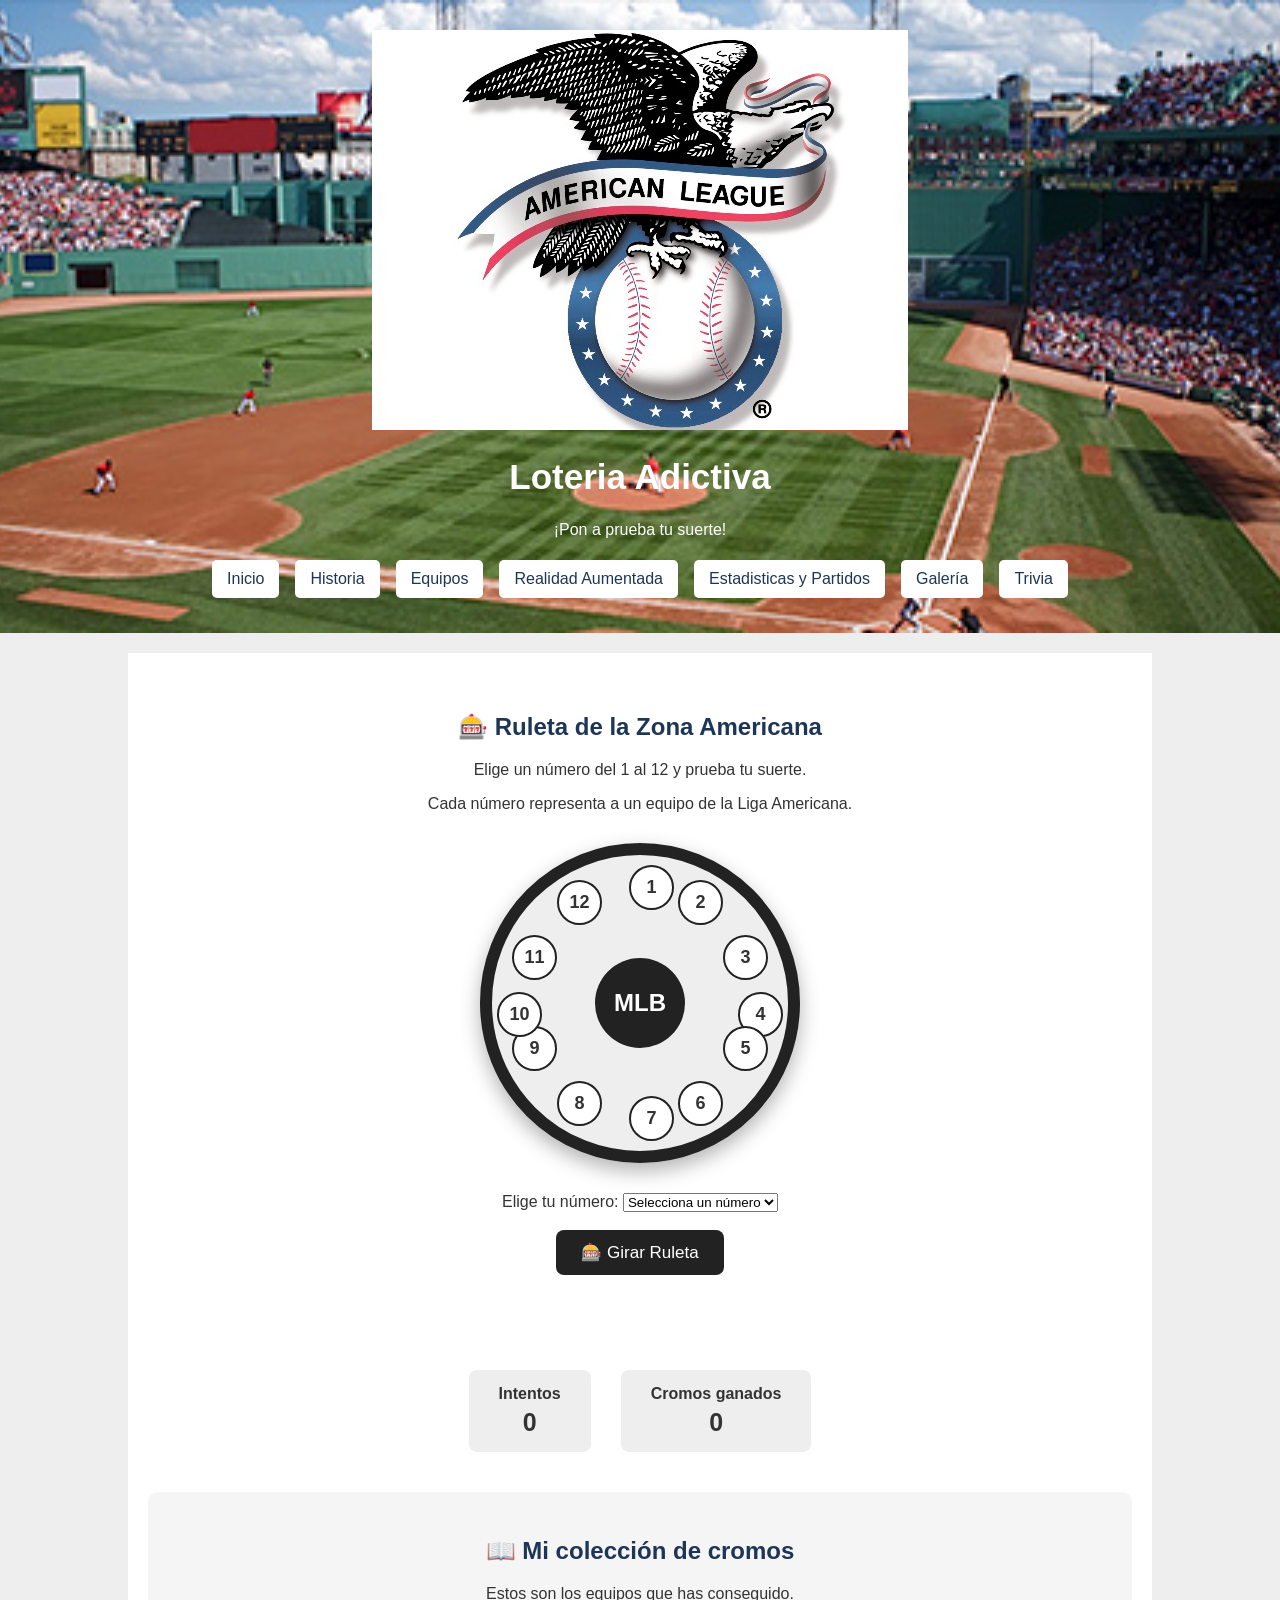
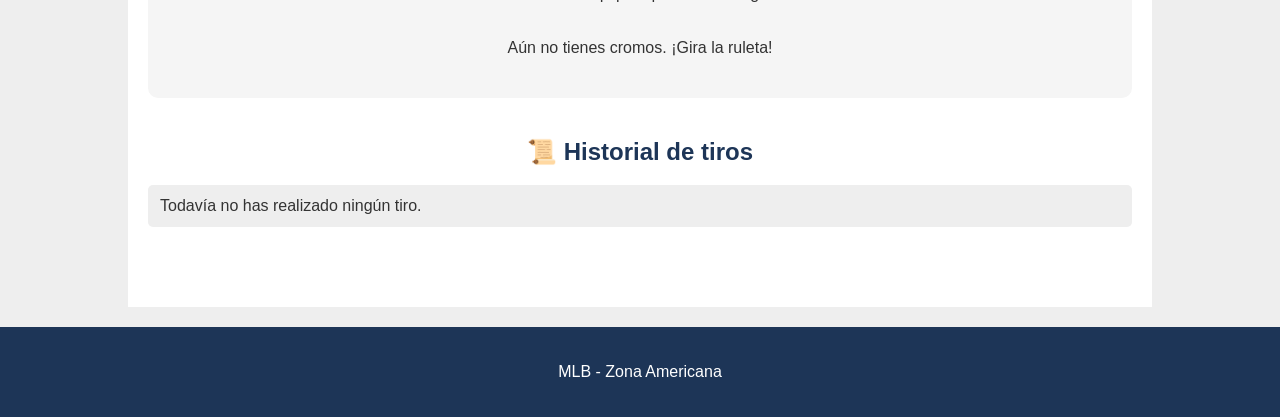
<file: juego.html>
<!DOCTYPE html>
<html lang="es">

<head>
    <meta charset="UTF-8">
    <meta name="viewport" content="width=device-width, initial-scale=1.0">

    <title>Entretenimiento - MLB</title>

    <link rel="stylesheet" href="index.css">
</head>

<body>

    <header>

        <img src="imgs/AmericanLeague.jpg" alt="Béisbol">

        <h1>Loteria Adictiva</h1>

        <p>¡Pon a prueba tu suerte!</p>

        <nav>
        <a href="index.html">Inicio</a>

        <a href="historia.html">Historia</a>

        <a href="equipos.html">Equipos</a>

        <a href="ar.html">Realidad Aumentada</a>

        <a href="estatistics.html">Estadisticas y Partidos</a>

        <a href="galeria.html">Galería</a>

        <a href="trivia.html">Trivia</a>
        </nav>

    </header>


    <section class="juego">

        <h2>🎰 Ruleta de la Zona Americana</h2>

        <p>
            Elige un número del 1 al 12 y prueba tu suerte.
        </p>

        <p>
            Cada número representa a un equipo de la Liga Americana.
        </p>


        <!-- RULETA -->

        <div class="ruleta-contenedor">

            <div id="ruleta">

                <div class="numero-ruleta n1">1</div>
                <div class="numero-ruleta n2">2</div>
                <div class="numero-ruleta n3">3</div>
                <div class="numero-ruleta n4">4</div>
                <div class="numero-ruleta n5">5</div>
                <div class="numero-ruleta n6">6</div>
                <div class="numero-ruleta n7">7</div>
                <div class="numero-ruleta n8">8</div>
                <div class="numero-ruleta n9">9</div>
                <div class="numero-ruleta n10">10</div>
                <div class="numero-ruleta n11">11</div>
                <div class="numero-ruleta n12">12</div>

                <div class="centro-ruleta">
                    MLB
                </div>

            </div>

        </div>


        <!-- SELECCIÓN -->

        <label for="numero">
            Elige tu número:
        </label>

        <select id="numero">

            <option value="">
                Selecciona un número
            </option>

            <option value="1">1</option>
            <option value="2">2</option>
            <option value="3">3</option>
            <option value="4">4</option>
            <option value="5">5</option>
            <option value="6">6</option>
            <option value="7">7</option>
            <option value="8">8</option>
            <option value="9">9</option>
            <option value="10">10</option>
            <option value="11">11</option>
            <option value="12">12</option>

        </select>


        <br><br>


        <button id="botonGirar" onclick="girarRuleta()">
            🎰 Girar Ruleta
        </button>


        <!-- COOLDOWN -->

        <div id="cooldown"></div>


        <!-- RESULTADO -->

        <div id="resultado"></div>


        <!-- ESTADÍSTICAS -->

        <div class="estadisticas-juego">

            <div>
                <strong>Intentos</strong>
                <span id="intentos">0</span>
            </div>

            <div>
                <strong>Cromos ganados</strong>
                <span id="premios">0</span>
            </div>

        </div>


        <!-- COLECCIÓN -->

        <div class="coleccion">

            <h2>📖 Mi colección de cromos</h2>

            <p>
                Estos son los equipos que has conseguido.
            </p>

            <div id="coleccionCromos">

                <!-- Los cromos aparecen aquí mediante JavaScript -->

            </div>

        </div>


        <!-- HISTORIAL -->

        <div class="historial">

            <h2>📜 Historial de tiros</h2>

            <ul id="historialTiros">

                <li>
                    Todavía no has realizado ningún tiro.
                </li>

            </ul>

        </div>

    </section>


    <footer>

        <p>
            MLB - Zona Americana
        </p>

    </footer>


    <script src="juego.js"></script>

</body>

</html>
</file>
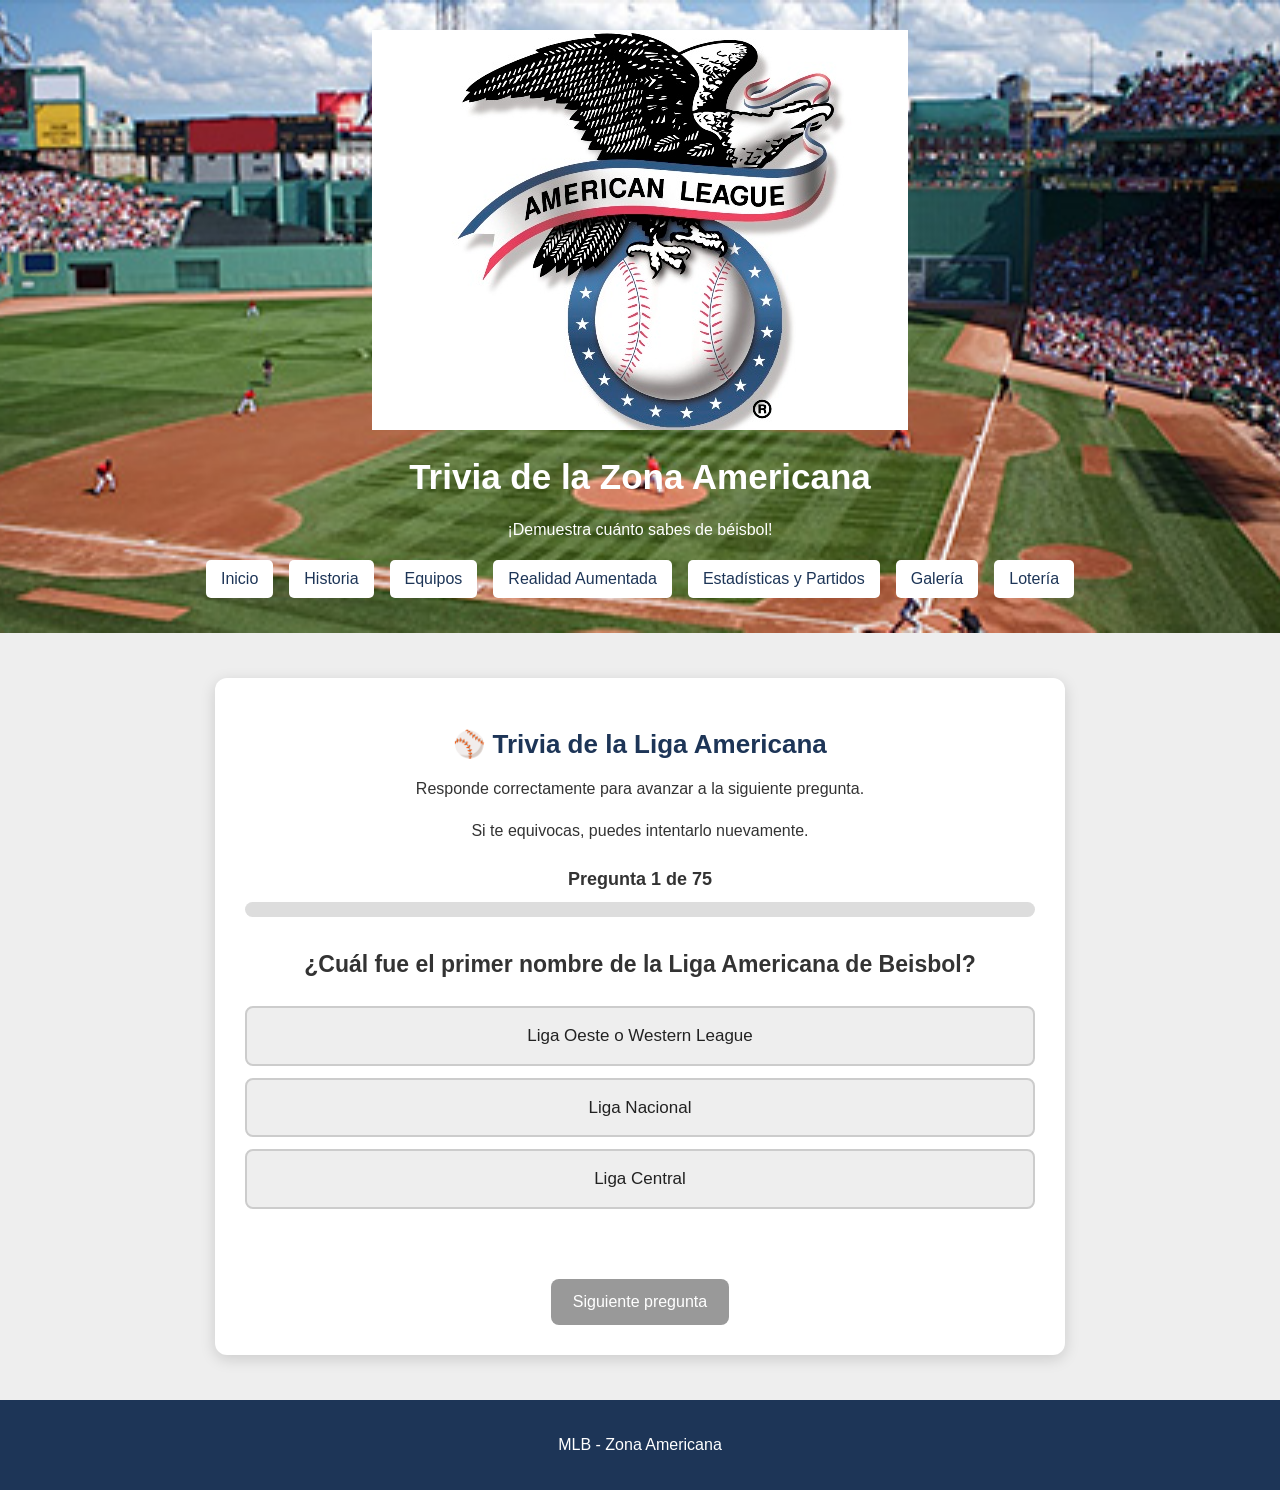
<file: trivia.html>
<!DOCTYPE html>
<html lang="es">

<head>

    <meta charset="UTF-8">

    <meta name="viewport"
          content="width=device-width, initial-scale=1.0">

    <title>Trivia - MLB Zona Americana</title>

    <!-- ESTILOS GENERALES DEL SITIO -->
    <link rel="stylesheet" href="index.css">

    <!-- ESTILOS ESPECÍFICOS DE TRIVIA -->
    <link rel="stylesheet" href="trivia.css">

</head>

<body>

    <!-- ======================================
         ENCABEZADO
    ======================================= -->

    <header>

        <img
            src="imgs/AmericanLeague.jpg"
            alt="Liga Americana de Béisbol">

        <h1>Trivia de la Zona Americana</h1>

        <p>¡Demuestra cuánto sabes de béisbol!</p>

        <!-- MENÚ DE NAVEGACIÓN -->

        <nav>

            <a href="index.html">
                Inicio
            </a>

            <a href="historia.html">
                Historia
            </a>

            <a href="equipos.html">
                Equipos
            </a>

            <a href="ar.html">
                Realidad Aumentada
            </a>

            <a href="estatistics.html">
                Estadísticas y Partidos
            </a>

            <a href="galeria.html">
                Galería
            </a>

            <a href="juego.html">
                Lotería
            </a>

        </nav>

    </header>

    <!-- ======================================
         CONTENIDO PRINCIPAL
    ======================================= -->

    <main>

        <section class="trivia">

            <h2>⚾ Trivia de la Liga Americana</h2>

            <p>
                Responde correctamente para avanzar
                a la siguiente pregunta.
            </p>

            <p>
                Si te equivocas, puedes intentarlo
                nuevamente.
            </p>

            <!-- ==================================
                 PROGRESO DE PREGUNTAS
            =================================== -->

            <div class="progreso">

                Pregunta

                <span id="numeroPregunta">
                    1
                </span>

                de

                <span id="totalPreguntas">
                    75
                </span>

            </div>

            <!-- BARRA DE PROGRESO -->

            <div
                class="barra"
                role="progressbar"
                aria-label="Progreso de la trivia"
                aria-valuemin="0"
                aria-valuemax="75">

                <div id="progresoBarra"></div>

            </div>

            <!-- ==================================
                 PREGUNTA ACTUAL
            =================================== -->

            <div id="pregunta">

                Aquí aparecerá la pregunta.

            </div>

            <!-- ==================================
                 OPCIONES DE RESPUESTA
            =================================== -->

            <div id="opciones">

                <!--
                    Las opciones se generan
                    automáticamente mediante
                    trivia.js
                -->

            </div>

            <!-- ==================================
                 MENSAJE DE RESPUESTA
            =================================== -->

            <div
                id="mensaje"
                aria-live="polite">
            </div>

            <!-- ==================================
                 BOTÓN SIGUIENTE PREGUNTA
            =================================== -->

            <button
                type="button"
                id="siguiente"
                onclick="siguientePregunta()"
                disabled>

                Siguiente pregunta

            </button>

            <!-- ==================================
                 RESULTADO FINAL
            =================================== -->

            <div
                id="resultadoFinal"
                style="display: none;">

                <h2>🏆 ¡Trivia completada!</h2>

                <p>
                    Has respondido correctamente
                    las 75 preguntas.
                </p>

                <button
                    type="button"
                    onclick="reiniciarTrivia()">

                    Volver a jugar

                </button>

            </div>

        </section>

    </main>

    <!-- ======================================
         PIE DE PÁGINA
    ======================================= -->

    <footer>

        <p>MLB - Zona Americana</p>

    </footer>

    <!-- ======================================
         JAVASCRIPT
    ======================================= -->

    <script src="trivia.js"></script>

</body>

</html>
</file>
<file: index.css>
body {
    margin: 0;
    font-family: Arial;
    background-color: #eeeeee;
    color: #333333;
}

header {
    background-image: url('imgs/bacgrnd.jpg');
    background-repeat: no-repeat;
    background-attachment: fixed;
    background-size: cover;
    color: white;
    text-align: center;
    padding: 30px;
}

header h1 {
    font-size: 35px;
}

nav a {
    display: inline-block;
    background-color: white;
    color: #1d3557;
    text-decoration: none;
    padding: 10px 15px;
    margin: 5px;
    border-radius: 5px;
}

nav a:hover {
    background-color: #cccccc;
}

section {
    background-color: white;
    margin: 20px auto;
    padding: 25px;
    width: 80%;
}

h2 {
    color: #1d3557;
}

.inicio img {
    width: 400px;
    max-width: 100%;
}

.equipos {
    display: flex;
    flex-wrap: wrap;
    gap: 15px;
}

.NYY {
    background-image: url('imgs/NYYb.jpg');
    background-size: cover;
    padding: 15px;
    width: 300px;
    height: auto;
    min-height: 200px;
    border: 1px solid #999999;
}

.BRS {
    background-image: url('imgs/BRSb.png');
    background-size: cover;
    padding: 15px;
    width: 300px;
    height: auto;
    min-height: 200px;
    border: 1px solid #999999;
}

.HAS {
    background-image: url('imgs/HAS.png');
    background-size: cover;
    padding: 15px;
    width: 300px;
    height: auto;
    min-height: 200px;
    border: 1px solid #999999;
}

.TRA {
    background-image: url('imgs/TRAb.jpg');
    background-size: cover;
    padding: 15px;
    width: 300px;
    height: auto;
    min-height: 200px;
    border: 1px solid #999999;
}

.TBR {
    background-image: url('imgs/TBRb.png');
    background-size: cover;
    padding: 15px;
    width: 300px;
    height: auto;
    min-height: 200px;
    border: 1px solid #999999;
}

.TBJ {
    background-image: url('imgs/TBJa.jpg');
    background-size: cover;
    padding: 15px;
    width: 300px;
    height: auto;
    min-height: 200px;
    border: 1px solid #999999;
}

.CWS {
    background-image: url('imgs/CWS.jpg');
    background-size: cover;
    padding: 15px;
    width: 300px;
    height: auto;
    min-height: 200px;
    border: 1px solid #999999;
}

.CGR {
    background-image: url('imgs/CGRa.png');
    background-size: cover;
    padding: 15px;
    width: 300px;
    height: auto;
    min-height: 200px;
    border: 1px solid #999999;
}

.BOR {
    background-image: url('imgs/BOR.jpg');
    background-size: cover;
    padding: 15px;
    width: 300px;
    height: auto;
    min-height: 200px;
    border: 1px solid #999999;
}

.STM {
    background-image: url('imgs/STMd.png');
    background-size: cover;
    padding: 15px;
    width: 300px;
    height: auto;
    min-height: 200px;
    border: 1px solid #999999;
}

.MTW {
    background-image: url('imgs/MTWw.jpg');
    background-size: cover;
    padding: 15px;
    width: 300px;
    height: auto;
    min-height: 200px;
    border: 1px solid #999999;
}

.DTT {
    background-image: url('imgs/DTT.png');
    background-size: cover;
    padding: 15px;
    width: 300px;
    height: auto;
    min-height: 200px;
    border: 1px solid #999999;
}

.KCR {
    background-image: url('imgs/KCRs.png');
    background-size: cover;
    padding: 15px;
    width: 300px;
    height: auto;
    min-height: 200px;
    border: 1px solid #999999;
}

.OAH {
    background-image: url('imgs/OAHss.png');
    background-size: cover;
    padding: 15px;
    width: 300px;
    height: auto;
    min-height: 200px;
    border: 1px solid #999999;
}

.LAA {
    background-image: url('imgs/LAAaa.jpg');
    background-size: cover;
    padding: 15px;
    width: 300px;
    height: auto;
    min-height: 200px;
    border: 1px solid #999999;
}

.equipo h3 {
    color: #1d3557;
}

form {
    background-color: #eeeeee;
    padding: 20px;
    width: 300px;
}

input {
    margin: 8px 0;
    padding: 8px;
}

input[type="submit"] {
    background-color: #1d3557;
    color: white;
    border: none;
    padding: 10px 20px;
}

footer {
    background-color: #1d3557;
    color: white;
    text-align: center;
    padding: 20px;
}

.historia {
    width: 80%;
    background-color: white;
    margin: 20px auto;
    padding: 30px;
}

.historia h2 {
    color: #1d3557;
    border-bottom: 2px solid #1d3557;
    padding-bottom: 5px;
}

.historia p {
    font-size: 17px;
    line-height: 1.6;
}

.historia img {
    width: 500px;
    max-width: 100%;
    margin: 15px 0;
}

.evento {
    background-color: #eeeeee;
    border-left: 5px solid #1d3557;
    padding: 15px;
    margin: 15px 0;
}

.evento h3 {
    color: #1d3557;
}

.equipos-pagina {
    width: 85%;
    margin: 20px auto;
    background-color: white;
    padding: 25px;
}

.equipos-pagina h2 {
    color: #1d3557;
    border-bottom: 2px solid #1d3557;
    padding-bottom: 8px;
    margin-top: 30px;
}

.lista-equipos {
    display: flex;
    flex-wrap: wrap;
    gap: 15px;
}

.equipo {
    background-color: #eeeeee;
    border: 1px solid #bbbbbb;
    width: 200px;
    padding: 15px;
    text-align: center;
}

.equipo img {
    width: 120px;
    height: 120px;
    object-fit: contain;
}

.equipo h3 {
    color: #1d3557;
}

.equipo p {
    color: #555555;
}

.realidad {
    width: 80%;
    margin: 20px auto;
    background-color: white;
    padding: 30px;
    text-align: center;
}

.realidad h2 {
    color: #1d3557;
    margin-top: 25px;
}

.camara {
    width: 400px;
    height: 300px;
    background-color: #333333;
    margin: 30px auto;
    color: white;

    display: flex;
    flex-direction: column;
    justify-content: center;
    align-items: center;
}

.icono-camara {
    font-size: 60px;
}

.camara p {
    font-size: 20px;
}

.ejemplo {
    background-color: #eeeeee;
    padding: 20px;
    width: 300px;
    margin: 20px auto;
}

.imagen-ejemplo {
    background-color: #cccccc;
    height: 150px;

    display: flex;
    justify-content: center;
    align-items: center;

    color: #555555;
}

.galeria {
    width: 85%;
    margin: 20px auto;
    background-color: white;
    padding: 25px;
}

.galeria h2 {
    color: #1d3557;
    border-bottom: 2px solid #1d3557;
    padding-bottom: 8px;
    margin-top: 30px;
}

.fotos {
    display: flex;
    flex-wrap: wrap;
    gap: 20px;
}

.foto {
    background-color: #eeeeee;
    border: 1px solid #cccccc;
    width: 220px;
    padding: 10px;
    text-align: center;
}

.foto img {
    width: 100%;
    height: 160px;
    object-fit: cover;
}

.foto p {
    color: #333333;
    font-weight: bold;
}

.filtros {
    margin: 20px;
}

.filtros button {
    background-color: #1d3557;
    color: white;
    border: none;
    padding: 10px 15px;
    margin: 5px;
    border-radius: 5px;
    cursor: pointer;
}

.filtros button:hover {
    background-color: #457b9d;
}

.filtro-normal {
    background-color: #333333;
}

.filtro-azul {
    background-color: #3498db;
}

.filtro-rojo {
    background-color: #c0392b;
}

.filtro-beisbol {
    background-color: #5d8c4a;
}

#galeria-fotos {
    display: grid;
    grid-template-columns:
        repeat(auto-fit, minmax(250px, 1fr));

    gap: 20px;
    padding: 20px;
}

.foto-galeria {
    width: 100%;
    height: 220px;
    overflow: hidden;
    border-radius: 10px;
    border: 1px solid #cccccc;
    background-color: #eeeeee;
}

.foto-galeria img {
    width: 100%;
    height: 100%;
    object-fit: cover;
    display: block;
}

.historia-equipo {
    background-color: rgba(255, 255, 255, 0.95);
    color: #333333;
    padding: 10px;
    margin-top: 15px;
    border-radius: 5px;
    text-align: left;
}

.historia-equipo h4 {
    color: #1d3557;
    margin-top: 0;
    margin-bottom: 8px;
}

.historia-equipo p {
    font-size: 14px;
    line-height: 1.4;
    margin: 0;
}

#galeria-fotos {
    display: grid;
    grid-template-columns: repeat(
        auto-fit,
        minmax(250px, 1fr)
    );
    gap: 20px;
    padding: 20px;
}


.elemento-galeria {
    background-color: #eeeeee;
    border: 1px solid #cccccc;
    border-radius: 8px;
    padding: 10px;
    text-align: center;
}


.elemento-galeria img,
.elemento-galeria video {
    width: 100%;
    height: 200px;
    object-fit: cover;
    border-radius: 5px;
}


.elemento-galeria img {
    cursor: pointer;
}


.elemento-galeria img:hover {
    opacity: 0.8;
}


/* =================================
   EDITOR
================================= */

#editor {
    display: none;

    position: fixed;

    top: 0;
    left: 0;

    width: 100%;
    height: 100%;

    background-color: rgba(0, 0, 0, 0.8);

    z-index: 1000;

    justify-content: center;
    align-items: center;

    overflow-y: auto;
}


.editor-contenido {

    background-color: white;

    width: 90%;
    max-width: 1000px;

    max-height: 90vh;

    overflow-y: auto;

    padding: 25px;

    border-radius: 10px;

    text-align: center;

    position: relative;

}


.cerrar-editor {

    position: absolute;

    top: 10px;
    right: 10px;

    background-color: #1d3557;

    color: white;

    border: none;

    border-radius: 5px;

    padding: 8px 12px;

    cursor: pointer;

}


.canvas-contenedor {

    width: 100%;

    max-height: 500px;

    overflow: auto;

    background-color: #222222;

    padding: 10px;

    box-sizing: border-box;

}


#canvasEditor {

    max-width: 100%;

    height: auto;

}


.filtros {

    margin-top: 20px;

}


.filtros button,
.controles-editor button {

    background-color: #1d3557;

    color: white;

    border: none;

    padding: 10px 15px;

    margin: 5px;

    border-radius: 5px;

    cursor: pointer;

}


.filtros button:hover,
.controles-editor button:hover {

    background-color: #457b9d;

}


.controles-editor {

    margin-top: 20px;

    padding-top: 15px;

    border-top: 1px solid #cccccc;

}

/* ==========================================
   LOTERÍA MLB
   ========================================== */

.juego {
    text-align: center;
    padding: 40px 20px;
}


/* ==========================================
   RULETA
   ========================================== */

.ruleta-contenedor {
    display: flex;
    justify-content: center;
    margin: 30px 0;
}

#ruleta {
    position: relative;

    width: 320px;
    height: 320px;

    border-radius: 50%;

    border: 12px solid #222;

    background-color: #eeeeee;

    box-shadow: 0 8px 20px rgba(0, 0, 0, 0.3);
}


/* Números */

.numero-ruleta {
    position: absolute;

    width: 45px;
    height: 45px;

    border-radius: 50%;

    display: flex;
    align-items: center;
    justify-content: center;

    background-color: white;

    border: 2px solid #222;

    font-weight: bold;

    font-size: 18px;
}


/* Posiciones */

.n1 {
    top: 10px;
    left: 137px;
}

.n2 {
    top: 25px;
    right: 65px;
}

.n3 {
    top: 80px;
    right: 20px;
}

.n4 {
    top: 137px;
    right: 5px;
}

.n5 {
    bottom: 80px;
    right: 20px;
}

.n6 {
    bottom: 25px;
    right: 65px;
}

.n7 {
    bottom: 10px;
    left: 137px;
}

.n8 {
    bottom: 25px;
    left: 65px;
}

.n9 {
    bottom: 80px;
    left: 20px;
}

.n10 {
    top: 137px;
    left: 5px;
}

.n11 {
    top: 80px;
    left: 20px;
}

.n12 {
    top: 25px;
    left: 65px;
}


/* Centro */

.centro-ruleta {
    position: absolute;

    top: 50%;
    left: 50%;

    transform: translate(-50%, -50%);

    width: 90px;
    height: 90px;

    border-radius: 50%;

    background-color: #222;

    color: white;

    display: flex;

    align-items: center;

    justify-content: center;

    font-size: 24px;

    font-weight: bold;
}


/* ==========================================
   ANIMACIÓN
   ========================================== */

#ruleta.girar {

    animation:
        girarRuleta 3s ease-out;

}


@keyframes girarRuleta {

    from {
        transform: rotate(0deg);
    }

    to {
        transform: rotate(1440deg);
    }

}


/* ==========================================
   BOTÓN
   ========================================== */

#botonGirar {

    padding: 12px 25px;

    font-size: 17px;

    border: none;

    border-radius: 8px;

    cursor: pointer;

    background-color: #222;

    color: white;

}


#botonGirar:hover {

    background-color: #444;

}


#botonGirar:disabled {

    background-color: #999;

    cursor: not-allowed;

}


/* ==========================================
   RESULTADO
   ========================================== */

#resultado {

    margin: 25px auto;

    padding: 20px;

    max-width: 500px;

    border-radius: 10px;

    font-size: 18px;

}


.ganador {

    background-color: #d4edda;

    border: 2px solid #28a745;

    color: #155724;

}


.perdedor {

    background-color: #f8d7da;

    border: 2px solid #dc3545;

    color: #721c24;

}


/* ==========================================
   COOLDOWN
   ========================================== */

#cooldown {

    margin-top: 15px;

    font-weight: bold;

}


/* ==========================================
   ESTADÍSTICAS
   ========================================== */

.estadisticas-juego {

    display: flex;

    justify-content: center;

    gap: 30px;

    margin: 30px auto;

    max-width: 500px;

}


.estadisticas-juego div {

    display: flex;

    flex-direction: column;

    padding: 15px 30px;

    background-color: #eeeeee;

    border-radius: 8px;

    min-width: 120px;

}


.estadisticas-juego span {

    font-size: 25px;

    font-weight: bold;

    margin-top: 5px;

}


/* ==========================================
   COLECCIÓN
   ========================================== */

.coleccion {

    max-width: 900px;

    margin: 40px auto;

    padding: 25px;

    background-color: #f5f5f5;

    border-radius: 10px;

}


#coleccionCromos {

    display: grid;

    grid-template-columns:
        repeat(auto-fit, minmax(180px, 1fr));

    gap: 15px;

    margin-top: 20px;

}


.cromo {

    padding: 20px;

    background-color: white;

    border: 2px solid #222;

    border-radius: 10px;

    text-align: center;

    box-shadow:
        0 4px 8px rgba(0, 0, 0, 0.15);

}


.cromo-numero {

    font-size: 28px;

    font-weight: bold;

}


.cromo-equipo {

    margin-top: 10px;

    font-weight: bold;

}


.cromo-icono {

    font-size: 35px;

    margin-top: 10px;

}


/* ==========================================
   HISTORIAL
   ========================================== */

.historial {

    max-width: 700px;

    margin: 40px auto;

    text-align: left;

}


.historial h2 {

    text-align: center;

}


.historial ul {

    list-style: none;

    padding: 0;

}


.historial li {

    padding: 12px;

    margin-bottom: 8px;

    border-radius: 5px;

    background-color: #eeeeee;

}


.historial-ganador {

    border-left: 5px solid #28a745;

}


.historial-perdedor {

    border-left: 5px solid #dc3545;

}

/* IMAGEN DE LOS CROMOS */

/* ==========================================
   CROMOS
   ========================================== */

.cromo {
    padding: 15px;

    background-color: white;

    border: 2px solid #222;

    border-radius: 10px;

    text-align: center;

    box-shadow:
        0 4px 8px rgba(0, 0, 0, 0.15);
}


/* Imagen */

.cromo img {

    width: 100%;

    max-width: 220px;

    height: 280px;

    object-fit: contain;

    display: block;

    margin: auto;

    border-radius: 6px;

}


/* Nombre del equipo */

.cromo-equipo {

    margin-top: 10px;

    margin-bottom: 10px;

    font-weight: bold;

    font-size: 17px;

}


/* Botón descargar */

.cromo button {

    padding: 8px 15px;

    border: none;

    border-radius: 6px;

    background-color: #222;

    color: white;

    cursor: pointer;

}


.cromo button:hover {

    background-color: #444;

}


/* Página de equipos */

.equipos-pagina {
    width: 90%;
    max-width: 1200px;
    margin: 30px auto;
}

.introduccion-equipos {
    background-color: white;
    padding: 25px;
    margin-bottom: 35px;
    border-radius: 10px;
    text-align: center;
    box-shadow: 0 3px 8px rgba(0, 0, 0, 0.12);
}

.introduccion-equipos h2 {
    color: #1d3557;
}

.introduccion-equipos p {
    line-height: 1.7;
}

.division {
    margin-bottom: 40px;
}

.division > h2 {
    background-color: #1d3557;
    color: white;
    padding: 14px;
    border-radius: 6px;
    margin-bottom: 20px;
}

.lista-equipos {
    display: grid;
    grid-template-columns: repeat(2, minmax(0, 1fr));
    gap: 20px;
    align-items: stretch;
}

.equipo {
    background-color: white;
    border-radius: 10px;
    overflow: hidden;
    border: 1px solid #dddddd;
    box-shadow: 0 3px 8px rgba(0, 0, 0, 0.10);
    transition: transform 0.2s, box-shadow 0.2s;
}

.equipo:hover {
    transform: translateY(-4px);
    box-shadow: 0 7px 15px rgba(0, 0, 0, 0.16);
}

.equipo h3 {
    margin: 0;
    padding: 16px 12px;
    color: white;
    text-align: center;
    font-size: 21px;
}

/* Colores representativos de los equipos */

.NYY h3 {
    background-color: #0c2340;
}

.BRS h3 {
    background-color: #bd3039;
}

.BOR h3 {
    background-color: #df4601;
    color: #111111;
}

.TBR h3 {
    background-color: #092c5c;
}

.TBJ h3 {
    background-color: #134a8e;
}

.CWS h3 {
    background-color: #27251f;
}

.CGR h3 {
    background-color: #00385d;
}

.DTT h3 {
    background-color: #0c2340;
}

.KCR h3 {
    background-color: #004687;
}

.MTW h3 {
    background-color: #002b5c;
}

.HAS h3 {
    background-color: #002d62;
}

.LAA h3 {
    background-color: #ba0021;
}

.OAH h3 {
    background-color: #006341;
}

.STM h3 {
    background-color: #0c2c56;
}

.TRA h3 {
    background-color: #003278;
}

.historia-equipo {
    padding: 18px;
}

.historia-equipo h4 {
    color: #1d3557;
    margin-top: 5px;
    margin-bottom: 10px;
    border-bottom: 2px solid #eeeeee;
    padding-bottom: 6px;
}

.historia-equipo p {
    font-size: 15px;
    line-height: 1.7;
    color: #444444;
}

.historia-equipo ul {
    padding-left: 22px;
    margin-bottom: 5px;
}

.historia-equipo li {
    font-size: 14px;
    line-height: 1.6;
    margin-bottom: 8px;
}

/* Adaptación para celulares */

@media (max-width: 700px) {
    .equipos-pagina {
        width: 94%;
    }

    .lista-equipos {
        grid-template-columns: 1fr;
    }

    .equipo h3 {
        font-size: 19px;
    }
}


/* =========================
   GALERÍA
========================= */

.galeria {
    width: 90%;
    max-width: 1200px;
    margin: 30px auto;
}

.galeria-intro {
    background-color: white;
    padding: 25px;
    margin-bottom: 25px;
    border-radius: 10px;
    text-align: center;
    box-shadow: 0 3px 8px rgba(0, 0, 0, 0.12);
}

.galeria-intro h2 {
    color: #1d3557;
}

.galeria-intro p {
    line-height: 1.6;
}

/* Cuadrícula de imágenes y videos */

#galeria-fotos {
    display: grid;
    grid-template-columns: repeat(3, minmax(0, 1fr));
    gap: 22px;
    align-items: stretch;
}

.elemento-galeria {
    background-color: white;
    padding: 12px;
    border-radius: 10px;
    border: 1px solid #dddddd;
    box-shadow: 0 3px 8px rgba(0, 0, 0, 0.10);
    overflow: hidden;
    min-width: 0;
    display: flex;
    flex-direction: column;
}

.elemento-galeria img,
.elemento-galeria video {
    display: block;
    width: 100%;
    height: 230px;
    object-fit: contain;
    background-color: #111111;
    border-radius: 6px;
}

.elemento-galeria img {
    cursor: pointer;
    object-fit: cover;
    transition: transform 0.2s;
}

.elemento-galeria img:hover {
    transform: scale(1.02);
}

.elemento-galeria video {
    cursor: pointer;
}

.elemento-galeria p {
    text-align: center;
    color: #333333;
    margin: 12px 0 3px;
}

/* =========================
   VENTANA MODAL DE IMAGEN
========================= */

#editor,
.editor-video {
    display: none;
    position: fixed;
    inset: 0;
    z-index: 1000;
    background-color: rgba(0, 0, 0, 0.82);
    padding: 20px;
    overflow-y: auto;
    box-sizing: border-box;
    align-items: center;
    justify-content: center;
}

/* Contenido del editor de imagen */

.editor-contenido {
    position: relative;
    background-color: #f5f5f5;
    width: 100%;
    max-width: 900px;
    padding: 25px;
    border-radius: 12px;
    box-sizing: border-box;
    margin: auto;
}

.editor-contenido h2,
.editor-video-contenido h2 {
    text-align: center;
    color: #1d3557;
    margin-top: 5px;
}

.cerrar-editor {
    position: absolute;
    top: 12px;
    right: 12px;
    border: none;
    background-color: #b4232c;
    color: white;
    width: 38px;
    height: 38px;
    border-radius: 50%;
    font-size: 20px;
    cursor: pointer;
}

.cerrar-editor:hover {
    background-color: #80151c;
}

.canvas-contenedor {
    background-color: #111111;
    width: 100%;
    max-height: 420px;
    display: flex;
    justify-content: center;
    align-items: center;
    overflow: hidden;
    border-radius: 8px;
}

#canvasEditor {
    display: block;
    max-width: 100%;
    max-height: 420px;
}

/* =========================
   FILTROS Y BOTONES
========================= */

.filtros,
.controles-video {
    margin-top: 20px;
    text-align: center;
}

.filtros h3,
.controles-video h3 {
    color: #1d3557;
}

.filtros button,
.controles-video button,
.controles-editor button,
.acciones-video button {
    background-color: #1d3557;
    color: white;
    border: none;
    padding: 10px 14px;
    margin: 5px;
    border-radius: 5px;
    cursor: pointer;
}

.filtros button:hover,
.controles-video button:hover,
.controles-editor button:hover,
.acciones-video button:hover {
    background-color: #457b9d;
}

.controles-editor,
.acciones-video {
    margin-top: 18px;
    text-align: center;
}

/* =========================
   VENTANA MODAL DE VIDEO
========================= */

.editor-video-contenido {
    position: relative;
    background-color: #f5f5f5;
    width: 100%;
    max-width: 1100px;
    padding: 28px;
    border-radius: 12px;
    box-sizing: border-box;
    margin: auto;
}

.descripcion-editor {
    text-align: center;
    color: #555555;
}

.videos-editor {
    display: grid;
    grid-template-columns: repeat(2, minmax(0, 1fr));
    gap: 18px;
    margin-top: 20px;
}

.vista-video {
    min-width: 0;
    background-color: white;
    padding: 12px;
    border-radius: 8px;
    border: 1px solid #dddddd;
}

.vista-video h3 {
    text-align: center;
    color: #1d3557;
    font-size: 17px;
}

#videoOriginal,
#canvasVideo {
    display: block;
    width: 100%;
    max-height: 350px;
    aspect-ratio: 16 / 9;
    object-fit: contain;
    background-color: #111111;
    border-radius: 6px;
}

#canvasVideo {
    height: auto;
}

/* =========================
   DISEÑO RESPONSIVO
========================= */

@media (max-width: 850px) {
    #galeria-fotos {
        grid-template-columns: repeat(2, minmax(0, 1fr));
    }

    .editor-video-contenido {
        padding: 22px 15px;
    }
}

@media (max-width: 600px) {
    .galeria {
        width: 94%;
    }

    #galeria-fotos {
        grid-template-columns: 1fr;
    }

    .elemento-galeria img,
    .elemento-galeria video {
        height: 220px;
    }

    .videos-editor {
        grid-template-columns: 1fr;
    }

    .editor-contenido,
    .editor-video-contenido {
        padding: 50px 12px 18px;
    }

    #editor,
    .editor-video {
        padding: 10px;
        align-items: flex-start;
    }

    .filtros button,
    .controles-video button {
        margin: 4px 2px;
    }
}


#editorVideo {
    display: none;
    position: fixed;
    top: 0;
    left: 0;
    width: 100%;
    height: 100%;
    z-index: 99999;
    background-color: rgba(0, 0, 0, 0.85);
    overflow-y: auto;
    box-sizing: border-box;
    align-items: center;
    justify-content: center;
}

#editorVideo .editor-video-contenido {
    position: relative;
    margin: auto;
    max-height: 95vh;
    overflow-y: auto;
}
/* ==========================================
   AJUSTES RESPONSIVOS GENERALES
   Mantener al final para respetar el diseño original
   ========================================== */
*, *::before, *::after { box-sizing: border-box; }
html { max-width: 100%; }
body { min-width: 0; overflow-wrap: break-word; }
img, video, canvas { max-width: 100%; }
header { background-position: center; }
header > img { max-width: 100%; height: auto; }
nav { display: flex; flex-wrap: wrap; justify-content: center; gap: 6px; }
nav a { max-width: 100%; overflow-wrap: anywhere; }
section, .historia, .equipos-pagina, .galeria, .realidad { max-width: 1200px; }
.equipos { justify-content: center; }
.equipos > div { flex: 1 1 250px; max-width: 100%; min-width: 0; background-position: center; background-repeat: no-repeat; }
.equipos h3 { overflow-wrap: anywhere; }
form { max-width: 100%; }
input { max-width: 100%; }
.camara, .ejemplo { max-width: 100%; }
.foto, .equipo { max-width: 100%; }
.lista-equipos, #galeria-fotos, #coleccionCromos, .videos-editor { min-width: 0; }
#galeria-fotos, #coleccionCromos { grid-template-columns: repeat(auto-fit, minmax(min(100%, 250px), 1fr)); }
#coleccionCromos { grid-template-columns: repeat(auto-fit, minmax(min(100%, 180px), 1fr)); }
.editor-contenido, .editor-video-contenido { max-width: 100%; }
.estadisticas-juego { flex-wrap: wrap; }
.coleccion, .historial { max-width: 100%; }

@media (max-width: 850px) {
    header { background-attachment: scroll; padding: 22px 16px; }
    section, .historia, .realidad, .equipos-pagina, .galeria { width: 94%; padding: 18px; }
    .lista-equipos { grid-template-columns: repeat(2, minmax(0, 1fr)); }
    #galeria-fotos { grid-template-columns: repeat(2, minmax(0, 1fr)); padding: 12px; }
    .videos-editor { grid-template-columns: 1fr; }
    .fotos { justify-content: center; }
}

@media (max-width: 600px) {
    header { padding: 18px 12px; }
    header h1 { font-size: clamp(23px, 7vw, 30px); }
    nav { flex-direction: column; align-items: stretch; gap: 4px; }
    nav a { display: block; margin: 2px 0; text-align: center; padding: 11px 12px; }
    section, .historia, .realidad, .equipos-pagina, .galeria { width: 96%; padding: 14px; margin: 12px auto; }
    h2 { font-size: clamp(20px, 6vw, 25px); }
    .equipos { gap: 12px; }
    .equipos > div { flex-basis: 100%; width: 100%; min-height: 190px; }
    .lista-equipos, #galeria-fotos, .videos-editor { grid-template-columns: minmax(0, 1fr); }
    #galeria-fotos { padding: 6px; gap: 14px; }
    .foto { width: 100%; }
    .camara { width: 100%; height: auto; min-height: 220px; padding: 15px; }
    form { width: 100%; padding: 14px; }
    form input:not([type="checkbox"]):not([type="radio"]) { display: block; width: 100%; }
    .filtros, .controles-editor, .controles-video, .acciones-video { margin-left: 0; margin-right: 0; }
    .filtros button, .controles-editor button, .controles-video button, .acciones-video button { max-width: 100%; }
    .editor-contenido, .editor-video-contenido { padding: 52px 12px 18px; }
    #editor, #editorVideo, .editor-video { padding: 10px; }
    .juego { padding: 20px 8px; }
    .coleccion { padding: 14px; }
    .estadisticas-juego { gap: 10px; }
    .estadisticas-juego div { flex: 1 1 120px; min-width: 0; padding: 12px; }
    /* La ruleta conserva sus coordenadas internas y se escala completa. */
    .ruleta-contenedor { width: 100%; }
    #ruleta { flex: 0 0 320px; transform-origin: center center; }
}

@media (max-width: 359px) {
    .ruleta-contenedor { transform: scale(.82); transform-origin: center top; margin-bottom: -25px; }
}


/* EQUIPOS: TARJETAS RESPONSIVAS */

.lista-equipos {
    display: grid;
    grid-template-columns: repeat(
        auto-fit,
        minmax(min(100%, 320px), 1fr)
    );
    gap: 20px;
    justify-content: center;
    width: 100%;
}

.lista-equipos .equipo {
    width: 100%;
    max-width: 100%;
    min-width: 0;
    margin: 0 auto;
}

/* CELULARES */
@media (max-width: 600px) {
    .equipos-pagina {
        width: 100%;
        max-width: 100%;
        padding: 12px;
        margin: 0 auto;
    }

    .equipos-pagina .division {
        width: 100%;
        padding: 12px;
        margin: 12px auto;
    }

    .lista-equipos {
        display: grid;
        grid-template-columns: minmax(0, 1fr);
        gap: 16px;
        width: 100%;
        justify-items: center;
    }

    .lista-equipos .equipo {
        width: 100%;
        max-width: 100%;
        min-width: 0;
        padding: 15px;
        margin: 0 auto;
    }

    .historia-equipo {
        width: 100%;
        max-width: 100%;
        min-width: 0;
        overflow-wrap: break-word;
    }
}


/* ESTADÍSTICAS Y PARTIDOS RESPONSIVOS */

.partidos {
    width: 95%;
    max-width: 1100px;
    margin: 20px auto;
    padding: 20px;
}

.partido {
    max-width: 100%;
    overflow-wrap: break-word;
}

.tabla-responsive {
    width: 100%;
    max-width: 100%;
    overflow-x: auto;
    -webkit-overflow-scrolling: touch;
    margin: 15px 0 25px;
}

.tabla-responsive table {
    width: 100%;
    min-width: 480px;
    border-collapse: collapse;
}

.tabla-responsive th,
.tabla-responsive td {
    padding: 12px;
    text-align: center;
}

@media (max-width: 600px) {
    .partidos {
        width: 96%;
        padding: 14px;
        margin: 12px auto;
    }

    .partido {
        width: 100%;
        padding: 15px;
        margin: 12px auto;
    }

    .partido h3 {
        font-size: 17px;
        line-height: 1.4;
    }

    .tabla-responsive th,
    .tabla-responsive td {
        padding: 10px;
        font-size: 13px;
    }
}


/* ==========================================
   GALERÍA - AJUSTES RESPONSIVOS FINALES
========================================== */

/* Evitar que los elementos se desborden */

.galeria,
.galeria-intro,
#galeria-fotos,
.elemento-galeria {
    min-width: 0;
    box-sizing: border-box;
}

/* Galería adaptable */

#galeria-fotos {
    display: grid;
    grid-template-columns:
        repeat(3, minmax(0, 1fr));
    gap: 20px;
    width: 100%;
}

.elemento-galeria img,
.elemento-galeria video {
    width: 100%;
    max-width: 100%;
    display: block;
}

/* Editores */

#editor,
#editorVideo {
    width: 100%;
    max-width: 100%;
    overflow-x: hidden;
    overflow-y: auto;
}

.editor-contenido,
.editor-video-contenido {
    width: 100%;
    max-width: 100%;
    box-sizing: border-box;
}

/* Canvas de imágenes */

.canvas-contenedor {
    width: 100%;
    max-width: 100%;
    overflow: auto;
}

#canvasEditor {
    max-width: 100%;
    height: auto;
    object-fit: contain;
}

/* Videos y vista previa */

.videos-editor {
    display: grid;
    grid-template-columns:
        repeat(2, minmax(0, 1fr));
    gap: 15px;
}

.vista-video {
    min-width: 0;
}

#videoOriginal,
#canvasVideo {
    display: block;
    width: 100%;
    max-width: 100%;
    height: auto;
    aspect-ratio: 16 / 9;
    object-fit: contain;
}

/* Botones de filtros */

.filtros,
.controles-video {
    display: flex;
    flex-wrap: wrap;
    justify-content: center;
    gap: 8px;
}

.filtros h3,
.controles-video h3 {
    flex-basis: 100%;
    text-align: center;
}

.filtros button,
.controles-video button,
.controles-editor button,
.acciones-video button {
    margin: 0;
    min-height: 42px;
    overflow-wrap: anywhere;
}

/* ==========================================
   TABLET
========================================== */

@media (max-width: 850px) {

    #galeria-fotos {
        grid-template-columns:
            repeat(2, minmax(0, 1fr));
    }

    .videos-editor {
        grid-template-columns: 1fr;
    }
}

/* ==========================================
   CELULARES
========================================== */

@media (max-width: 600px) {

    .galeria {
        width: 96%;
        padding: 12px;
        margin: 12px auto;
    }

    .galeria-intro {
        width: 100%;
        padding: 15px;
    }

    #galeria-fotos {
        grid-template-columns: minmax(0, 1fr);
        gap: 14px;
        padding: 5px;
    }

    .elemento-galeria {
        width: 100%;
        padding: 10px;
    }

    .elemento-galeria img,
    .elemento-galeria video {
        height: auto;
        aspect-ratio: 4 / 3;
        object-fit: contain;
        background: #111;
    }

    /* Ventanas emergentes */

    #editor,
    #editorVideo {
        padding: 8px;
        align-items: flex-start;
    }

    .editor-contenido,
    .editor-video-contenido {
        padding: 55px 12px 18px;
        margin: auto;
        max-height: 95dvh;
        overflow-y: auto;
    }

    .canvas-contenedor {
        max-height: 45dvh;
    }

    #canvasEditor {
        max-height: 43dvh;
        width: auto;
        max-width: 100%;
    }

    .videos-editor {
        grid-template-columns: minmax(0, 1fr);
        gap: 12px;
    }

    /* Filtros en dos columnas */

    .filtros,
    .controles-video {
        display: grid;
        grid-template-columns:
            repeat(2, minmax(0, 1fr));
        gap: 8px;
    }

    .filtros h3,
    .controles-video h3 {
        grid-column: 1 / -1;
    }

    .filtros button,
    .controles-video button {
        width: 100%;
        min-width: 0;
        font-size: 12px;
        padding: 10px 5px;
    }

    .controles-editor,
    .acciones-video {
        display: grid;
        grid-template-columns:
            repeat(2, minmax(0, 1fr));
        gap: 8px;
    }

    .controles-editor button,
    .acciones-video button {
        width: 100%;
        min-width: 0;
        font-size: 12px;
        padding: 10px 5px;
    }
}
</file>
<file: trivia.css>
/* ==========================================
   MLB - ZONA AMERICANA
   TRIVIA
========================================== */

/* CONTENEDOR PRINCIPAL */

main {
    width: 100%;
    max-width: 1100px;
    margin: 30px auto;
    padding: 15px;
    box-sizing: border-box;
}

.trivia {
    width: 100%;
    max-width: 850px;
    margin: 0 auto;
    padding: 30px;
    background: white;
    border-radius: 12px;
    box-shadow: 0 4px 15px rgba(0, 0, 0, 0.15);
    text-align: center;
    box-sizing: border-box;
}

.trivia h2 {
    margin-bottom: 15px;
    font-size: 26px;
}

.trivia p {
    line-height: 1.6;
    margin-bottom: 12px;
}

/* PROGRESO */

.progreso {
    margin: 25px 0 12px;
    font-size: 18px;
    font-weight: bold;
}

.barra {
    width: 100%;
    height: 15px;
    background: #ddd;
    border-radius: 20px;
    overflow: hidden;
    margin-bottom: 30px;
}

#progresoBarra {
    width: 0%;
    height: 100%;
    background: #222;
    border-radius: 20px;
    transition: width 0.3s ease;
}

/* PREGUNTA */

#pregunta {
    width: 100%;
    margin-bottom: 25px;
    font-size: 23px;
    font-weight: bold;
    line-height: 1.5;
    overflow-wrap: anywhere;
}

/* RESPUESTAS */

#opciones {
    display: flex;
    flex-direction: column;
    gap: 12px;
    width: 100%;
}

#opciones .opcion {
    display: block;
    width: 100%;
    min-height: 50px;
    padding: 15px;
    font-size: 17px;
    font-family: inherit;
    line-height: 1.5;
    text-align: center;
    color: #222;
    background: #eee;
    border: 2px solid #ccc;
    border-radius: 8px;
    cursor: pointer;
    white-space: normal;
    overflow-wrap: anywhere;
    transition: background-color 0.2s;
}

#opciones .opcion:hover:not(:disabled) {
    background: #ddd;
}

#opciones .opcion.correcta {
    background: #b8e6c1;
    border-color: #228b45;
    color: #173d23;
}

#opciones .opcion.incorrecta {
    background: #f4b5b5;
    border-color: #b22222;
    color: #641818;
}

/* MENSAJE */

#mensaje {
    min-height: 30px;
    margin: 20px 0;
    font-size: 18px;
    font-weight: bold;
    line-height: 1.5;
}

/* BOTONES */

#siguiente,
#resultadoFinal button {
    min-height: 46px;
    padding: 12px 22px;
    border: none;
    border-radius: 8px;
    background: #222;
    color: white;
    font-family: inherit;
    font-size: 16px;
    cursor: pointer;
}

#siguiente:disabled {
    background: #999;
    cursor: not-allowed;
}

#siguiente:not(:disabled):hover,
#resultadoFinal button:hover {
    background: #444;
}

/* RESULTADO FINAL */

#resultadoFinal {
    margin-top: 30px;
    padding: 25px;
    background: #eee;
    border-radius: 10px;
}

#resultadoFinal h2 {
    font-size: 24px;
}

/* ACCESIBILIDAD */

#opciones .opcion:focus-visible,
#siguiente:focus-visible,
#resultadoFinal button:focus-visible {
    outline: 3px solid #777;
    outline-offset: 3px;
}

/* ==========================================
   TABLET
========================================== */

@media (max-width: 768px) {

    main {
        margin: 20px auto;
        padding: 12px;
    }

    .trivia {
        padding: 22px;
    }

    .trivia h2 {
        font-size: 23px;
    }

    #pregunta {
        font-size: 21px;
    }
}

/* ==========================================
   CELULAR
========================================== */

@media (max-width: 600px) {

    main {
        margin: 12px auto;
        padding: 10px;
    }

    .trivia {
        padding: 18px 14px;
        border-radius: 10px;
    }

    .trivia h2 {
        font-size: 20px;
    }

    .trivia p {
        font-size: 14px;
    }

    .progreso {
        font-size: 15px;
    }

    .barra {
        height: 12px;
        margin-bottom: 22px;
    }

    #pregunta {
        font-size: 18px;
        margin-bottom: 20px;
    }

    #opciones {
        gap: 10px;
    }

    #opciones .opcion {
        min-height: 48px;
        padding: 13px 10px;
        font-size: 15px;
    }

    #mensaje {
        font-size: 15px;
    }

    #siguiente,
    #resultadoFinal button {
        width: 100%;
        font-size: 15px;
    }

    #resultadoFinal {
        padding: 18px 12px;
    }
}
</file>
